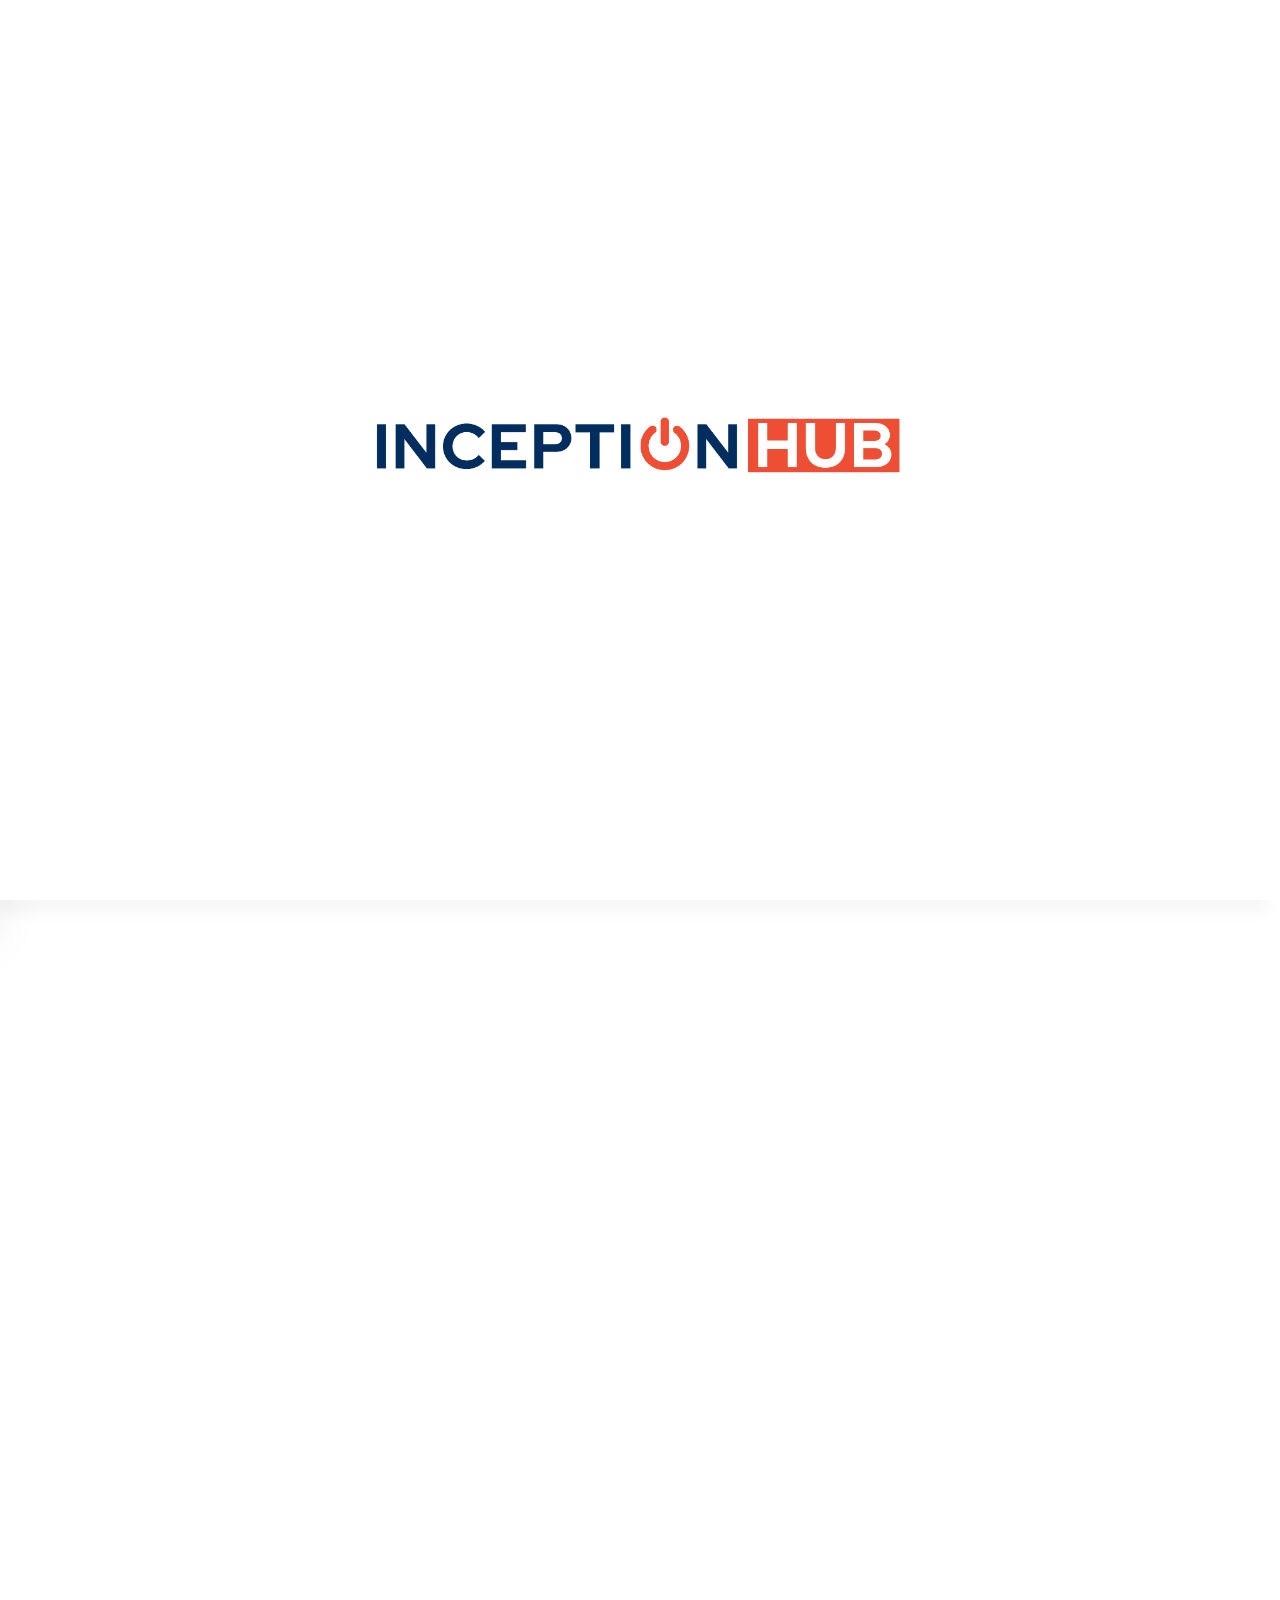
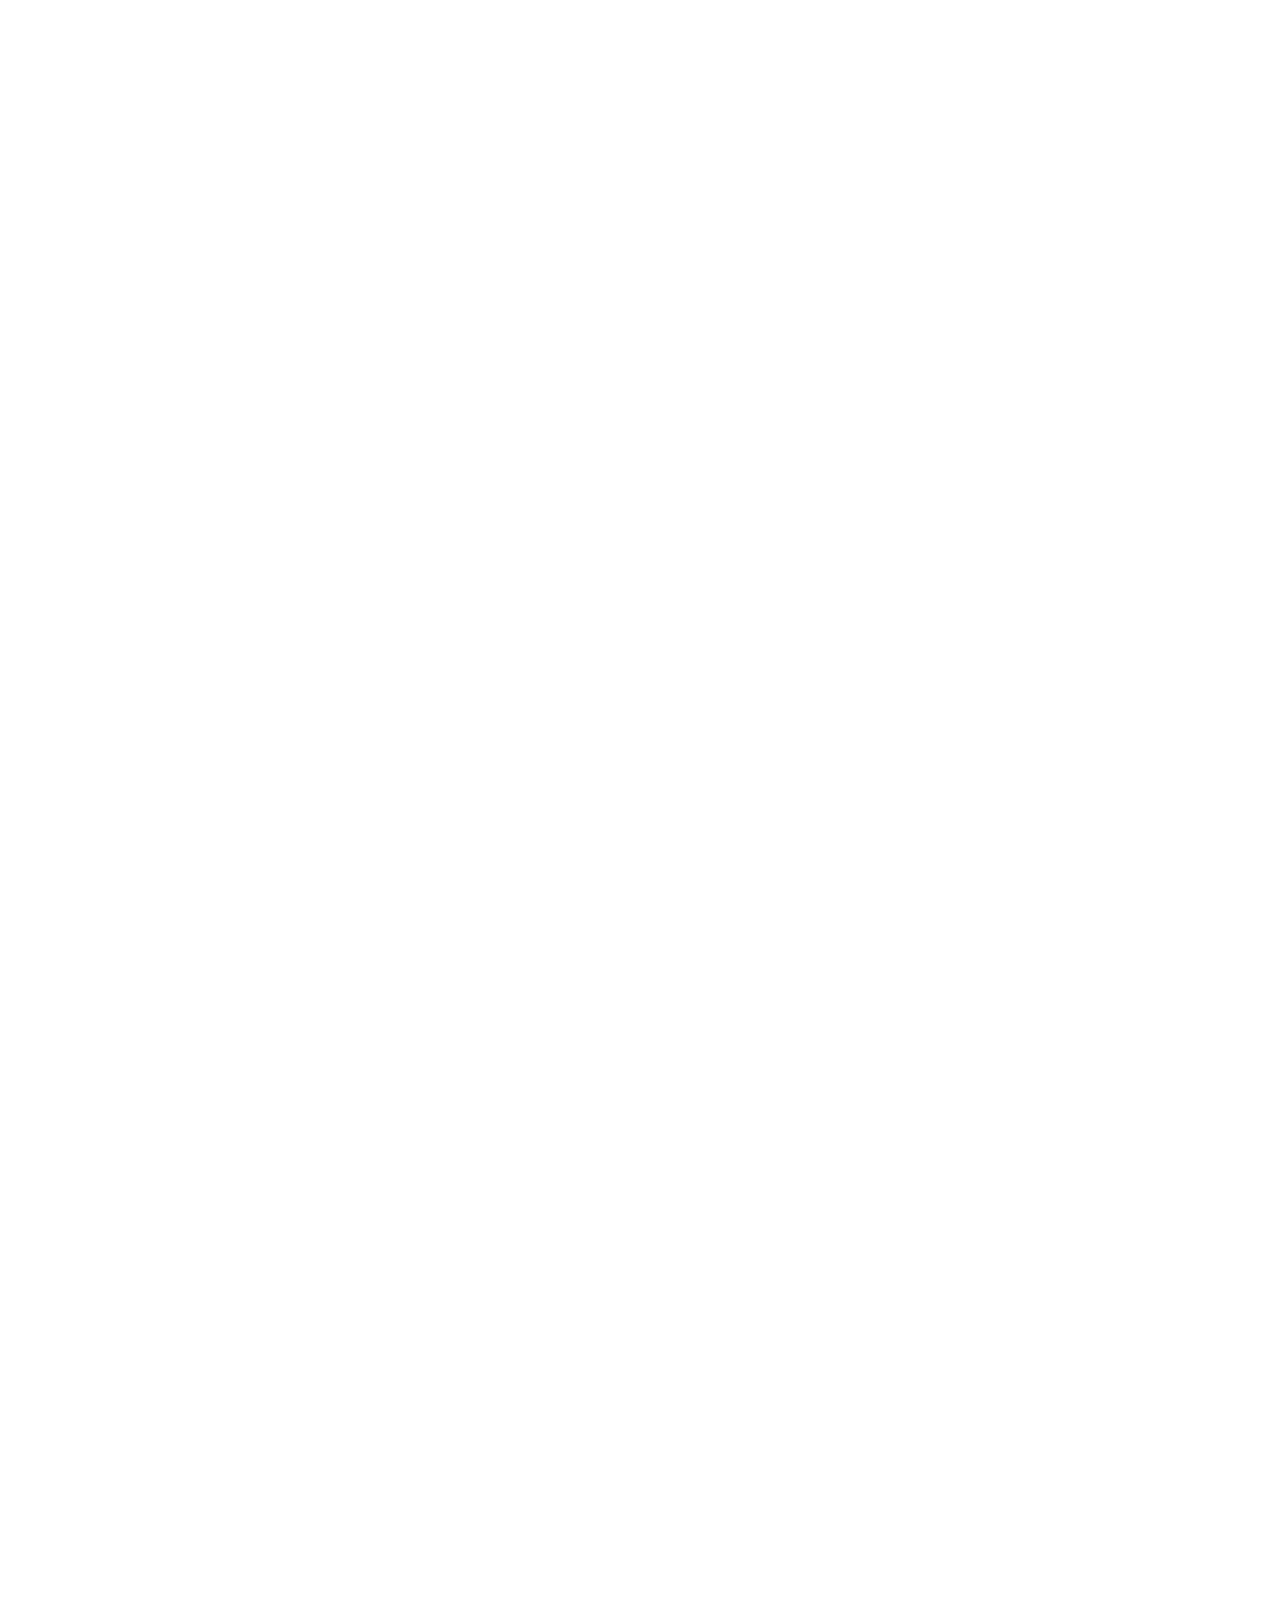
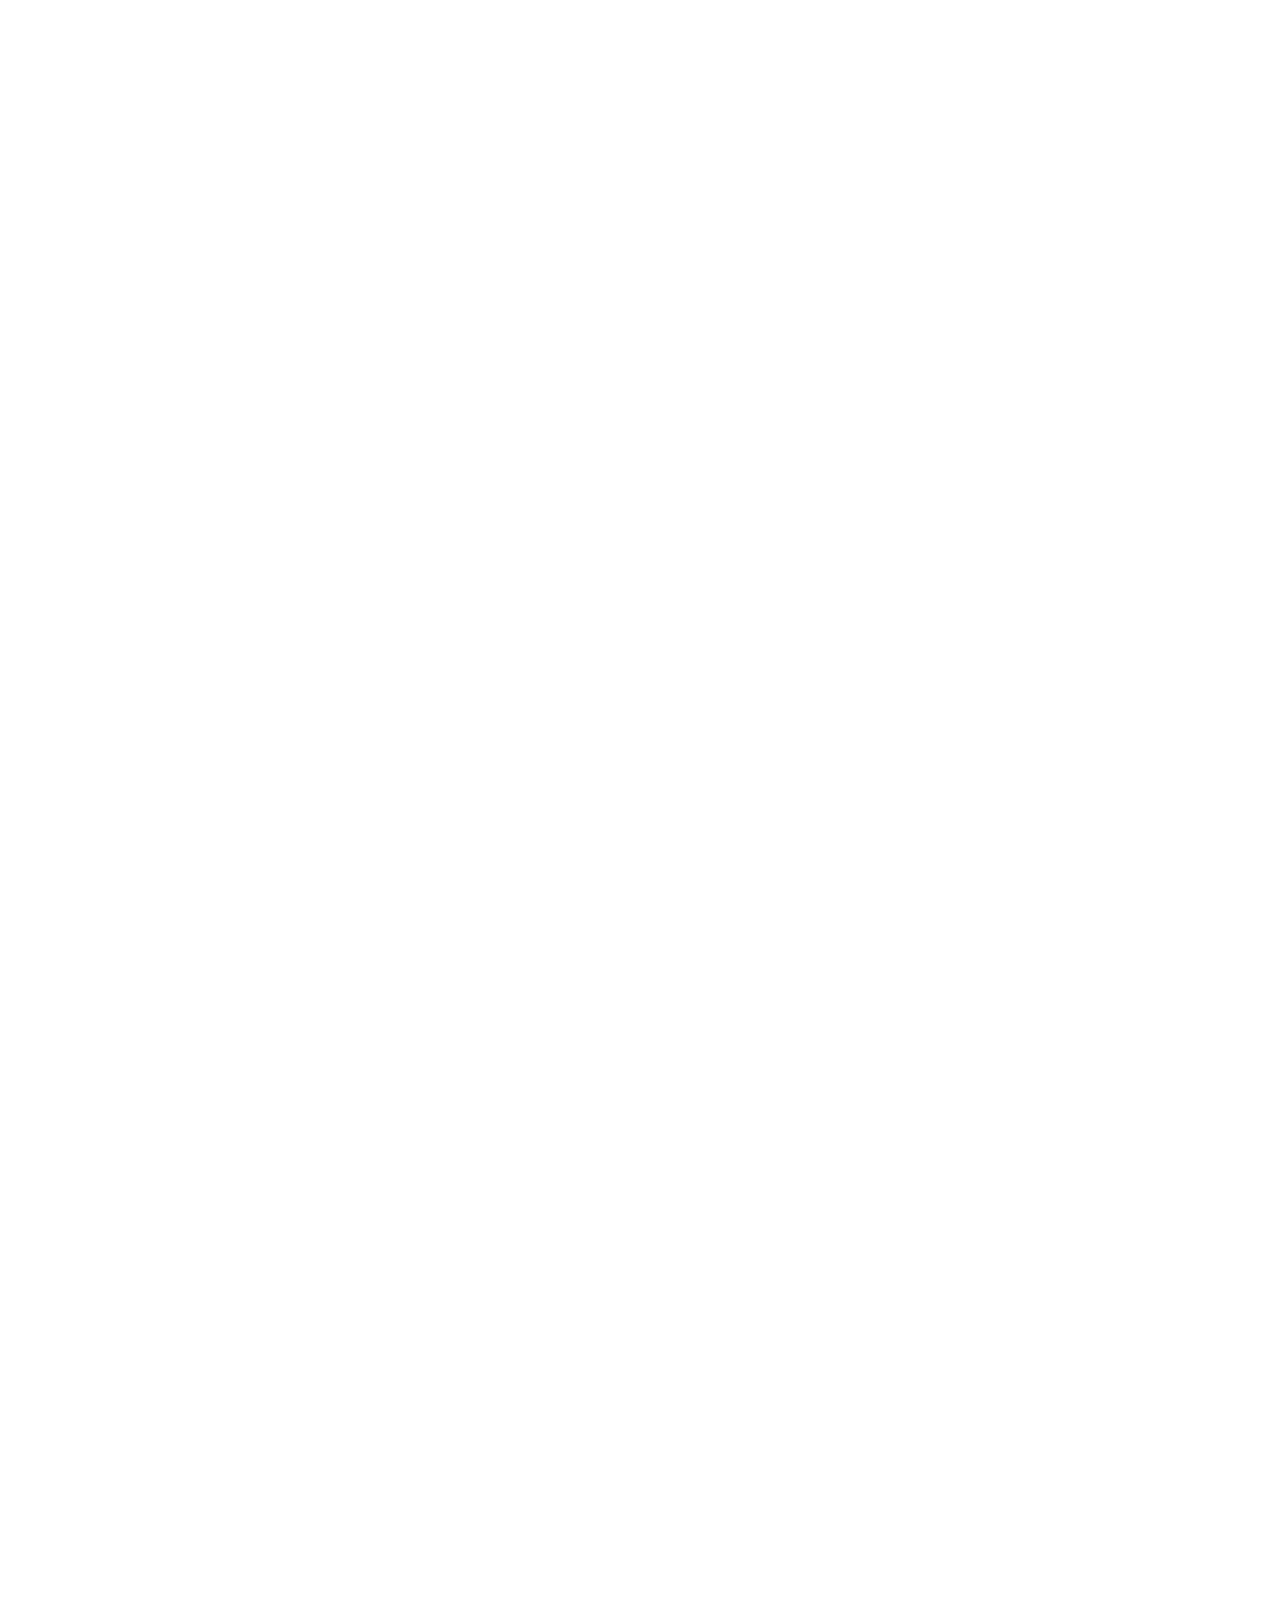
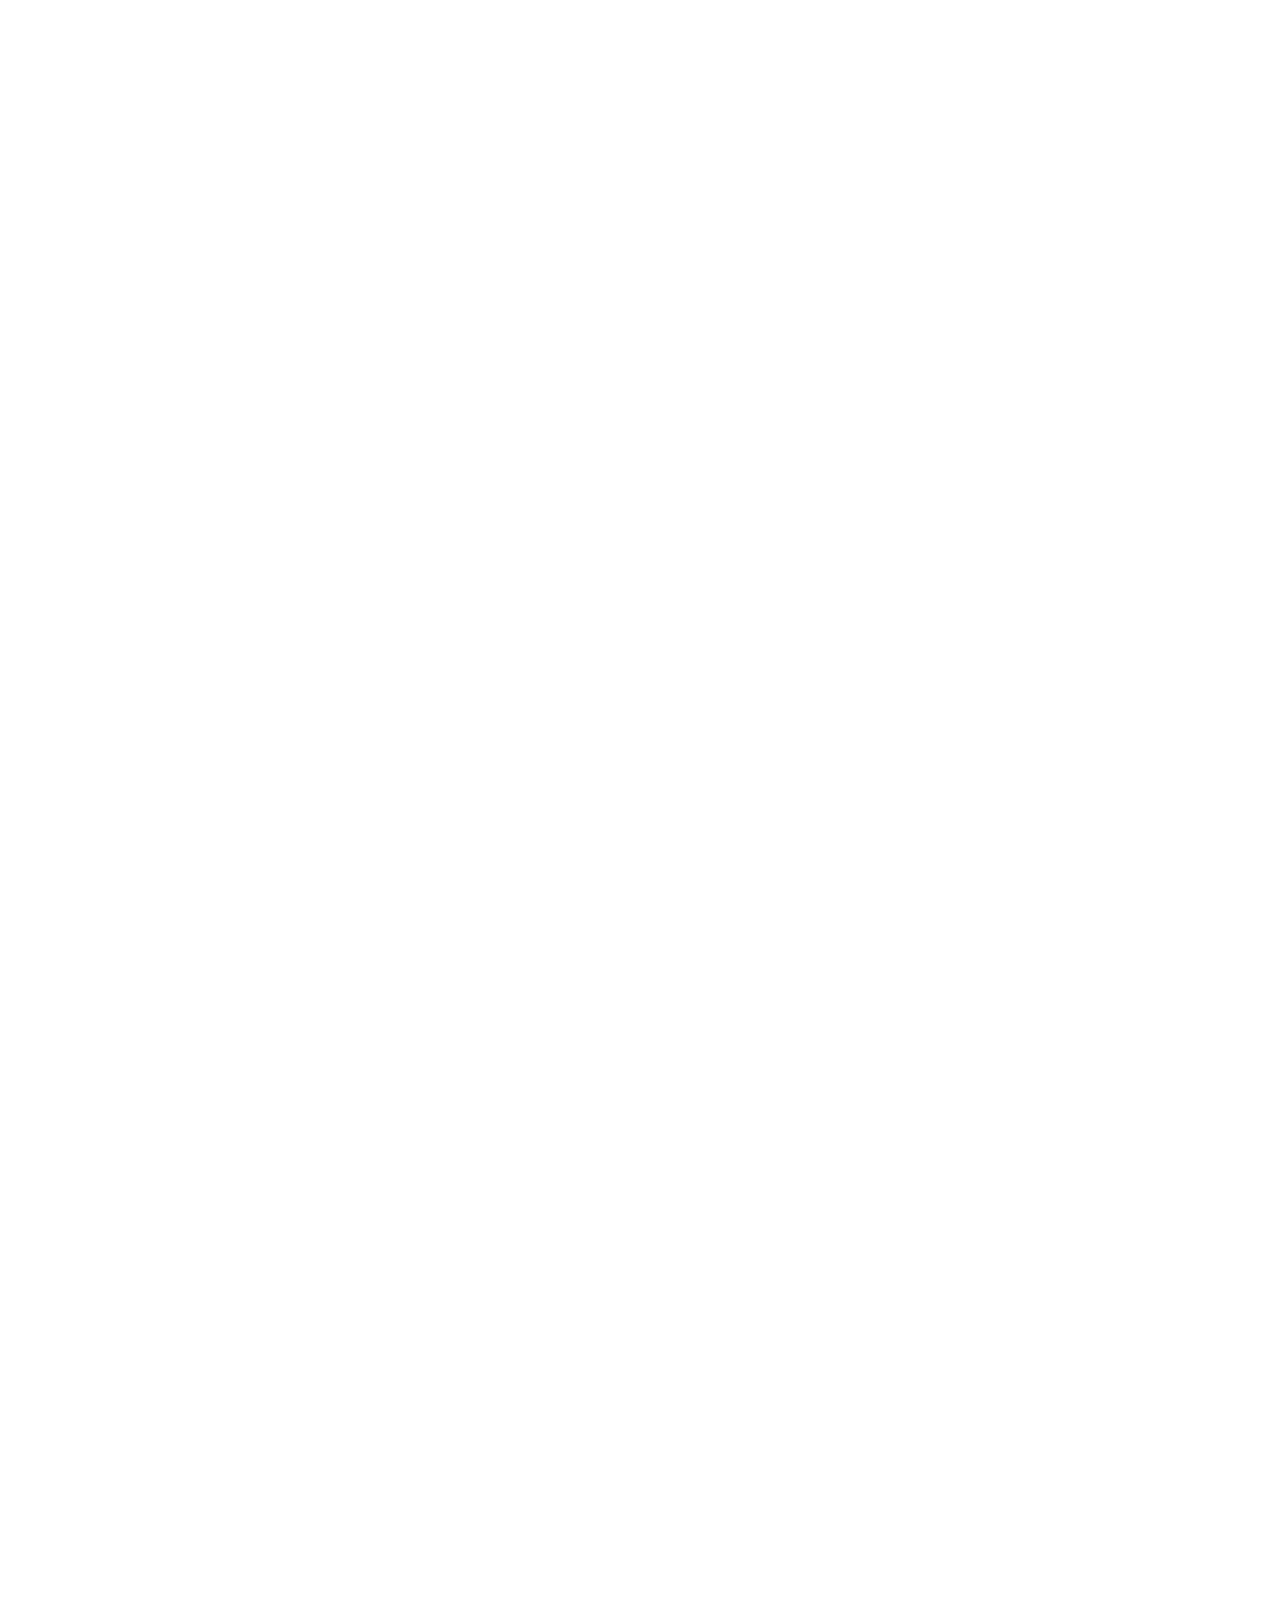
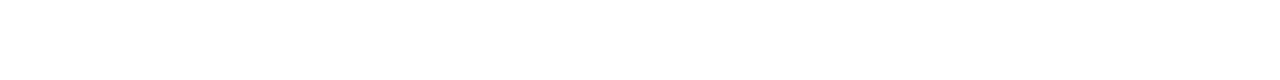
<file: index.html>
<!DOCTYPE html>
<html lang="en">

<head>
  <meta charset="UTF-8" />
  <meta name="viewport" content="width=device-width, initial-scale=1.0" />
  <title>INCEPTIONHUB</title>
  <link rel="stylesheet" href="styles.css">
  <link rel="stylesheet" href="https://cdnjs.cloudflare.com/ajax/libs/font-awesome/6.4.0/css/all.min.css">
  <script src="js/script.js" defer></script>
</head>

<body>
  <!-- SPLASH OVERLAY: keep this at top of <body> -->
  <div id="splash-overlay" aria-hidden="true">
    <img src="images/logo.png" alt="InceptionHub" class="splash-logo">
  </div>

  <!-- TOP LEFT LOGO -->
  <!-- REPLACE the existing .logo block with this -->
  <div class="logo logo-pill ">
    <!-- keep same image — path uses your uploaded file -->
    <img src="images/logo.png" class="logo-img" alt="InceptionHub">

    <!-- thin divider -->
    <span class="logo-divider" aria-hidden="true"></span>

    <!-- visual menu (purely visual; does not change existing JS) -->
    <button class="logo-menu" aria-label="Open menu">
      <span class="logo-hamburger" aria-hidden="true">
        <span></span>
        <span></span>
        <span></span>
      </span>
    </button>
  </div>


  <!-- TOP ICONS -->
  <div class="icons-section">

    <!-- 1 - Registration (Company Formation, Incorporation) -->
    <a href="Pages/Registration.html" class="icon-item" style="text-decoration:none;">
      <div class="icon-box" style="background:linear-gradient(135deg,#0A2E5C 0%,#1a4a7a 100%)">
        <i class="fas fa-handshake" style="font-size:28px;color:#fff;"></i>
      </div>
      <div class="icon-label">Registration</div>
    </a>

    <!-- 2 - Legal Registration (GST, FSSAI, Licenses, Trademark) -->
    <a href="Pages/LegalRegistration.html" class="icon-item" style="text-decoration:none;">
      <div class="icon-box" style="background:linear-gradient(135deg,#F15A3A 0%,#e74c3c 100%)">
        <i class="fas fa-file-lines" style="font-size:28px;color:#fff;"></i>
      </div>
      <div class="icon-label">Legal Registration</div>
    </a>

    <!-- 3 - Online Presence (Website, SEO, Digital Branding) -->
    <a href="Pages/OnlinePresence.html" class="icon-item" style="text-decoration:none;">
      <div class="icon-box" style="background:linear-gradient(135deg,#9b59b6 0%,#8e44ad 100%)">
        <i class="fas fa-laptop-code" style="font-size:28px;color:#fff;"></i>
      </div>
      <div class="icon-label">Online Presence</div>
    </a>

    <!-- 4 - Business Operations (Accounting, Payroll, HR, Consulting) -->
    <a href="Pages/BusinessOperations.html" class="icon-item" style="text-decoration:none;">
      <div class="icon-box" style="background:linear-gradient(135deg,#27ae60 0%,#2ecc71 100%)">
        <i class="fas fa-chart-line" style="font-size:28px;color:#fff;"></i>
      </div>
      <div class="icon-label">Business Operations</div>
    </a>

    <!-- 5 - Compliances (ROC, GST Returns, ITR, TDS) -->
    <a href="Pages/Compliances.html" class="icon-item" style="text-decoration:none;">
      <div class="icon-box" style="background:linear-gradient(135deg,#e67e22 0%,#f39c12 100%)">
        <i class="fas fa-clipboard-check" style="font-size:28px;color:#fff;"></i>
      </div>
      <div class="icon-label">Compliances</div>
    </a>

  </div>

  <!-- HERO CENTER -->
  <main class="hero-wrapper">
    <div class="hero-content">
      <img src="images/logo.png" alt="Hero Logo" class="hero-img">
      <h2 class="hero-tagline">Transforming Your Ideas Into Reality </h2>
      <button class="watch-btn" type="button">Watch Video</button>
    </div>

    <!-- DOWN ARROW -->
    <div class="down-wrap" aria-hidden="true">
      <i class="fas fa-chevron-down"></i>
    </div>
  </main>

  <section class="stage-overlay" aria-live="polite" aria-atomic="true">
    <div class="stage-inner">
      <div class="stage-icon-wrap">
        <i class="fas stage-icon"></i>
      </div>
      <h3 class="stage-title"></h3>
      <p class="stage-text"></p>
      <button class="stage-cta" type="button">Start Registration</button>
    </div>
  </section>




  <div class="scroll-panels" aria-hidden="true">
    <section class="icon-scroll-panel" data-stage-index="0"></section>
    <section class="icon-scroll-panel" data-stage-index="1"></section>
    <section class="icon-scroll-panel" data-stage-index="2"></section>
    <section class="icon-scroll-panel" data-stage-index="3"></section>
    <section class="icon-scroll-panel" data-stage-index="4"></section>
    <section class="icon-scroll-panel" data-stage-index="5"></section>
  </div>

  <!-- Footer -->
  <footer class="main-footer" id="main-footer">
    <div class="container">
      <div class="footer-content">
        <div class="footer-brand">
          <img src="images/logo.png" alt="InceptionHub">
          <p>Transforming your ideas into reality with comprehensive business solutions.</p>
          <div class="social-links">
            <a href="#" class="social-link"><i class="fab fa-facebook-f"></i></a>
            <a href="#" class="social-link"><i class="fab fa-twitter"></i></a>
            <a href="#" class="social-link"><i class="fab fa-linkedin-in"></i></a>
            <a href="#" class="social-link"><i class="fab fa-instagram"></i></a>
          </div>
        </div>
        <div class="footer-column">
          <h4>Services</h4>
          <ul class="footer-links">
            <li><a href="Pages/Registration.html">Company Registration</a></li>
            <li><a href="Pages/LegalRegistration.html">Legal Registration</a></li>
            <li><a href="Pages/OnlinePresence.html">Online Presence</a></li>
            <li><a href="Pages/BusinessOperations.html">Business Operations</a></li>
          </ul>
        </div>
        <div class="footer-column">
          <h4>Company</h4>
          <ul class="footer-links">
            <li><a href="#">About Us</a></li>
            <li><a href="#">Our Team</a></li>
            <li><a href="#">Careers</a></li>
            <li><a href="#">Contact</a></li>
          </ul>
        </div>
        <div class="footer-column">
          <h4>Contact</h4>
          <ul class="footer-links">
            <li><a href="tel:+919999999999"><i class="fas fa-phone"></i> +91 99999 99999</a></li>
            <li><a href="mailto:contact@inceptionhub.com"><i class="fas fa-envelope"></i> contact@inceptionhub.com</a>
            </li>
          </ul>
        </div>
      </div>
      <div class="footer-bottom">
        <p>&copy; 2025 InceptionHub. All rights reserved.</p>
        <div>
          <a href="#" style="color: #475569; text-decoration: none; font-size: 14px;">Privacy Policy</a>
          <span style="color: #94a3b8; margin: 0 10px;">|</span>
          <a href="#" style="color: #475569; text-decoration: none; font-size: 14px;">Terms of Service</a>
        </div>
      </div>
    </div>
  </footer>

  <style>
    /* Footer Styles */
    .main-footer {
      position: fixed;
      bottom: 0;
      left: 0;
      right: 0;
      background: #ffffff;
      color: #1e293b;
      padding: 60px 0 30px;
      border-top: 1px solid #e2e8f0;
      transform: translateY(100%);
      opacity: 0;
      transition: transform 0.6s ease, opacity 0.6s ease;
      z-index: 100;
    }

    .main-footer.footer-visible {
      transform: translateY(0);
      opacity: 1;
    }

    .main-footer .container {
      max-width: 1200px;
      margin: 0 auto;
      padding: 0 24px;
    }

    .main-footer .footer-content {
      display: grid;
      grid-template-columns: 2fr 1fr 1fr 1fr;
      gap: 40px;
      margin-bottom: 40px;
    }

    .main-footer .footer-brand img {
      height: 50px;
      margin-bottom: 16px;
    }

    .main-footer .footer-brand p {
      color: #475569;
      font-size: 15px;
      line-height: 1.7;
      margin-bottom: 20px;
    }

    .main-footer .social-links {
      display: flex;
      gap: 12px;
    }

    .main-footer .social-link {
      width: 40px;
      height: 40px;
      border-radius: 50%;
      background: #0A2E5C;
      display: flex;
      align-items: center;
      justify-content: center;
      color: #fff;
      text-decoration: none;
      transition: all 0.3s ease;
    }

    .main-footer .social-link:hover {
      background: #F15A3A;
      transform: translateY(-3px);
    }

    .main-footer .footer-column h4 {
      font-size: 16px;
      font-weight: 700;
      margin-bottom: 20px;
      color: #0A2E5C;
    }

    .main-footer .footer-links {
      list-style: none;
      padding: 0;
      margin: 0;
    }

    .main-footer .footer-links li {
      margin-bottom: 12px;
    }

    .main-footer .footer-links a {
      color: #475569;
      text-decoration: none;
      font-size: 15px;
      transition: color 0.2s;
    }

    .main-footer .footer-links a:hover {
      color: #F15A3A;
    }

    .main-footer .footer-links a i {
      margin-right: 8px;
    }

    .main-footer .footer-bottom {
      border-top: 1px solid #e2e8f0;
      padding-top: 30px;
      display: flex;
      justify-content: space-between;
      align-items: center;
    }

    .main-footer .footer-bottom p {
      color: #475569;
      font-size: 14px;
    }

    @media (max-width: 768px) {
      .main-footer {
        max-height: 100vh;
        overflow-y: auto;
        overflow-x: hidden;
        -webkit-overflow-scrolling: touch;
        touch-action: pan-y;
        overscroll-behavior: contain;
        padding: 40px 0 20px;
      }

      .main-footer .footer-content {
        grid-template-columns: 1fr;
        gap: 32px;
      }

      .main-footer .footer-bottom {
        flex-direction: column;
        gap: 16px;
        text-align: center;
      }
    }

    /* Splash overlay (white center logo for 2s then fade-right) */
    /* --- Splash overlay: fast right-fade exit --- */
    #splash-overlay {
      position: fixed;
      inset: 0;
      background: #fff;
      z-index: 2147483647;
      display: flex;
      align-items: center;
      justify-content: center;
      pointer-events: auto;
      -webkit-backface-visibility: hidden;
      backface-visibility: hidden;
      will-change: transform, opacity;
      overflow: hidden;
    }

    /* bigger logo */
    .splash-logo {
      width: 550px;
      max-width: 85%;
      height: auto;
      display: block;
      user-select: none;
    }

    /* keyframes: hold visible, then quick fade + translate to right */
    @keyframes splashFadeRight {
      0% {
        opacity: 1;
        transform: translateX(0);
      }

      80% {
        opacity: 1;
        transform: translateX(0);
      }

      /* hold visible */
      100% {
        opacity: 0;
        transform: translateX(60%);
      }

      /* fast exit to right */
    }

    /* 2s hold, then 250ms fast exit with snappy easing */
    #splash-overlay {
      animation: splashFadeRight 2s cubic-bezier(.22, .9, .36, 1) 3s forwards;
    }

    /* Mobile responsive splash overlay */
    @media only screen and (max-width: 600px) {
      .splash-logo {
        width: 280px;
        max-width: 80%;
      }

      @keyframes splashFadeRight {
        0% {
          opacity: 1;
          transform: translateX(0);
        }

        80% {
          opacity: 1;
          transform: translateX(0);
        }

        100% {
          opacity: 0;
          transform: translateX(100%);
        }
      }
    }

    @media only screen and (max-width: 400px) {
      .splash-logo {
        width: 220px;
        max-width: 75%;
      }
    }
  </style>

  <script>
    (function () {
      function playAnimations() {
        document.documentElement.classList.remove('animated');
        void document.documentElement.offsetWidth;
        document.documentElement.classList.add('animated');
      }

      if (document.readyState === 'loading') {
        document.addEventListener('DOMContentLoaded', function () {
          setTimeout(playAnimations, 80);
        });
      } else {
        setTimeout(playAnimations, 80);
      }

      document.addEventListener('visibilitychange', function () {
        if (document.visibilityState === 'visible') {
          setTimeout(playAnimations, 120);
        }
      });
    })();
  </script>



  <script>
    (function () {
      // Duration to hold the top-left & icons visible (ms)
      const HOLD_S = 2000;

      // Helper to safely re-trigger the .animated class so animations start after hold
      function retriggerAnimatedIfPresent(root) {
        if (!root.classList.contains('animated')) return;
        // remove and re-add to restart CSS animations
        root.classList.remove('animated');
        // force reflow to ensure the re-add is noticed
        void root.offsetWidth;
        root.classList.add('animated');
      }



      // Also handle visibilitychange replay: when user returns to tab, replay sequence
      document.addEventListener('visibilitychange', () => {
        if (document.visibilityState !== 'visible') return;
        const root = document.documentElement;

        // If the intro/state might be gone but you want the 2s hold before icons show again,
        // briefly add the hold class and then remove it to replay animation flow.
        root.classList.add('delay-anim');

        setTimeout(() => {
          root.classList.remove('delay-anim');
          retriggerAnimatedIfPresent(root);
        }, HOLD_MS);
      });
    })();
  </script>
  <script>
    (function () {
      const HOLD_MS = 2000;            // hold time (ms)
      const ROOT = document.documentElement;
      const ANIM_CLASS = 'animated';
      let observer = null;

      function retriggerAnimated() {
        // If animated is present, re-trigger it so CSS animations run now
        if (ROOT.classList.contains(ANIM_CLASS)) {
          ROOT.classList.remove(ANIM_CLASS);
          // force reflow
          void ROOT.offsetWidth;
          ROOT.classList.add(ANIM_CLASS);
        }
      }

      function watchForAnimatedOnce() {
        // If animated will be added by other code later, catch it and retrigger then.
        // Use a short-lived MutationObserver that disconnects after first match.
        if (observer) {
          try { observer.disconnect(); } catch (e) { }
          observer = null;
        }

        observer = new MutationObserver((mutations, obs) => {
          for (const m of mutations) {
            if (m.type === 'attributes' && m.attributeName === 'class') {
              if (ROOT.classList.contains(ANIM_CLASS)) {
                retriggerAnimated();
                obs.disconnect();
                observer = null;
                return;
              }
            }
          }
        });

        observer.observe(ROOT, { attributes: true, attributeFilter: ['class'] });
      }

      function releaseHold() {
        // remove hold class so original CSS rules take over
        ROOT.classList.remove('delay-anim');

        // If .animated is already present, re-trigger it immediately
        if (ROOT.classList.contains(ANIM_CLASS)) {
          retriggerAnimated();
        } else {
          // If .animated is not present yet, watch for it and retrigger when added
          watchForAnimatedOnce();
        }
      }

      // Apply hold on load, then release after HOLD_MS
      window.addEventListener('load', () => {
        // Ensure hold is set before other code runs (best-effort)
        ROOT.classList.add('delay-anim');

        // schedule release
        setTimeout(releaseHold, HOLD_MS);
      });

      // Also replay when user returns to the tab (optional - mirrors your other visibility logic)
      document.addEventListener('visibilitychange', () => {
        if (document.visibilityState !== 'visible') return;

        // Add hold again briefly, then release and retrigger animations.
        ROOT.classList.add('delay-anim');
        setTimeout(releaseHold, HOLD_MS);
      });
    })();
  </script>

  <script>
    (function () {
      const splash = document.getElementById('splash-overlay');
      if (!splash) return;

      const HOLD_MS = 2000; // keep visible for 2s
      const EXIT_DURATION_MS = 800; // exit duration

      // Ensure initial state (in case CSS isn't loaded yet)
      splash.style.pointerEvents = 'auto';
      splash.style.opacity = '1';
      splash.style.transform = 'translateX(0)';

      function cleanup() {
        try {
          if (splash.parentNode) splash.parentNode.removeChild(splash);
        } catch (e) {
          // fallback: hide if removal fails
          splash.style.display = 'none';
        }
      }

      function triggerExit() {
        // If splash already removed, stop
        if (!document.body.contains(splash)) return;

        // Apply an explicit transition so JS controls the exit rhythm
        splash.style.transition =
          'transform ' + EXIT_DURATION_MS + 'ms cubic-bezier(.22,.9,.36,1), ' +
          'opacity ' + EXIT_DURATION_MS + 'ms cubic-bezier(.22,.9,.36,1)';

        // Force layout so transition will be applied cleanly
        void splash.offsetWidth;

        // Start exit: translate right and fade out
        splash.style.transform = 'translateX(60%)';
        splash.style.opacity = '0';

        // Remove when transition finishes (listen once)
        const onTransitionEnd = (ev) => {
          if (ev.propertyName === 'opacity' || ev.propertyName === 'transform') {
            // cleanup removes the splash node
            cleanup();

            // After the splash is fully removed, wait 2 seconds then show logo
            // Use a small safety check to ensure the logo element exists
            setTimeout(() => {
              const logo = document.querySelector('.logo.logo-pill');
              if (logo) {
                logo.classList.add('logo-appear');
              }
            }, 2000); // <<-- WAIT 2 seconds after the splash exit finishes
          }
        };

        splash.addEventListener('transitionend', onTransitionEnd, { once: true });

        // Safety fallback: ensure splash removed after a timeout (in case transitionend doesn't fire)
        setTimeout(() => {
          if (document.body.contains(splash)) cleanup();
          // If splash was force-removed by fallback, still schedule logo after 2s
          setTimeout(() => {
            const logo = document.querySelector('.logo.logo-pill');
            if (logo) logo.classList.add('logo-appear');
          }, 2000);
        }, EXIT_DURATION_MS + 300);
      }


      // Schedule exit after hold (if page already loaded or on load)
      if (document.readyState === 'complete' || document.readyState === 'interactive') {
        setTimeout(triggerExit, HOLD_MS);
      } else {
        window.addEventListener('load', () => setTimeout(triggerExit, HOLD_MS), { once: true });
      }

      // If user switches tabs and returns, replay the hold+exit sequence
      document.addEventListener('visibilitychange', () => {
        if (document.visibilityState !== 'visible') return;
        // If overlay is already removed, nothing to replay
        if (!document.body.contains(splash)) return;

        // Reset any transition and styles, force reflow, then re-schedule exit
        splash.style.transition = '';
        splash.style.transform = 'translateX(0)';
        splash.style.opacity = '1';
        void splash.offsetWidth;

        setTimeout(triggerExit, HOLD_MS);
      });
    })();

  </script>
  <script>
    (function () {
      // Config: match your earlier values
      const HOLD_MS = 2000;           // time the splash is shown before exit (ms)
      const EXIT_DURATION_MS = 800;   // how long the splash exit transition runs (ms)
      const LOGO_DELAY_AFTER_SPLASH_MS = 2000; // the 2s you requested (ms)

      const splash = document.getElementById('splash-overlay');
      if (!splash) return; // nothing to do

      let fallbackCleanupTimer = null;
      let logoTimer = null;
      let transitionEnded = false;

      function cleanupSplashNode() {
        try {
          if (splash.parentNode) splash.parentNode.removeChild(splash);
        } catch (e) {
          splash.style.display = 'none';
        }
      }

      function scheduleLogoAppear() {
        // Avoid scheduling multiple times
        if (logoTimer) return;
        logoTimer = setTimeout(() => {
          const logo = document.querySelector('.logo.logo-pill');
          if (logo) logo.classList.add('logo-appear');
          logoTimer = null;
        }, LOGO_DELAY_AFTER_SPLASH_MS);
      }

      function onSplashTransitionEnd(ev) {
        // we only care about transform or opacity finishing
        if (ev.propertyName !== 'opacity' && ev.propertyName !== 'transform') return;
        if (transitionEnded) return; // ensure only once
        transitionEnded = true;

        // clear fallback
        if (fallbackCleanupTimer) {
          clearTimeout(fallbackCleanupTimer);
          fallbackCleanupTimer = null;
        }

        // remove the element cleanly
        cleanupSplashNode();

        // schedule logo after 2s (your requested delay)
        scheduleLogoAppear();
      }

      function triggerExit() {
        if (!document.body.contains(splash)) return;

        // Ensure we reset any previous state
        transitionEnded = false;
        if (logoTimer) { clearTimeout(logoTimer); logoTimer = null; }

        // Apply transition that matches your CSS timing
        splash.style.transition =
          'transform ' + EXIT_DURATION_MS + 'ms cubic-bezier(.22,.9,.36,1), ' +
          'opacity ' + EXIT_DURATION_MS + 'ms cubic-bezier(.22,.9,.36,1)';

        // Force layout to ensure transition applies
        void splash.offsetWidth;

        // Start exit animation
        splash.style.transform = 'translateX(60%)';
        splash.style.opacity = '0';

        // Listen once for transition end (opacity or transform)
        splash.addEventListener('transitionend', onSplashTransitionEnd, { once: true });

        // Safety fallback: if transitionend doesn't fire, remove after duration + margin
        fallbackCleanupTimer = setTimeout(() => {
          if (!transitionEnded) {
            transitionEnded = true;
            // remove it
            cleanupSplashNode();
            // still schedule logo after 2s
            scheduleLogoAppear();
          }
        }, EXIT_DURATION_MS + 350);
      }

      // Start: show splash for HOLD_MS then exit (if page already interactive/loaded)
      if (document.readyState === 'complete' || document.readyState === 'interactive') {
        // small micro-delay to let paint happen, then schedule exit
        setTimeout(triggerExit, HOLD_MS);
      } else {
        window.addEventListener('load', () => {
          setTimeout(triggerExit, HOLD_MS);
        }, { once: true });
      }

      // When user switches tabs, if splash is still present replay hold+exit sequence:
      document.addEventListener('visibilitychange', () => {
        if (document.visibilityState !== 'visible') return;

        // If splash is gone already, nothing to do
        if (!document.body.contains(splash)) return;

        // Reset splash to visible state and cancel previous timers/listeners
        if (fallbackCleanupTimer) { clearTimeout(fallbackCleanupTimer); fallbackCleanupTimer = null; }
        if (logoTimer) { clearTimeout(logoTimer); logoTimer = null; }
        transitionEnded = false;

        // Reset inline styles and force layout so the exit will run again
        splash.style.transition = '';
        splash.style.transform = 'translateX(0)';
        splash.style.opacity = '1';
        void splash.offsetWidth;

        // Schedule exit again after the hold
        setTimeout(triggerExit, HOLD_MS);
      });
    })();
  </script>
  <script>
    (function () {
      const HIDE_DURATION_MS = 300; // hide logo for 0.5 second
      const ICONS_HIDE_DURATION_MS = 300; // hide icons for 0.5 second
      const START_HIDE_AFTER_PAINT_MS = 80; // short gap to let "visible" paint
      const LOGO_REVEAL_TIMEOUT_MS = 1500; // safety fallback for icons trigger
      const logo = document.querySelector('.logo.logo-pill');
      const iconsSection = document.querySelector('.icons-section');
      const splash = document.getElementById('splash-overlay');
      if (!logo) return;

      function ensureIconsVisible() {
        if (!iconsSection) return;
        iconsSection.classList.remove('icons-hidden', 'icons-no-transition', 'icons-reveal');
        void iconsSection.offsetWidth;
      }

      function fadeIconsFromTopAfterDelay() {
        if (!iconsSection) return;
        // reset any previous animation
        iconsSection.classList.remove('icons-reveal');
        iconsSection.classList.remove('icons-hidden');
        iconsSection.classList.remove('icons-no-transition');
        void iconsSection.offsetWidth;

        // hide instantly without transition
        iconsSection.classList.add('icons-no-transition');
        iconsSection.classList.add('icons-hidden');
        void iconsSection.offsetWidth;

        // after the hide duration, re-enable transitions and let it animate down
        setTimeout(() => {
          iconsSection.classList.remove('icons-no-transition');
          // force reflow so transition picks up
          void iconsSection.offsetWidth;
          iconsSection.classList.remove('icons-hidden');
          iconsSection.classList.add('icons-reveal');
        }, ICONS_HIDE_DURATION_MS);
      }

      function waitForLogoTransition(callback) {
        if (!logo) {
          callback();
          return;
        }

        let finished = false;
        const finish = () => {
          if (finished) return;
          finished = true;
          callback();
        };

        const onEnd = (ev) => {
          if (ev.propertyName !== 'transform' && ev.propertyName !== 'opacity') return;
          logo.removeEventListener('transitionend', onEnd);
          finish();
        };

        logo.addEventListener('transitionend', onEnd);
        setTimeout(() => {
          logo.removeEventListener('transitionend', onEnd);
          finish();
        }, LOGO_REVEAL_TIMEOUT_MS);
      }

      // Idempotent guard
      let done = false;
      function runSequence() {
        if (done) return;
        done = true;

        // 1) Ensure logo + icons are visible immediately in normal position
        logo.classList.remove('logo-hidden', 'logo-reveal', 'no-transition');
        ensureIconsVisible();
        // Force a paint so the visible state is seen
        void logo.offsetWidth;

        // 2) After a tiny tick, hide instantly (no animation) for HIDE_DURATION_MS
        setTimeout(() => {
          // apply no-transition so hiding is instant
          logo.classList.add('no-transition');
          logo.classList.add('logo-hidden');

          // force layout flush to ensure immediate hide
          void logo.offsetWidth;

          // 3) After the hide duration, reveal using animation
          setTimeout(() => {
            // remove no-transition so transitions work again
            logo.classList.remove('no-transition');
            // ensure hidden class removed so transform can animate to 0
            logo.classList.remove('logo-hidden');

            // force reflow then add reveal class to trigger transition
            void logo.offsetWidth;
            waitForLogoTransition(fadeIconsFromTopAfterDelay);
            logo.classList.add('logo-reveal');
          }, HIDE_DURATION_MS);

        }, START_HIDE_AFTER_PAINT_MS);
      }

      // Robust detection of splash finish:
      // - listens for transitionend and animationend on splash
      // - watches for splash removal from DOM
      // - fallback timeout
      if (!splash || !document.body.contains(splash)) {
        // splash already gone — immediately run sequence
        runSequence();
        return;
      }

      let handled = false;
      function handleFinish() {
        if (handled) return;
        handled = true;
        // small microtick to let splash's own cleanup run if any
        setTimeout(runSequence, 0);
      }

      function onTransitionEnd(ev) {
        if (ev.propertyName !== 'opacity' && ev.propertyName !== 'transform') return;
        handleFinish();
      }
      function onAnimationEnd() { handleFinish(); }

      splash.addEventListener('transitionend', onTransitionEnd, { passive: true });
      splash.addEventListener('animationend', onAnimationEnd, { passive: true });

      // Observe parent for removal of splash (other code may remove it)
      if (splash.parentNode) {
        const remover = new MutationObserver((mutations, obs) => {
          for (const m of mutations) {
            for (const node of m.removedNodes) {
              if (node === splash) {
                obs.disconnect();
                handleFinish();
                return;
              }
            }
          }
        });
        remover.observe(splash.parentNode, { childList: true });
      }

      // Final fallback: ensure sequence runs after a safe timeout if nothing fires
      setTimeout(() => { handleFinish(); }, 12000); // 12s safe fallback
    })();
  </script>



</body>

</html>
</file>
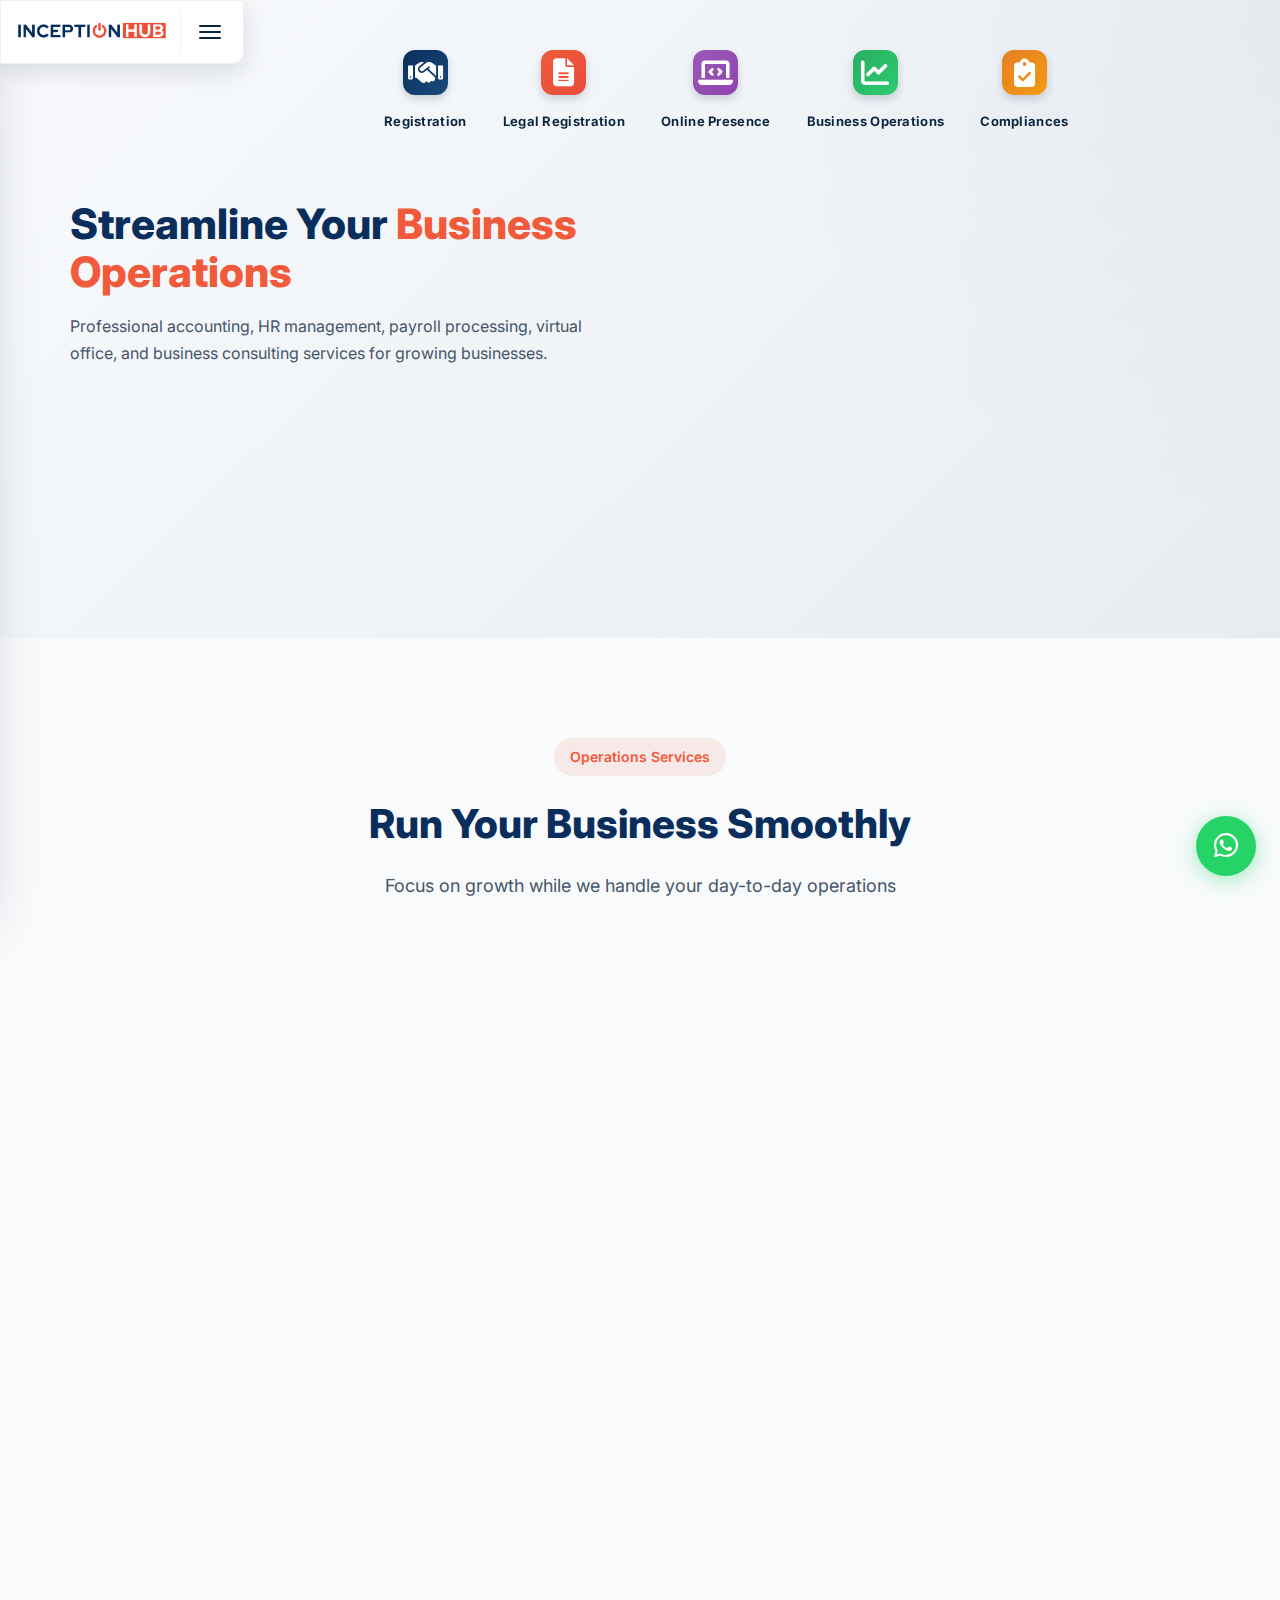
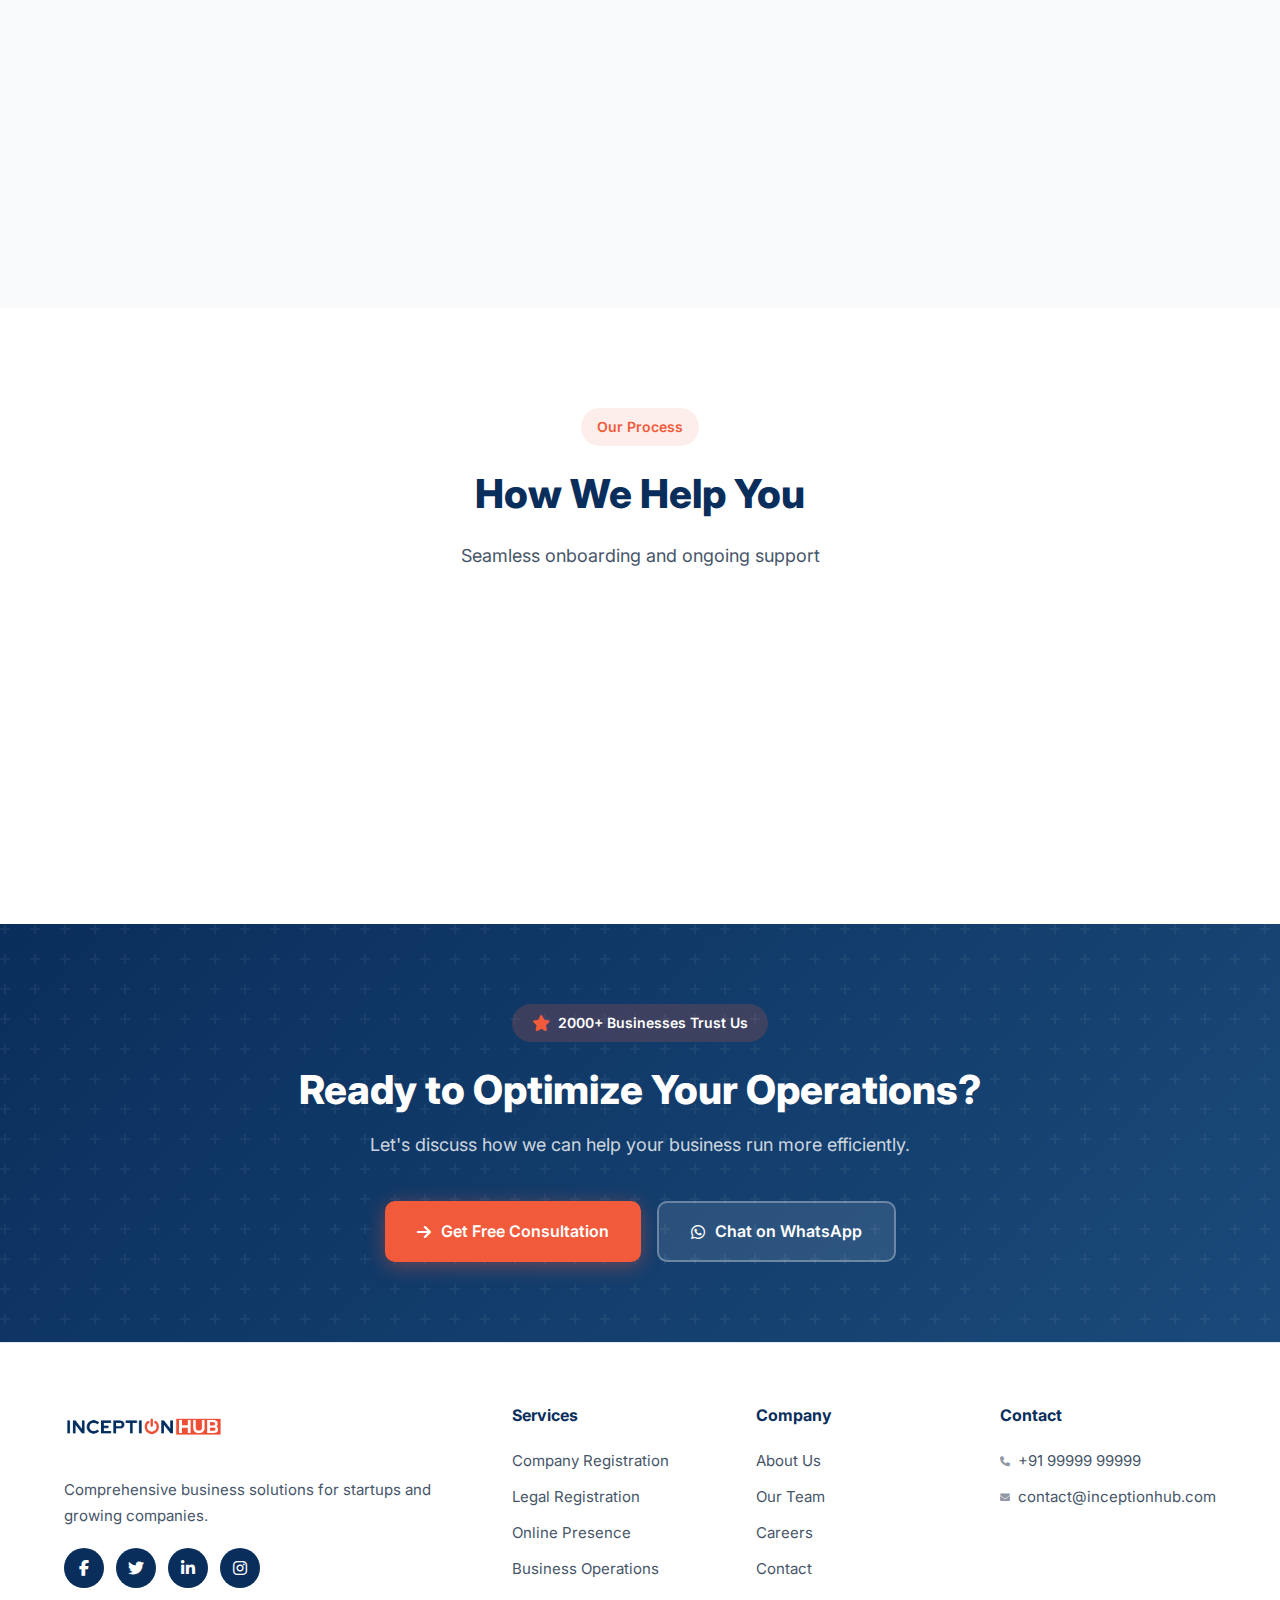
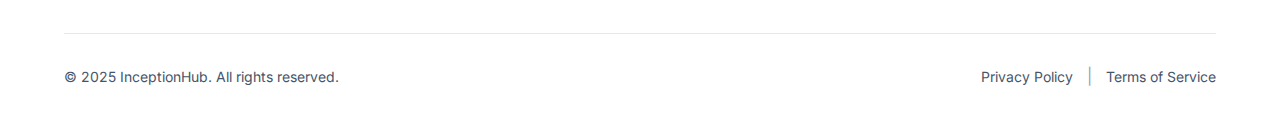
<file: Pages/BusinessOperations.html>
<!DOCTYPE html>
<html lang="en">

<head>
    <meta charset="UTF-8">
    <meta name="viewport" content="width=device-width, initial-scale=1.0">
    <title>Business Operations Services | InceptionHub</title>
    <meta name="description"
        content="Streamline your business operations with accounting, HR, payroll, virtual office, and business consulting services.">
    <link rel="stylesheet" href="https://cdnjs.cloudflare.com/ajax/libs/font-awesome/6.4.0/css/all.min.css">
    <link href="https://fonts.googleapis.com/css2?family=Inter:wght@300;400;500;600;700;800&display=swap"
        rel="stylesheet">
    <link rel="stylesheet" href="../styles.css">
    <style>
        :root {
            --primary: #0A2E5C;
            --primary-light: #1a4a7a;
            --primary-dark: #061d3a;
            --accent: #F15A3A;
            --accent-hover: #d94a2a;
            --accent-light: #ff7a5a;
            --white: #ffffff;
            --light-bg: #f8fafc;
            --gray-100: #f1f5f9;
            --gray-200: #e2e8f0;
            --gray-400: #94a3b8;
            --gray-600: #475569;
            --gray-800: #1e293b;
            --success: #F15A3A;
            --gradient-primary: linear-gradient(135deg, #0A2E5C 0%, #1a4a7a 100%);
            --gradient-accent: linear-gradient(135deg, #F15A3A 0%, #d94a2a 100%);
            --shadow-sm: 0 1px 2px rgba(0, 0, 0, 0.05);
            --shadow-md: 0 4px 6px -1px rgba(0, 0, 0, 0.1);
            --shadow-lg: 0 10px 15px -3px rgba(0, 0, 0, 0.1);
            --shadow-xl: 0 20px 25px -5px rgba(0, 0, 0, 0.1);
            --radius: 12px;
            --radius-lg: 20px;
        }

        * {
            margin: 0;
            padding: 0;
            box-sizing: border-box;
        }

        html {
            scroll-behavior: smooth;
        }

        body {
            font-family: 'Inter', -apple-system, BlinkMacSystemFont, sans-serif;
            background: var(--white);
            color: var(--gray-800);
            line-height: 1.6;
            overflow-x: hidden;
        }

        .container {
            max-width: 1200px;
            margin: 0 auto;
            padding: 0 24px;
        }

        .nav {
            position: fixed;
            top: 0;
            left: 0;
            right: 0;
            z-index: 1000;
            background: rgba(255, 255, 255, 0.95);
            backdrop-filter: blur(20px);
            border-bottom: 1px solid var(--gray-200);
            transition: all 0.3s ease;
        }

        .nav-container {
            display: flex;
            justify-content: space-between;
            align-items: center;
            padding: 16px 24px;
            max-width: 1200px;
            margin: 0 auto;
        }

        .nav-logo {
            display: flex;
            align-items: center;
            gap: 12px;
            text-decoration: none;
        }

        .nav-logo img {
            height: 40px;
            width: auto;
        }

        .nav-links {
            display: flex;
            gap: 32px;
            align-items: center;
        }

        .nav-link {
            color: var(--gray-600);
            text-decoration: none;
            font-weight: 500;
            font-size: 15px;
            transition: color 0.2s;
        }

        .nav-link:hover {
            color: var(--primary);
        }

        .nav-cta {
            background: var(--gradient-accent);
            color: var(--white);
            padding: 10px 24px;
            border-radius: 8px;
            text-decoration: none;
            font-weight: 600;
            font-size: 14px;
            transition: transform 0.2s, box-shadow 0.2s;
        }

        .nav-cta:hover {
            transform: translateY(-2px);
            box-shadow: 0 4px 12px rgba(241, 90, 58, 0.4);
        }

        .mobile-menu-btn {
            display: none;
            background: none;
            border: none;
            font-size: 24px;
            cursor: pointer;
            color: var(--primary);
        }

        /* Hero Animations */
        @keyframes slideInLeft {
            from {
                opacity: 0;
                transform: translateX(-50px);
            }

            to {
                opacity: 1;
                transform: translateX(0);
            }
        }

        @keyframes slideInRight {
            from {
                opacity: 0;
                transform: translateX(50px);
            }

            to {
                opacity: 1;
                transform: translateX(0);
            }
        }

        @keyframes fadeInUp {
            from {
                opacity: 0;
                transform: translateY(30px);
            }

            to {
                opacity: 1;
                transform: translateY(0);
            }
        }

        /* Hero Section */
        .hero {
            padding: 200px 0 80px;
            background: linear-gradient(135deg, #f8fafc 0%, #e8ecf1 100%);
            position: relative;
            overflow: hidden;
        }

        .hero .container {
            max-width: 100%;
            padding: 0 40px 0 0;
            margin-left: -60px;
        }

        .hero::before {
            content: '';
            position: absolute;
            top: 0;
            right: 0;
            width: 50%;
            height: 100%;
            background: radial-gradient(ellipse at top right, rgba(10, 46, 92, 0.03) 0%, transparent 60%);
            pointer-events: none;
        }

        .hero-content {
            display: flex;
            justify-content: space-between;
            align-items: flex-start;
            gap: 60px;
            position: relative;
            z-index: 1;
        }

        .hero-text {
            flex: 1;
            max-width: 600px;
            animation: slideInLeft 0.8s ease-out forwards;
        }

        .hero-text h1 {
            font-size: 42px;
            font-weight: 800;
            color: var(--primary);
            line-height: 1.15;
            margin-bottom: 16px;
            text-align: left;
        }

        .hero-text h1 span {
            color: var(--accent);
        }

        .hero-text p {
            font-size: 16px;
            color: var(--gray-600);
            margin-bottom: 24px;
            line-height: 1.7;
            text-align: left;
        }

        .hero-stats {
            display: flex;
            gap: 32px;
            margin-top: 28px;
            justify-content: flex-start;
            animation: fadeInUp 0.8s ease-out 0.4s forwards;
            opacity: 0;
        }

        .stat-item {
            text-align: left;
        }

        .stat-number {
            font-size: 28px;
            font-weight: 800;
            color: var(--accent);
        }

        .stat-label {
            font-size: 13px;
            color: var(--gray-600);
            margin-top: 4px;
        }

        .hero-form {
            background: var(--gradient-primary);
            border-radius: var(--radius-lg);
            padding: 20px 28px;
            box-shadow: var(--shadow-xl);
            width: 500px;
            flex-shrink: 0;
            margin-right: -120px;
            animation: slideInRight 0.8s ease-out 0.2s forwards;
            opacity: 0;
        }

        .hero-form h3 {
            font-size: 18px;
            font-weight: 700;
            color: var(--white);
            margin-bottom: 4px;
        }

        .hero-form p {
            color: rgba(255, 255, 255, 0.8);
            margin-bottom: 14px;
            font-size: 13px;
        }

        .form-group {
            margin-bottom: 10px;
        }

        .form-input {
            width: 100%;
            padding: 10px 12px;
            border: 2px solid rgba(255, 255, 255, 0.2);
            border-radius: 8px;
            font-size: 13px;
            transition: border-color 0.2s, box-shadow 0.2s;
            font-family: inherit;
            background: rgba(255, 255, 255, 0.95);
        }

        .form-input:focus {
            outline: none;
            border-color: var(--accent);
            box-shadow: 0 0 0 3px rgba(241, 90, 58, 0.2);
        }

        .form-select {
            width: 100%;
            padding: 10px 12px;
            border: 2px solid rgba(255, 255, 255, 0.2);
            border-radius: 8px;
            font-size: 13px;
            background: rgba(255, 255, 255, 0.95);
            cursor: pointer;
            font-family: inherit;
        }

        .btn {
            display: inline-flex;
            align-items: center;
            justify-content: center;
            gap: 8px;
            padding: 14px 28px;
            border-radius: 10px;
            font-weight: 600;
            font-size: 16px;
            text-decoration: none;
            border: none;
            cursor: pointer;
            transition: all 0.3s ease;
            font-family: inherit;
        }

        .btn-primary {
            background: var(--gradient-accent);
            color: var(--white);
            width: 100%;
            box-shadow: 0 4px 14px rgba(241, 90, 58, 0.4);
        }

        .btn-primary:hover {
            transform: translateY(-2px);
            box-shadow: 0 6px 20px rgba(241, 90, 58, 0.5);
        }

        .services {
            padding: 100px 0;
            background: var(--light-bg);
        }

        .section-header {
            text-align: center;
            margin-bottom: 60px;
        }

        .section-badge {
            display: inline-block;
            background: rgba(241, 90, 58, 0.1);
            color: var(--accent);
            padding: 8px 16px;
            border-radius: 50px;
            font-size: 14px;
            font-weight: 600;
            margin-bottom: 16px;
        }

        .section-title {
            font-size: 40px;
            font-weight: 800;
            color: var(--primary);
            margin-bottom: 16px;
        }

        .section-subtitle {
            font-size: 18px;
            color: var(--gray-600);
            max-width: 600px;
            margin: 0 auto;
        }

        .services-grid {
            display: grid;
            grid-template-columns: repeat(3, 1fr);
            gap: 24px;
        }

        .service-card {
            background: var(--white);
            border-radius: var(--radius-lg);
            padding: 32px;
            box-shadow: var(--shadow-md);
            transition: all 0.3s ease;
            border: 1px solid var(--gray-200);
            position: relative;
            overflow: hidden;
        }

        .service-card::before {
            content: '';
            position: absolute;
            top: 0;
            left: 0;
            right: 0;
            height: 4px;
            background: var(--gradient-accent);
            transform: scaleX(0);
            transition: transform 0.3s ease;
        }

        .service-card:hover {
            transform: translateY(-8px);
            box-shadow: var(--shadow-xl);
        }

        .service-card:hover::before {
            transform: scaleX(1);
        }

        .service-icon {
            width: 60px;
            height: 60px;
            border-radius: 14px;
            display: flex;
            align-items: center;
            justify-content: center;
            font-size: 24px;
            margin-bottom: 20px;
            background: var(--gradient-primary);
            color: white;
        }

        .service-icon.accent {
            background: var(--gradient-accent);
        }

        .service-card h3 {
            font-size: 20px;
            font-weight: 700;
            color: var(--primary);
            margin-bottom: 12px;
        }

        .service-card p {
            color: var(--gray-600);
            font-size: 15px;
            margin-bottom: 20px;
            line-height: 1.6;
        }

        .service-features {
            list-style: none;
            margin-bottom: 0;
        }

        .service-features li {
            display: flex;
            align-items: center;
            gap: 10px;
            padding: 8px 0;
            color: var(--gray-600);
            font-size: 14px;
        }

        .service-features li i {
            color: var(--accent);
            font-size: 12px;
        }

        .process {
            padding: 100px 0;
            background: var(--white);
        }

        .process-steps {
            display: grid;
            grid-template-columns: repeat(4, 1fr);
            gap: 20px;
            margin-top: 60px;
            position: relative;
        }

        .process-step {
            text-align: center;
            position: relative;
            padding: 0 10px;
        }

        .process-step::after {
            content: '';
            position: absolute;
            top: 40px;
            right: -10px;
            width: calc(100% - 80px);
            height: 3px;
            background: linear-gradient(90deg, var(--accent) 0%, var(--primary) 100%);
            transform: translateX(50%);
        }

        .process-step:last-child::after {
            display: none;
        }

        .step-icon {
            width: 80px;
            height: 80px;
            border-radius: 50%;
            background: var(--gradient-accent);
            color: var(--white);
            font-size: 32px;
            display: flex;
            align-items: center;
            justify-content: center;
            margin: 0 auto 24px;
            box-shadow: 0 8px 24px rgba(241, 90, 58, 0.3);
            position: relative;
            z-index: 2;
            transition: transform 0.3s ease, box-shadow 0.3s ease;
        }

        .step-icon:hover {
            transform: scale(1.1);
            box-shadow: 0 12px 30px rgba(241, 90, 58, 0.4);
        }

        .process-step:nth-child(even) .step-icon {
            background: var(--gradient-primary);
            box-shadow: 0 8px 24px rgba(10, 46, 92, 0.3);
        }

        .process-step:nth-child(even) .step-icon:hover {
            box-shadow: 0 12px 30px rgba(10, 46, 92, 0.4);
        }

        .process-step h4 {
            font-size: 18px;
            font-weight: 700;
            color: var(--primary);
            margin-bottom: 12px;
        }

        .process-step p {
            color: var(--gray-600);
            font-size: 15px;
            line-height: 1.6;
        }

        .footer {
            background: #ffffff;
            color: var(--gray-800);
            padding: 60px 0 30px;
            border-top: 1px solid var(--gray-200);
        }

        .footer-content {
            display: grid;
            grid-template-columns: 2fr 1fr 1fr 1fr;
            gap: 40px;
            margin-bottom: 40px;
        }

        .footer-brand img {
            height: 50px;
            margin-bottom: 16px;
        }

        .footer-brand p {
            color: var(--gray-600);
            font-size: 15px;
            line-height: 1.7;
            margin-bottom: 20px;
        }

        .social-links {
            display: flex;
            gap: 12px;
        }

        .social-link {
            width: 40px;
            height: 40px;
            border-radius: 50%;
            background: var(--primary);
            display: flex;
            align-items: center;
            justify-content: center;
            color: var(--white);
            text-decoration: none;
            transition: all 0.3s ease;
        }

        .social-link:hover {
            background: var(--accent);
            transform: translateY(-3px);
        }

        .footer-column h4 {
            font-size: 16px;
            font-weight: 700;
            margin-bottom: 20px;
            color: var(--primary);
        }

        .footer-links {
            list-style: none;
        }

        .footer-links li {
            margin-bottom: 12px;
        }

        .footer-links a {
            color: var(--gray-600);
            text-decoration: none;
            font-size: 15px;
            transition: color 0.2s;
        }

        .footer-links a:hover {
            color: var(--accent);
        }

        .footer-bottom {
            border-top: 1px solid var(--gray-200);
            padding-top: 30px;
            display: flex;
            justify-content: space-between;
            align-items: center;
        }

        .footer-bottom p {
            color: var(--gray-600);
            font-size: 14px;
        }

        .whatsapp-float {
            position: fixed;
            bottom: 24px;
            right: 24px;
            width: 60px;
            height: 60px;
            background: #25d366;
            border-radius: 50%;
            display: flex;
            align-items: center;
            justify-content: center;
            color: white;
            font-size: 28px;
            text-decoration: none;
            box-shadow: 0 4px 20px rgba(37, 211, 102, 0.4);
            z-index: 999;
            transition: all 0.3s ease;
        }

        .whatsapp-float:hover {
            transform: scale(1.1);
            box-shadow: 0 6px 24px rgba(37, 211, 102, 0.5);
        }

        @media (max-width: 1024px) {
            .services-grid {
                grid-template-columns: repeat(2, 1fr);
            }

            .process-steps {
                grid-template-columns: repeat(2, 1fr);
            }

            .process-step::after {
                display: none;
            }
        }

        @media (max-width: 768px) {
            .nav-links {
                display: none;
            }

            .mobile-menu-btn {
                display: block;
            }

            .hero {
                padding: 100px 0 60px;
            }

            .hero .container {
                max-width: 100%;
                padding: 0 20px !important;
                margin-left: 0 !important;
            }

            .hero-content {
                flex-direction: column;
                gap: 30px;
                align-items: stretch;
            }

            .hero-text {
                max-width: 100%;
            }

            .hero-text h1 {
                font-size: 32px !important;
                text-align: center !important;
                line-height: 1.2;
            }

            .hero-text p {
                text-align: center !important;
                font-size: 15px;
            }

            .hero-stats {
                gap: 20px;
                justify-content: center !important;
                flex-wrap: wrap;
            }

            .stat-item {
                text-align: center !important;
            }

            .stat-number {
                font-size: 24px;
            }

            .stat-label {
                font-size: 12px;
            }

            .hero-form {
                width: 100% !important;
                max-width: 100%;
                margin-right: 0 !important;
                padding: 20px !important;
            }

            .section-title {
                font-size: 28px;
            }

            .services-grid {
                grid-template-columns: 1fr;
            }

            .process-steps {
                grid-template-columns: 1fr;
                gap: 32px;
            }

            .footer-content {
                grid-template-columns: 1fr;
                gap: 32px;
            }

            .footer-bottom {
                flex-direction: column;
                gap: 16px;
                text-align: center;
            }

            /* Hide WhatsApp float on mobile */
            .whatsapp-float {
                display: none !important;
            }
        }

        @media (max-width: 480px) {
            .hero {
                padding: 90px 0 50px;
            }

            .hero-text h1 {
                font-size: 26px !important;
            }

            .hero-text p {
                font-size: 14px;
            }

            .hero-form {
                padding: 18px !important;
            }

            .hero-form h3 {
                font-size: 16px;
            }

            .form-input,
            .form-select {
                font-size: 14px;
                padding: 10px;
            }

            .btn-primary {
                padding: 12px 20px;
                font-size: 14px;
            }

            .stat-number {
                font-size: 20px;
            }
        }
    </style>
</head>

<body>
    <!-- TOP LEFT LOGO -->
    <div class="logo logo-pill">
        <a href="../index.html" style="display:flex;align-items:center;">
            <img src="../images/logo.png" class="logo-img" alt="InceptionHub">
        </a>
        <span class="logo-divider" aria-hidden="true"></span>
        <button class="logo-menu" aria-label="Open menu">
            <span class="logo-hamburger" aria-hidden="true">
                <span></span>
                <span></span>
                <span></span>
            </span>
        </button>
    </div>

    <!-- TOP ICONS -->
    <div class="icons-section">
        <a href="Registration.html" class="icon-item" style="text-decoration:none;">
            <div class="icon-box" style="background:linear-gradient(135deg,#0A2E5C 0%,#1a4a7a 100%)">
                <i class="fas fa-handshake" style="font-size:28px;color:#fff;"></i>
            </div>
            <div class="icon-label">Registration</div>
        </a>
        <a href="LegalRegistration.html" class="icon-item" style="text-decoration:none;">
            <div class="icon-box" style="background:linear-gradient(135deg,#F15A3A 0%,#e74c3c 100%)">
                <i class="fas fa-file-lines" style="font-size:28px;color:#fff;"></i>
            </div>
            <div class="icon-label">Legal Registration</div>
        </a>
        <a href="OnlinePresence.html" class="icon-item" style="text-decoration:none;">
            <div class="icon-box" style="background:linear-gradient(135deg,#9b59b6 0%,#8e44ad 100%)">
                <i class="fas fa-laptop-code" style="font-size:28px;color:#fff;"></i>
            </div>
            <div class="icon-label">Online Presence</div>
        </a>
        <a href="BusinessOperations.html" class="icon-item" style="text-decoration:none;">
            <div class="icon-box" style="background:linear-gradient(135deg,#27ae60 0%,#2ecc71 100%)">
                <i class="fas fa-chart-line" style="font-size:28px;color:#fff;"></i>
            </div>
            <div class="icon-label">Business Operations</div>
        </a>
        <a href="Compliances.html" class="icon-item" style="text-decoration:none;">
            <div class="icon-box" style="background:linear-gradient(135deg,#e67e22 0%,#f39c12 100%)">
                <i class="fas fa-clipboard-check" style="font-size:28px;color:#fff;"></i>
            </div>
            <div class="icon-label">Compliances</div>
        </a>
    </div>

    <section class="hero" id="contact">
        <div class="container">
            <div class="hero-content">
                <div class="hero-text">
                    <h1>Streamline Your <span>Business Operations</span></h1>
                    <p>Professional accounting, HR management, payroll processing, virtual office, and business
                        consulting services for growing businesses.</p>
                    <div class="hero-stats">
                        <div class="stat-item">
                            <div class="stat-number">2000+</div>
                            <div class="stat-label">Businesses Served</div>
                        </div>
                        <div class="stat-item">
                            <div class="stat-number">50+</div>
                            <div class="stat-label">Expert Consultants</div>
                        </div>
                        <div class="stat-item">
                            <div class="stat-number">24/7</div>
                            <div class="stat-label">Support Available</div>
                        </div>
                    </div>
                </div>
                <div class="hero-form">
                    <h3>Get Free Consultation</h3>
                    <p>Let's optimize your operations</p>
                    <form action="#" method="POST">
                        <div class="form-group">
                            <input type="text" class="form-input" placeholder="Your Full Name" required>
                        </div>
                        <div class="form-group">
                            <input type="email" class="form-input" placeholder="Email Address" required>
                        </div>
                        <div class="form-group">
                            <input type="tel" class="form-input" placeholder="Phone Number" required>
                        </div>
                        <div class="form-group">
                            <select class="form-select" required>
                                <option value="">Select Service</option>
                                <option value="accounting">Accounting & Bookkeeping</option>
                                <option value="payroll">Payroll Management</option>
                                <option value="hr">HR Services</option>
                                <option value="virtual">Virtual Office</option>
                                <option value="consulting">Business Consulting</option>
                                <option value="funding">Funding Assistance</option>
                            </select>
                        </div>
                        <button type="submit" class="btn btn-primary">
                            <i class="fas fa-paper-plane"></i>
                            Request Callback
                        </button>
                    </form>
                </div>
            </div>
        </div>
    </section>

    <section class="services">
        <div class="container">
            <div class="section-header">
                <span class="section-badge">Operations Services</span>
                <h2 class="section-title">Run Your Business Smoothly</h2>
                <p class="section-subtitle">Focus on growth while we handle your day-to-day operations</p>
            </div>
            <div class="services-grid">
                <div class="service-card">
                    <div class="service-icon"><i class="fas fa-calculator"></i></div>
                    <h3>Accounting & Bookkeeping</h3>
                    <p>Professional accounting services to keep your finances organized and compliant.</p>
                    <ul class="service-features">
                        <li><i class="fas fa-check-circle"></i> Monthly bookkeeping</li>
                        <li><i class="fas fa-check-circle"></i> Financial statements</li>
                        <li><i class="fas fa-check-circle"></i> Tax preparation</li>
                        <li><i class="fas fa-check-circle"></i> Audit support</li>
                    </ul>
                </div>

                <div class="service-card">
                    <div class="service-icon accent"><i class="fas fa-money-check-alt"></i></div>
                    <h3>Payroll Management</h3>
                    <p>Hassle-free payroll processing with statutory compliance.</p>
                    <ul class="service-features">
                        <li><i class="fas fa-check-circle"></i> Salary processing</li>
                        <li><i class="fas fa-check-circle"></i> PF/ESI compliance</li>
                        <li><i class="fas fa-check-circle"></i> TDS deductions</li>
                        <li><i class="fas fa-check-circle"></i> Payslip generation</li>
                    </ul>
                </div>

                <div class="service-card">
                    <div class="service-icon"><i class="fas fa-users-cog"></i></div>
                    <h3>HR Services</h3>
                    <p>Complete HR solutions from hiring to employee management.</p>
                    <ul class="service-features">
                        <li><i class="fas fa-check-circle"></i> Recruitment</li>
                        <li><i class="fas fa-check-circle"></i> HR policies</li>
                        <li><i class="fas fa-check-circle"></i> Employee onboarding</li>
                        <li><i class="fas fa-check-circle"></i> Performance management</li>
                    </ul>
                </div>

                <div class="service-card">
                    <div class="service-icon accent"><i class="fas fa-building"></i></div>
                    <h3>Virtual Office</h3>
                    <p>Professional business address and office services without the overhead.</p>
                    <ul class="service-features">
                        <li><i class="fas fa-check-circle"></i> Business address</li>
                        <li><i class="fas fa-check-circle"></i> Mail handling</li>
                        <li><i class="fas fa-check-circle"></i> Meeting rooms</li>
                        <li><i class="fas fa-check-circle"></i> GST registration ready</li>
                    </ul>
                </div>

                <div class="service-card">
                    <div class="service-icon"><i class="fas fa-chart-line"></i></div>
                    <h3>Business Consulting</h3>
                    <p>Strategic advice to grow and scale your business effectively.</p>
                    <ul class="service-features">
                        <li><i class="fas fa-check-circle"></i> Growth strategy</li>
                        <li><i class="fas fa-check-circle"></i> Market research</li>
                        <li><i class="fas fa-check-circle"></i> Business planning</li>
                        <li><i class="fas fa-check-circle"></i> Process optimization</li>
                    </ul>
                </div>

                <div class="service-card">
                    <div class="service-icon accent"><i class="fas fa-hand-holding-usd"></i></div>
                    <h3>Funding Assistance</h3>
                    <p>Help with loans, grants, and investor connections for your business.</p>
                    <ul class="service-features">
                        <li><i class="fas fa-check-circle"></i> Bank loans</li>
                        <li><i class="fas fa-check-circle"></i> Government schemes</li>
                        <li><i class="fas fa-check-circle"></i> Investor pitch</li>
                        <li><i class="fas fa-check-circle"></i> Documentation</li>
                    </ul>
                </div>
            </div>
        </div>
    </section>

    <section class="process">
        <div class="container">
            <div class="section-header">
                <span class="section-badge">Our Process</span>
                <h2 class="section-title">How We Help You</h2>
                <p class="section-subtitle">Seamless onboarding and ongoing support</p>
            </div>
            <div class="process-steps">
                <div class="process-step">
                    <div class="step-icon"><i class="fas fa-comments"></i></div>
                    <h4>Consultation</h4>
                    <p>Understand your business needs and challenges</p>
                </div>
                <div class="process-step">
                    <div class="step-icon"><i class="fas fa-clipboard-list"></i></div>
                    <h4>Custom Plan</h4>
                    <p>Design solutions tailored for your business</p>
                </div>
                <div class="process-step">
                    <div class="step-icon"><i class="fas fa-play-circle"></i></div>
                    <h4>Implementation</h4>
                    <p>Set up systems and processes smoothly</p>
                </div>
                <div class="process-step">
                    <div class="step-icon"><i class="fas fa-headset"></i></div>
                    <h4>Ongoing Support</h4>
                    <p>Continuous assistance and optimization</p>
                </div>
            </div>
        </div>
    </section>

    <section
        style="padding: 80px 0; background: linear-gradient(135deg, #0A2E5C 0%, #1a4a7a 100%); position: relative; overflow: hidden;">
        <div
            style="position: absolute; top: 0; left: 0; right: 0; bottom: 0; background: url('data:image/svg+xml,%3Csvg width=&quot;60&quot; height=&quot;60&quot; viewBox=&quot;0 0 60 60&quot; xmlns=&quot;http://www.w3.org/2000/svg&quot;%3E%3Cg fill=&quot;none&quot; fill-rule=&quot;evenodd&quot;%3E%3Cg fill=&quot;%23ffffff&quot; fill-opacity=&quot;0.05&quot;%3E%3Cpath d=&quot;M36 34v-4h-2v4h-4v2h4v4h2v-4h4v-2h-4zm0-30V0h-2v4h-4v2h4v4h2V6h4V4h-4zM6 34v-4H4v4H0v2h4v4h2v-4h4v-2H6zM6 4V0H4v4H0v2h4v4h2V6h4V4H6z&quot;/%3E%3C/g%3E%3C/g%3E%3C/svg%3E');">
        </div>
        <div class="container" style="position: relative; z-index: 1;">
            <div style="text-align: center; max-width: 700px; margin: 0 auto;">
                <div
                    style="display: inline-flex; align-items: center; gap: 8px; background: rgba(241, 90, 58, 0.2); padding: 8px 20px; border-radius: 50px; margin-bottom: 24px;">
                    <i class="fas fa-star" style="color: #F15A3A;"></i>
                    <span style="color: #fff; font-size: 14px; font-weight: 600;">2000+ Businesses Trust Us</span>
                </div>
                <h2 style="font-size: 40px; font-weight: 800; color: #fff; margin-bottom: 16px; line-height: 1.2;">Ready
                    to Optimize Your Operations?</h2>
                <p style="font-size: 18px; color: rgba(255,255,255,0.8); margin-bottom: 40px; line-height: 1.7;">Let's
                    discuss how we can help your business run more efficiently.</p>
                <div style="display: flex; gap: 16px; justify-content: center; flex-wrap: wrap;">
                    <a href="#contact"
                        style="display: inline-flex; align-items: center; gap: 10px; background: #F15A3A; color: #fff; padding: 16px 32px; border-radius: 10px; text-decoration: none; font-weight: 600; font-size: 16px; box-shadow: 0 4px 20px rgba(241, 90, 58, 0.4);">
                        <i class="fas fa-arrow-right"></i> Get Free Consultation
                    </a>
                    <a href="https://wa.me/919999999999" target="_blank"
                        style="display: inline-flex; align-items: center; gap: 10px; background: rgba(255,255,255,0.1); border: 2px solid rgba(255,255,255,0.3); color: #fff; padding: 16px 32px; border-radius: 10px; text-decoration: none; font-weight: 600; font-size: 16px;">
                        <i class="fab fa-whatsapp"></i> Chat on WhatsApp
                    </a>
                </div>
            </div>
        </div>
    </section>

    <footer class="footer">
        <div class="container">
            <div class="footer-content">
                <div class="footer-brand">
                    <img src="../images/logo.png" alt="InceptionHub">
                    <p>Comprehensive business solutions for startups and growing companies.</p>
                    <div class="social-links">
                        <a href="#" class="social-link"><i class="fab fa-facebook-f"></i></a>
                        <a href="#" class="social-link"><i class="fab fa-twitter"></i></a>
                        <a href="#" class="social-link"><i class="fab fa-linkedin-in"></i></a>
                        <a href="#" class="social-link"><i class="fab fa-instagram"></i></a>
                    </div>
                </div>
                <div class="footer-column">
                    <h4>Services</h4>
                    <ul class="footer-links">
                        <li><a href="Registration.html">Company Registration</a></li>
                        <li><a href="LegalRegistration.html">Legal Registration</a></li>
                        <li><a href="OnlinePresence.html">Online Presence</a></li>
                        <li><a href="BusinessOperations.html">Business Operations</a></li>
                    </ul>
                </div>
                <div class="footer-column">
                    <h4>Company</h4>
                    <ul class="footer-links">
                        <li><a href="#">About Us</a></li>
                        <li><a href="#">Our Team</a></li>
                        <li><a href="#">Careers</a></li>
                        <li><a href="#">Contact</a></li>
                    </ul>
                </div>
                <div class="footer-column">
                    <h4>Contact</h4>
                    <ul class="footer-links">
                        <li><a href="tel:+919999999999"><i class="fas fa-phone"></i> +91 99999 99999</a></li>
                        <li><a href="mailto:contact@inceptionhub.com"><i class="fas fa-envelope"></i>
                                contact@inceptionhub.com</a></li>
                    </ul>
                </div>
            </div>
            <div class="footer-bottom">
                <p>&copy; 2025 InceptionHub. All rights reserved.</p>
                <div>
                    <a href="#" style="color: #475569; text-decoration: none; font-size: 14px;">Privacy Policy</a>
                    <span style="color: #94a3b8; margin: 0 10px;">|</span>
                    <a href="#" style="color: #475569; text-decoration: none; font-size: 14px;">Terms of Service</a>
                </div>
            </div>
        </div>
    </footer>

    <!-- Callback Success Popup Modal - Minimal -->
    <div class="callback-modal-overlay" id="callbackModal">
        <div class="callback-modal">
            <button class="modal-close-btn" id="modalCloseBtn">
                <i class="fas fa-times"></i>
            </button>
            <div class="modal-check">
                <i class="fas fa-check"></i>
            </div>
            <h3 class="modal-title">Request Received!</h3>
            <p class="modal-message">Thanks <span id="modalUserName">there</span>! We'll call you within 24 hours.</p>
            <button class="modal-done-btn" id="modalDoneBtn">Got It</button>
        </div>
    </div>

    <style>
        /* Minimal Callback Modal */
        .callback-modal-overlay {
            position: fixed;
            inset: 0;
            background: rgba(0, 0, 0, 0.5);
            display: flex;
            align-items: center;
            justify-content: center;
            z-index: 10000;
            opacity: 0;
            visibility: hidden;
            transition: all 0.25s ease;
        }

        .callback-modal-overlay.active {
            opacity: 1;
            visibility: visible;
        }

        .callback-modal {
            background: #fff;
            border-radius: 16px;
            padding: 28px 32px;
            max-width: 320px;
            width: 90%;
            text-align: center;
            position: relative;
            box-shadow: 0 20px 40px rgba(0, 0, 0, 0.15);
            transform: scale(0.9);
            transition: transform 0.25s ease;
        }

        .callback-modal-overlay.active .callback-modal {
            transform: scale(1);
        }

        .modal-close-btn {
            position: absolute;
            top: 12px;
            right: 12px;
            width: 28px;
            height: 28px;
            border: none;
            background: #f1f5f9;
            border-radius: 50%;
            cursor: pointer;
            display: flex;
            align-items: center;
            justify-content: center;
            color: #94a3b8;
            font-size: 12px;
            transition: all 0.2s;
        }

        .modal-close-btn:hover {
            background: #e2e8f0;
            color: #64748b;
        }

        .modal-check {
            width: 56px;
            height: 56px;
            background: linear-gradient(135deg, #10b981 0%, #059669 100%);
            border-radius: 50%;
            display: flex;
            align-items: center;
            justify-content: center;
            margin: 0 auto 16px;
        }

        .modal-check i {
            font-size: 24px;
            color: #fff;
        }

        .modal-title {
            font-size: 20px;
            font-weight: 700;
            color: #0A2E5C;
            margin-bottom: 8px;
        }

        .modal-message {
            font-size: 14px;
            color: #64748b;
            line-height: 1.5;
            margin-bottom: 20px;
        }

        .modal-message span {
            font-weight: 600;
            color: #F15A3A;
        }

        .modal-done-btn {
            background: linear-gradient(135deg, #F15A3A 0%, #e04527 100%);
            color: #fff;
            border: none;
            padding: 12px 36px;
            border-radius: 8px;
            font-size: 14px;
            font-weight: 600;
            cursor: pointer;
            transition: all 0.2s;
        }

        .modal-done-btn:hover {
            transform: translateY(-2px);
            box-shadow: 0 6px 20px rgba(241, 90, 58, 0.35);
        }
    </style>

    <a href="https://wa.me/919999999999" class="whatsapp-float" target="_blank">
        <i class="fab fa-whatsapp"></i>
    </a>

    <script>
        const observer = new IntersectionObserver((entries) => {
            entries.forEach((entry, index) => {
                if (entry.isIntersecting) {
                    setTimeout(() => {
                        entry.target.style.opacity = '1';
                        entry.target.style.transform = 'translateY(0)';
                    }, index * 100);
                }
            });
        }, { threshold: 0.1 });

        document.querySelectorAll('.service-card, .process-step').forEach((el) => {
            el.style.opacity = '0';
            el.style.transform = 'translateY(30px)';
            el.style.transition = 'all 0.6s ease';
            observer.observe(el);
        });

        document.querySelectorAll('a[href^="#"]').forEach(anchor => {
            anchor.addEventListener('click', function (e) {
                e.preventDefault();
                const target = document.querySelector(this.getAttribute('href'));
                if (target) { target.scrollIntoView({ behavior: 'smooth', block: 'start' }); }
            });
        });

        window.addEventListener('scroll', () => {
            const nav = document.querySelector('.nav');
            nav.style.background = window.scrollY > 100 ? 'rgba(255, 255, 255, 0.98)' : 'rgba(255, 255, 255, 0.95)';
            nav.style.boxShadow = window.scrollY > 100 ? '0 4px 20px rgba(0,0,0,0.1)' : 'none';
        });

        // === Callback Form Modal Handler ===
        (function () {
            const modal = document.getElementById('callbackModal');
            const modalCloseBtn = document.getElementById('modalCloseBtn');
            const modalDoneBtn = document.getElementById('modalDoneBtn');
            const modalUserName = document.getElementById('modalUserName');
            const heroForm = document.querySelector('.hero-form form');

            if (!modal || !heroForm) return;

            function showModal(userName) {
                if (modalUserName && userName) modalUserName.textContent = userName;
                modal.classList.add('active');
                document.body.style.overflow = 'hidden';
            }

            function hideModal() {
                modal.classList.remove('active');
                document.body.style.overflow = '';
            }

            heroForm.addEventListener('submit', function (e) {
                e.preventDefault();
                const nameInput = heroForm.querySelector('input[type="text"]');
                const userName = nameInput ? nameInput.value.trim() : 'Valued Customer';
                showModal(userName);
                heroForm.reset();
            });

            if (modalCloseBtn) modalCloseBtn.addEventListener('click', hideModal);
            if (modalDoneBtn) modalDoneBtn.addEventListener('click', hideModal);
            modal.addEventListener('click', function (e) { if (e.target === modal) hideModal(); });
            document.addEventListener('keydown', function (e) {
                if (e.key === 'Escape' && modal.classList.contains('active')) hideModal();
            });
        })();
    </script>


    <!-- Logo and Icons Animation Script -->
    <script>
        (function () {
            const logo = document.querySelector('.logo.logo-pill');
            const iconsSection = document.querySelector('.icons-section');

            if (logo) {
                logo.classList.add('no-transition');
                logo.classList.add('logo-hidden');
                void logo.offsetWidth;

                setTimeout(() => {
                    logo.classList.remove('no-transition');
                    void logo.offsetWidth;
                    logo.classList.remove('logo-hidden');
                    logo.classList.add('logo-reveal');
                }, 100);
            }

            if (iconsSection) {
                iconsSection.classList.add('icons-no-transition');
                iconsSection.classList.add('icons-hidden');
                void iconsSection.offsetWidth;

                setTimeout(() => {
                    iconsSection.classList.remove('icons-no-transition');
                    void iconsSection.offsetWidth;
                    iconsSection.classList.remove('icons-hidden');
                    iconsSection.classList.add('icons-reveal');
                }, 400);
            }
        })();
    </script>

    <!-- Sidebar Menu Script -->
    <script>
        (function () {
            "use strict";
            const menuButton = document.querySelector(".logo.logo-pill .logo-menu");
            if (!menuButton) return;
            if (menuButton.__inceptionhub_menu_installed) return;
            menuButton.__inceptionhub_menu_installed = true;

            let overlay = document.querySelector(".inceptionhub-overlay");
            if (!overlay) {
                overlay = document.createElement("div");
                overlay.className = "inceptionhub-overlay";
                overlay.setAttribute("aria-hidden", "true");
                overlay.tabIndex = -1;
                document.body.appendChild(overlay);
            }

            let sidebar = document.querySelector(".inceptionhub-sidebar");
            if (!sidebar) {
                sidebar = document.createElement("aside");
                sidebar.className = "inceptionhub-sidebar";
                sidebar.setAttribute("role", "dialog");
                sidebar.setAttribute("aria-modal", "true");
                sidebar.setAttribute("aria-label", "Main menu");

                const logoImg = document.querySelector(".logo.logo-pill .logo-img");
                const logoSrc = logoImg ? logoImg.src : "../images/logo.png";
                const homePath = "../index.html";
                const navItems = [
                    { label: "Home", path: homePath },
                    { label: "Registration", path: "Registration.html" },
                    { label: "Legal Registration", path: "LegalRegistration.html" },
                    { label: "Online Presence", path: "OnlinePresence.html" },
                    { label: "Business Operations", path: "BusinessOperations.html" },
                    { label: "Compliances", path: "Compliances.html" },
                ];
                const navLinks = navItems.map(item => `<a href="${item.path}" class="menu-link">${item.label}</a>`).join("");

                sidebar.innerHTML = `
                    <div class="menu-header-wrapper">
                        <img src="${logoSrc}" alt="InceptionHub" class="logo-img">
                        <span class="logo-divider" aria-hidden="true"></span>
                        <button class="menu-close-btn" aria-label="Close menu"></button>
                    </div>
                    <nav role="navigation" aria-label="Primary">${navLinks}</nav>
                    <div class="menu-footer">Need help? <a href="${homePath}#contact">Contact us</a></div>
                `;
                document.body.appendChild(sidebar);
            }

            const closeBtn = sidebar.querySelector(".menu-close-btn");

            function openMenu() {
                overlay.classList.add("open");
                sidebar.classList.add("open");
                menuButton.classList.add("open");
                document.documentElement.style.overflow = "hidden";
            }

            function closeMenu() {
                overlay.classList.remove("open");
                sidebar.classList.remove("open");
                menuButton.classList.remove("open");
                document.documentElement.style.overflow = "";
            }

            menuButton.addEventListener("click", (e) => { e.preventDefault(); sidebar.classList.contains("open") ? closeMenu() : openMenu(); });
            overlay.addEventListener("click", closeMenu);
            if (closeBtn) closeBtn.addEventListener("click", (e) => { e.preventDefault(); closeMenu(); });
        })();
    </script>

    <!-- Scroll Animation for Icons -->
    <style>
        /* Override existing icons-section for scroll animation */
        .icons-section.scroll-hidden {
            opacity: 0 !important;
            transform: translateY(-40px) !important;
            pointer-events: none !important;
            transition: opacity 0.5s ease, transform 0.5s ease !important;
        }
    </style>

    <script>
        (function () {
            const iconsSection = document.querySelector('.icons-section');

            if (!iconsSection) return;

            let ticking = false;

            function updateIconsVisibility() {
                const currentScrollY = window.scrollY;
                const scrollThreshold = 300; // Trigger after scrolling 300px down

                // Hide icons when scrolling DOWN past threshold
                // Show icons when scrolling UP back to top
                if (currentScrollY > scrollThreshold) {
                    iconsSection.classList.add('scroll-hidden');
                } else {
                    iconsSection.classList.remove('scroll-hidden');
                }

                ticking = false;
            }

            function requestTick() {
                if (!ticking) {
                    window.requestAnimationFrame(updateIconsVisibility);
                    ticking = true;
                }
            }

            window.addEventListener('scroll', requestTick, { passive: true });

            // Initial check
            updateIconsVisibility();
        })();
    </script>
</body>

</html>
</file>
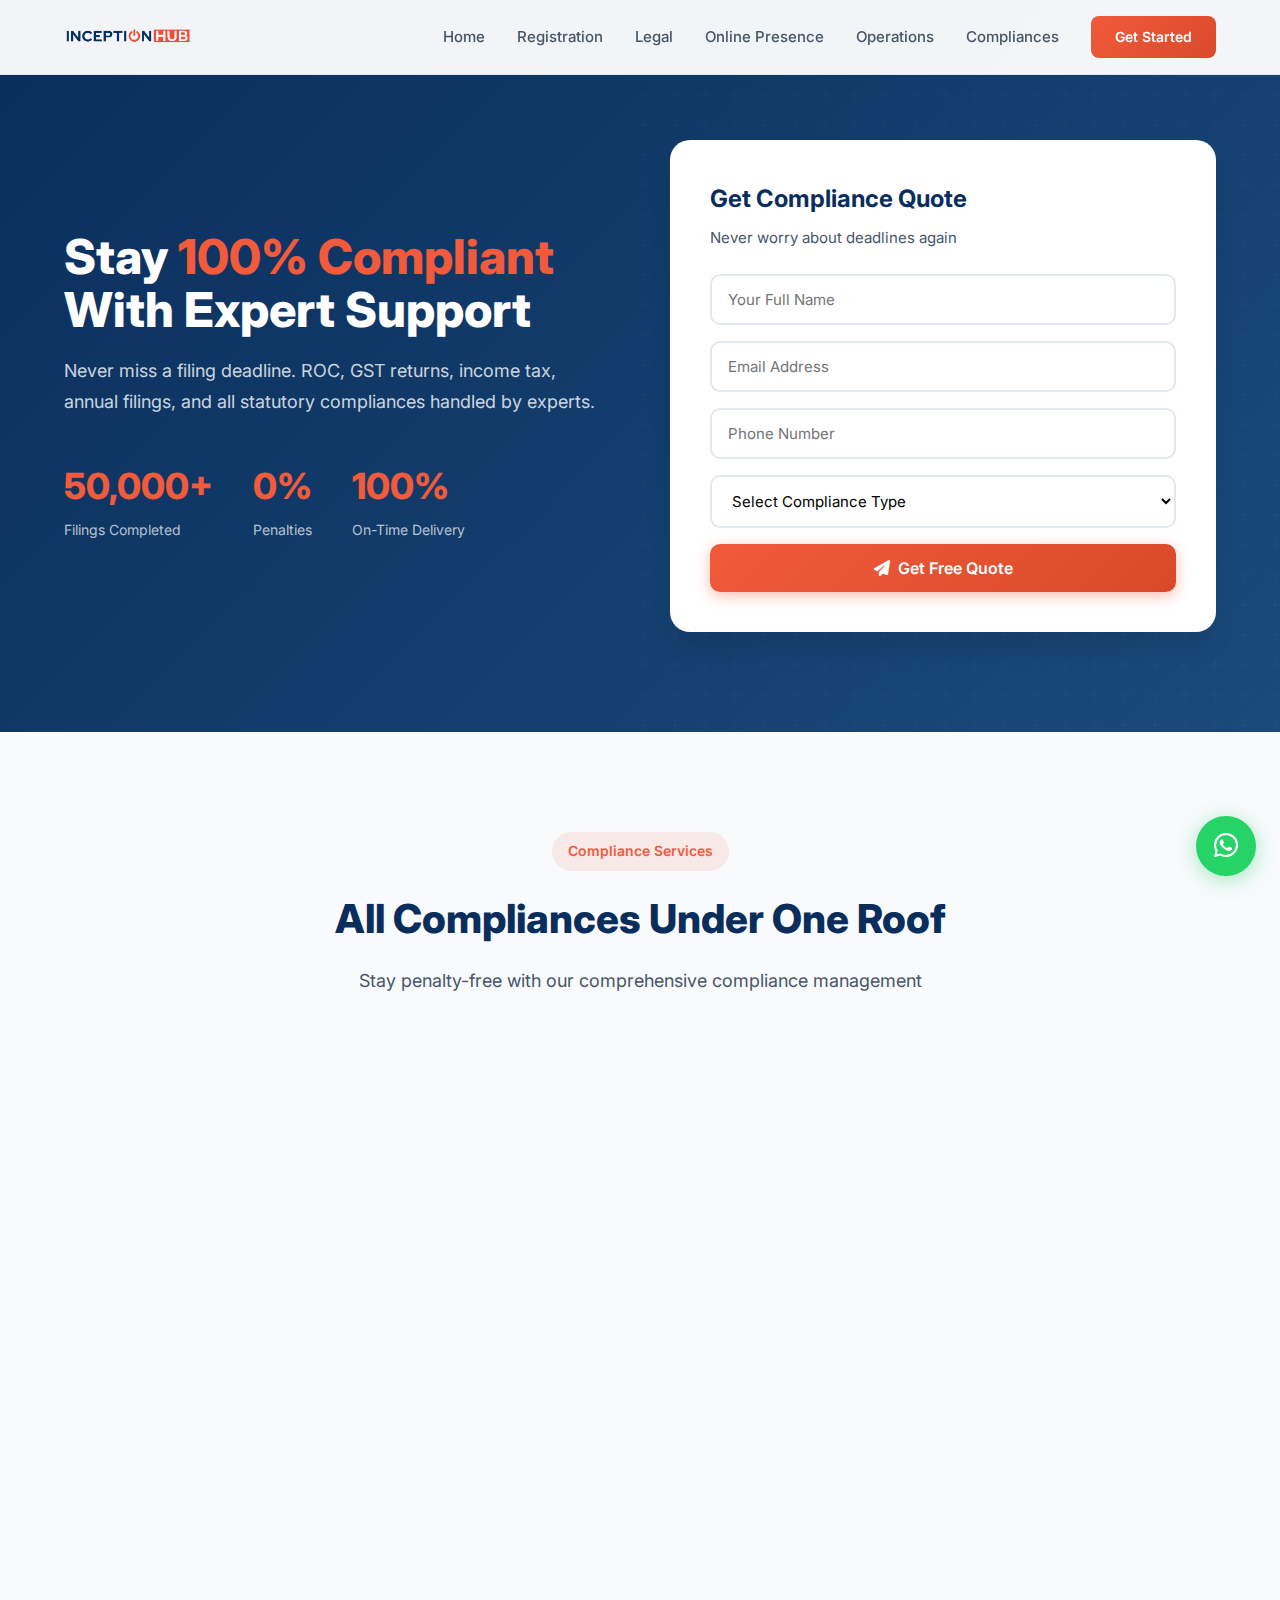
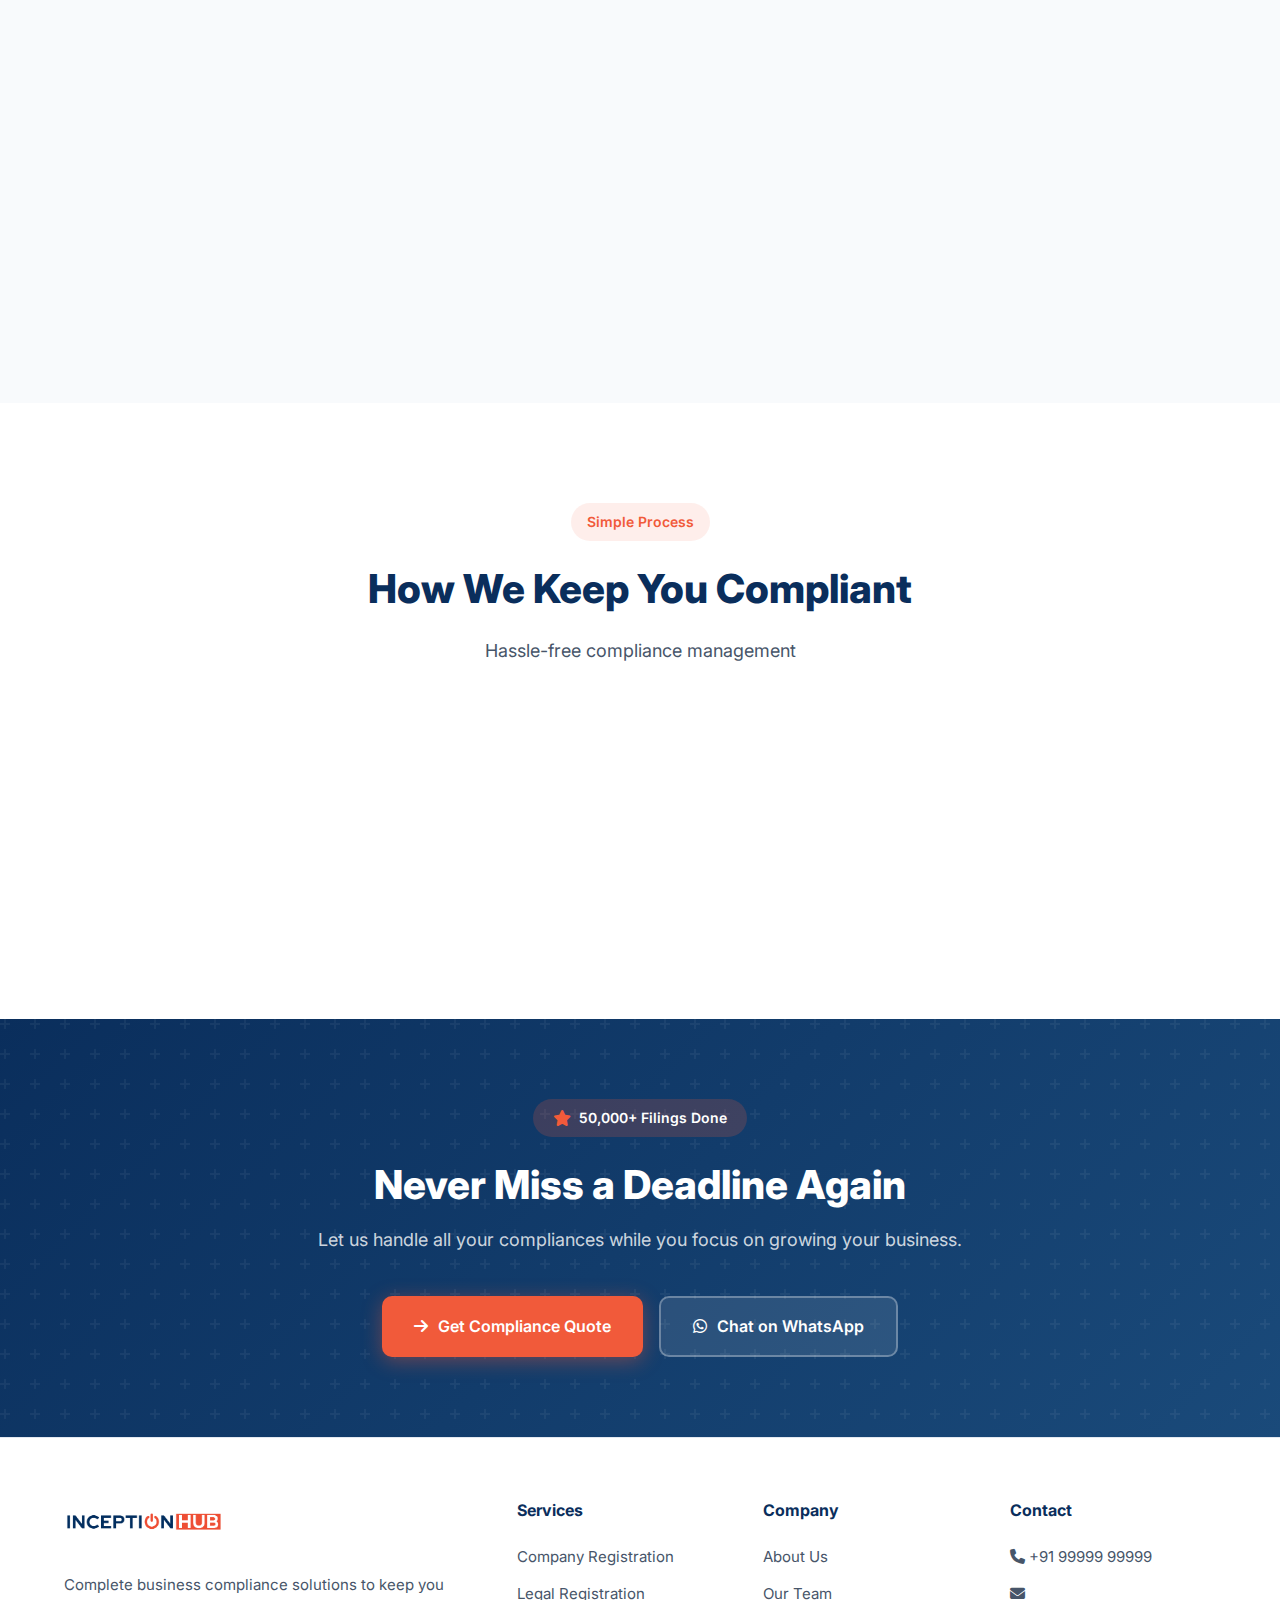
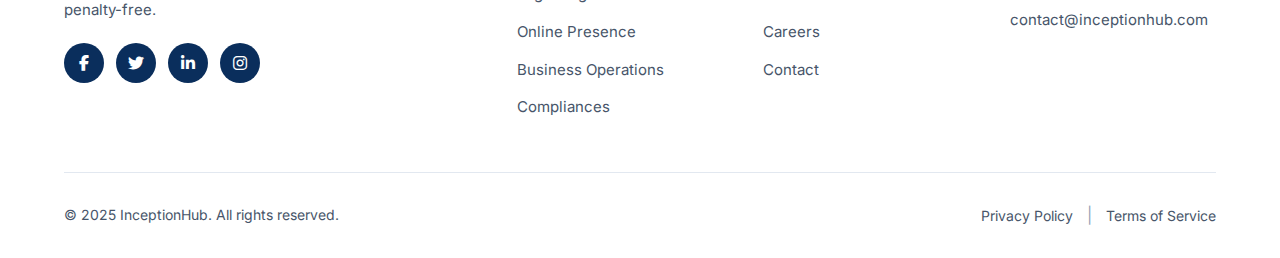
<file: Pages/Compliances.html>
<!DOCTYPE html>
<html lang="en">

<head>
    <meta charset="UTF-8">
    <meta name="viewport" content="width=device-width, initial-scale=1.0">
    <title>Compliance Services | InceptionHub</title>
    <meta name="description"
        content="Stay compliant with ROC filings, GST returns, income tax, annual filings, and statutory compliances. Expert assistance for all your compliance needs.">
    <link rel="stylesheet" href="https://cdnjs.cloudflare.com/ajax/libs/font-awesome/6.4.0/css/all.min.css">
    <link href="https://fonts.googleapis.com/css2?family=Inter:wght@300;400;500;600;700;800&display=swap"
        rel="stylesheet">
    <style>
        :root {
            --primary: #0A2E5C;
            --primary-light: #1a4a7a;
            --primary-dark: #061d3a;
            --accent: #F15A3A;
            --accent-hover: #d94a2a;
            --accent-light: #ff7a5a;
            --white: #ffffff;
            --light-bg: #f8fafc;
            --gray-100: #f1f5f9;
            --gray-200: #e2e8f0;
            --gray-400: #94a3b8;
            --gray-600: #475569;
            --gray-800: #1e293b;
            --success: #F15A3A;
            --gradient-primary: linear-gradient(135deg, #0A2E5C 0%, #1a4a7a 100%);
            --gradient-accent: linear-gradient(135deg, #F15A3A 0%, #d94a2a 100%);
            --shadow-sm: 0 1px 2px rgba(0, 0, 0, 0.05);
            --shadow-md: 0 4px 6px -1px rgba(0, 0, 0, 0.1);
            --shadow-lg: 0 10px 15px -3px rgba(0, 0, 0, 0.1);
            --shadow-xl: 0 20px 25px -5px rgba(0, 0, 0, 0.1);
            --radius: 12px;
            --radius-lg: 20px;
        }

        * {
            margin: 0;
            padding: 0;
            box-sizing: border-box;
        }

        html {
            scroll-behavior: smooth;
        }

        body {
            font-family: 'Inter', -apple-system, BlinkMacSystemFont, sans-serif;
            background: var(--white);
            color: var(--gray-800);
            line-height: 1.6;
            overflow-x: hidden;
        }

        .container {
            max-width: 1200px;
            margin: 0 auto;
            padding: 0 24px;
        }

        .nav {
            position: fixed;
            top: 0;
            left: 0;
            right: 0;
            z-index: 1000;
            background: rgba(255, 255, 255, 0.95);
            backdrop-filter: blur(20px);
            border-bottom: 1px solid var(--gray-200);
            transition: all 0.3s ease;
        }

        .nav-container {
            display: flex;
            justify-content: space-between;
            align-items: center;
            padding: 16px 24px;
            max-width: 1200px;
            margin: 0 auto;
        }

        .nav-logo {
            display: flex;
            align-items: center;
            gap: 12px;
            text-decoration: none;
        }

        .nav-logo img {
            height: 40px;
            width: auto;
        }

        .nav-links {
            display: flex;
            gap: 32px;
            align-items: center;
        }

        .nav-link {
            color: var(--gray-600);
            text-decoration: none;
            font-weight: 500;
            font-size: 15px;
            transition: color 0.2s;
        }

        .nav-link:hover {
            color: var(--primary);
        }

        .nav-cta {
            background: var(--gradient-accent);
            color: var(--white);
            padding: 10px 24px;
            border-radius: 8px;
            text-decoration: none;
            font-weight: 600;
            font-size: 14px;
            transition: transform 0.2s, box-shadow 0.2s;
        }

        .nav-cta:hover {
            transform: translateY(-2px);
            box-shadow: 0 4px 12px rgba(241, 90, 58, 0.4);
        }

        .mobile-menu-btn {
            display: none;
            background: none;
            border: none;
            font-size: 24px;
            cursor: pointer;
            color: var(--primary);
        }

        .hero {
            padding: 140px 0 100px;
            background: var(--gradient-primary);
            position: relative;
            overflow: hidden;
        }

        .hero::before {
            content: '';
            position: absolute;
            top: 0;
            right: 0;
            width: 50%;
            height: 100%;
            background: url("data:image/svg+xml,%3Csvg width='60' height='60' viewBox='0 0 60 60' xmlns='http://www.w3.org/2000/svg'%3E%3Cg fill='none' fill-rule='evenodd'%3E%3Cg fill='%23ffffff' fill-opacity='0.03'%3E%3Cpath d='M36 34v-4h-2v4h-4v2h4v4h2v-4h4v-2h-4zm0-30V0h-2v4h-4v2h4v4h2V6h4V4h-4zM6 34v-4H4v4H0v2h4v4h2v-4h4v-2H6zM6 4V0H4v4H0v2h4v4h2V6h4V4H6z'/%3E%3C/g%3E%3C/g%3E%3C/svg%3E");
            opacity: 0.5;
        }

        .hero-content {
            display: grid;
            grid-template-columns: 1fr 1fr;
            gap: 60px;
            align-items: center;
            position: relative;
            z-index: 1;
        }

        .hero-text h1 {
            font-size: 48px;
            font-weight: 800;
            color: var(--white);
            line-height: 1.1;
            margin-bottom: 20px;
        }

        .hero-text h1 span {
            color: var(--accent);
        }

        .hero-text p {
            font-size: 18px;
            color: rgba(255, 255, 255, 0.8);
            margin-bottom: 32px;
            line-height: 1.7;
        }

        .hero-stats {
            display: flex;
            gap: 40px;
            margin-top: 40px;
        }

        .stat-item {
            text-align: left;
        }

        .stat-number {
            font-size: 36px;
            font-weight: 800;
            color: var(--accent);
        }

        .stat-label {
            font-size: 14px;
            color: rgba(255, 255, 255, 0.7);
            margin-top: 4px;
        }

        .hero-form {
            background: var(--white);
            border-radius: var(--radius-lg);
            padding: 40px;
            box-shadow: var(--shadow-xl);
        }

        .hero-form h3 {
            font-size: 24px;
            font-weight: 700;
            color: var(--primary);
            margin-bottom: 8px;
        }

        .hero-form p {
            color: var(--gray-600);
            margin-bottom: 24px;
            font-size: 15px;
        }

        .form-group {
            margin-bottom: 16px;
        }

        .form-input {
            width: 100%;
            padding: 14px 16px;
            border: 2px solid var(--gray-200);
            border-radius: 10px;
            font-size: 15px;
            transition: border-color 0.2s, box-shadow 0.2s;
            font-family: inherit;
        }

        .form-input:focus {
            outline: none;
            border-color: var(--accent);
            box-shadow: 0 0 0 4px rgba(241, 90, 58, 0.1);
        }

        .form-select {
            width: 100%;
            padding: 14px 16px;
            border: 2px solid var(--gray-200);
            border-radius: 10px;
            font-size: 15px;
            background: var(--white);
            cursor: pointer;
            font-family: inherit;
        }

        .btn {
            display: inline-flex;
            align-items: center;
            justify-content: center;
            gap: 8px;
            padding: 14px 28px;
            border-radius: 10px;
            font-weight: 600;
            font-size: 16px;
            text-decoration: none;
            border: none;
            cursor: pointer;
            transition: all 0.3s ease;
            font-family: inherit;
        }

        .btn-primary {
            background: var(--gradient-accent);
            color: var(--white);
            width: 100%;
            box-shadow: 0 4px 14px rgba(241, 90, 58, 0.4);
        }

        .btn-primary:hover {
            transform: translateY(-2px);
            box-shadow: 0 6px 20px rgba(241, 90, 58, 0.5);
        }

        .services {
            padding: 100px 0;
            background: var(--light-bg);
        }

        .section-header {
            text-align: center;
            margin-bottom: 60px;
        }

        .section-badge {
            display: inline-block;
            background: rgba(241, 90, 58, 0.1);
            color: var(--accent);
            padding: 8px 16px;
            border-radius: 50px;
            font-size: 14px;
            font-weight: 600;
            margin-bottom: 16px;
        }

        .section-title {
            font-size: 40px;
            font-weight: 800;
            color: var(--primary);
            margin-bottom: 16px;
        }

        .section-subtitle {
            font-size: 18px;
            color: var(--gray-600);
            max-width: 600px;
            margin: 0 auto;
        }

        .services-grid {
            display: grid;
            grid-template-columns: repeat(3, 1fr);
            gap: 24px;
        }

        .service-card {
            background: var(--white);
            border-radius: var(--radius-lg);
            padding: 32px;
            box-shadow: var(--shadow-md);
            transition: all 0.3s ease;
            border: 1px solid var(--gray-200);
            position: relative;
            overflow: hidden;
        }

        .service-card::before {
            content: '';
            position: absolute;
            top: 0;
            left: 0;
            right: 0;
            height: 4px;
            background: var(--gradient-accent);
            transform: scaleX(0);
            transition: transform 0.3s ease;
        }

        .service-card:hover {
            transform: translateY(-8px);
            box-shadow: var(--shadow-xl);
        }

        .service-card:hover::before {
            transform: scaleX(1);
        }

        .service-icon {
            width: 60px;
            height: 60px;
            border-radius: 14px;
            display: flex;
            align-items: center;
            justify-content: center;
            font-size: 24px;
            margin-bottom: 20px;
            background: var(--gradient-primary);
            color: white;
        }

        .service-icon.accent {
            background: var(--gradient-accent);
        }

        .service-card h3 {
            font-size: 20px;
            font-weight: 700;
            color: var(--primary);
            margin-bottom: 12px;
        }

        .service-card p {
            color: var(--gray-600);
            font-size: 15px;
            margin-bottom: 20px;
            line-height: 1.6;
        }

        .service-features {
            list-style: none;
            margin-bottom: 0;
        }

        .service-features li {
            display: flex;
            align-items: center;
            gap: 10px;
            padding: 8px 0;
            color: var(--gray-600);
            font-size: 14px;
        }

        .service-features li i {
            color: var(--accent);
            font-size: 12px;
        }

        .process {
            padding: 100px 0;
            background: var(--white);
        }

        .process-steps {
            display: grid;
            grid-template-columns: repeat(4, 1fr);
            gap: 20px;
            margin-top: 60px;
            position: relative;
        }

        .process-step {
            text-align: center;
            position: relative;
            padding: 0 10px;
        }

        .process-step::after {
            content: '';
            position: absolute;
            top: 40px;
            right: -10px;
            width: calc(100% - 80px);
            height: 3px;
            background: linear-gradient(90deg, var(--accent) 0%, var(--primary) 100%);
            transform: translateX(50%);
        }

        .process-step:last-child::after {
            display: none;
        }

        .step-icon {
            width: 80px;
            height: 80px;
            border-radius: 50%;
            background: var(--gradient-accent);
            color: var(--white);
            font-size: 32px;
            display: flex;
            align-items: center;
            justify-content: center;
            margin: 0 auto 24px;
            box-shadow: 0 8px 24px rgba(241, 90, 58, 0.3);
            position: relative;
            z-index: 2;
            transition: transform 0.3s ease, box-shadow 0.3s ease;
        }

        .step-icon:hover {
            transform: scale(1.1);
            box-shadow: 0 12px 30px rgba(241, 90, 58, 0.4);
        }

        .process-step:nth-child(even) .step-icon {
            background: var(--gradient-primary);
            box-shadow: 0 8px 24px rgba(10, 46, 92, 0.3);
        }

        .process-step:nth-child(even) .step-icon:hover {
            box-shadow: 0 12px 30px rgba(10, 46, 92, 0.4);
        }

        .process-step h4 {
            font-size: 18px;
            font-weight: 700;
            color: var(--primary);
            margin-bottom: 12px;
        }

        .process-step p {
            color: var(--gray-600);
            font-size: 15px;
            line-height: 1.6;
        }

        .footer {
            background: #ffffff;
            color: var(--gray-800);
            padding: 60px 0 30px;
            border-top: 1px solid var(--gray-200);
        }

        .footer-content {
            display: grid;
            grid-template-columns: 2fr 1fr 1fr 1fr;
            gap: 40px;
            margin-bottom: 40px;
        }

        .footer-brand img {
            height: 50px;
            margin-bottom: 16px;
        }

        .footer-brand p {
            color: var(--gray-600);
            font-size: 15px;
            line-height: 1.7;
            margin-bottom: 20px;
        }

        .social-links {
            display: flex;
            gap: 12px;
        }

        .social-link {
            width: 40px;
            height: 40px;
            border-radius: 50%;
            background: var(--primary);
            display: flex;
            align-items: center;
            justify-content: center;
            color: var(--white);
            text-decoration: none;
            transition: all 0.3s ease;
        }

        .social-link:hover {
            background: var(--accent);
            transform: translateY(-3px);
        }

        .footer-column h4 {
            font-size: 16px;
            font-weight: 700;
            margin-bottom: 20px;
            color: var(--primary);
        }

        .footer-links {
            list-style: none;
        }

        .footer-links li {
            margin-bottom: 12px;
        }

        .footer-links a {
            color: var(--gray-600);
            text-decoration: none;
            font-size: 15px;
            transition: color 0.2s;
        }

        .footer-links a:hover {
            color: var(--accent);
        }

        .footer-bottom {
            border-top: 1px solid var(--gray-200);
            padding-top: 30px;
            display: flex;
            justify-content: space-between;
            align-items: center;
        }

        .footer-bottom p {
            color: var(--gray-600);
            font-size: 14px;
        }

        .whatsapp-float {
            position: fixed;
            bottom: 24px;
            right: 24px;
            width: 60px;
            height: 60px;
            background: #25d366;
            border-radius: 50%;
            display: flex;
            align-items: center;
            justify-content: center;
            color: white;
            font-size: 28px;
            text-decoration: none;
            box-shadow: 0 4px 20px rgba(37, 211, 102, 0.4);
            z-index: 999;
            transition: all 0.3s ease;
        }

        .whatsapp-float:hover {
            transform: scale(1.1);
            box-shadow: 0 6px 24px rgba(37, 211, 102, 0.5);
        }

        @media (max-width: 1024px) {
            .services-grid {
                grid-template-columns: repeat(2, 1fr);
            }

            .process-steps {
                grid-template-columns: repeat(2, 1fr);
            }

            .process-step::after {
                display: none;
            }
        }

        @media (max-width: 768px) {
            .nav-links {
                display: none;
            }

            .mobile-menu-btn {
                display: block;
            }

            .hero {
                padding: 120px 0 80px;
            }

            .hero-content {
                grid-template-columns: 1fr;
                gap: 40px;
            }

            .hero-text h1 {
                font-size: 36px;
            }

            .section-title {
                font-size: 32px;
            }

            .services-grid {
                grid-template-columns: 1fr;
            }

            .process-steps {
                grid-template-columns: 1fr;
                gap: 32px;
            }

            .footer-content {
                grid-template-columns: 1fr;
                gap: 32px;
            }

            .footer-bottom {
                flex-direction: column;
                gap: 16px;
                text-align: center;
            }
        }
    </style>
</head>

<body>
    <nav class="nav">
        <div class="nav-container">
            <a href="../index.html" class="nav-logo">
                <img src="../images/logo.png" alt="InceptionHub">
            </a>
            <div class="nav-links">
                <a href="../index.html" class="nav-link">Home</a>
                <a href="Registration.html" class="nav-link">Registration</a>
                <a href="LegalRegistration.html" class="nav-link">Legal</a>
                <a href="OnlinePresence.html" class="nav-link">Online Presence</a>
                <a href="BusinessOperations.html" class="nav-link">Operations</a>
                <a href="Compliances.html" class="nav-link">Compliances</a>
                <a href="#contact" class="nav-cta">Get Started</a>
            </div>
            <button class="mobile-menu-btn"><i class="fas fa-bars"></i></button>
        </div>
    </nav>

    <section class="hero" id="contact">
        <div class="container">
            <div class="hero-content">
                <div class="hero-text">
                    <h1>Stay <span>100% Compliant</span> With Expert Support</h1>
                    <p>Never miss a filing deadline. ROC, GST returns, income tax, annual filings, and all statutory
                        compliances handled by experts.</p>
                    <div class="hero-stats">
                        <div class="stat-item">
                            <div class="stat-number">50,000+</div>
                            <div class="stat-label">Filings Completed</div>
                        </div>
                        <div class="stat-item">
                            <div class="stat-number">0%</div>
                            <div class="stat-label">Penalties</div>
                        </div>
                        <div class="stat-item">
                            <div class="stat-number">100%</div>
                            <div class="stat-label">On-Time Delivery</div>
                        </div>
                    </div>
                </div>
                <div class="hero-form">
                    <h3>Get Compliance Quote</h3>
                    <p>Never worry about deadlines again</p>
                    <form action="#" method="POST">
                        <div class="form-group">
                            <input type="text" class="form-input" placeholder="Your Full Name" required>
                        </div>
                        <div class="form-group">
                            <input type="email" class="form-input" placeholder="Email Address" required>
                        </div>
                        <div class="form-group">
                            <input type="tel" class="form-input" placeholder="Phone Number" required>
                        </div>
                        <div class="form-group">
                            <select class="form-select" required>
                                <option value="">Select Compliance Type</option>
                                <option value="roc">ROC Annual Filings</option>
                                <option value="gst">GST Returns</option>
                                <option value="itr">Income Tax Returns</option>
                                <option value="tds">TDS Returns</option>
                                <option value="pf">PF/ESI Compliance</option>
                                <option value="annual">Annual Compliance Package</option>
                            </select>
                        </div>
                        <button type="submit" class="btn btn-primary">
                            <i class="fas fa-paper-plane"></i>
                            Get Free Quote
                        </button>
                    </form>
                </div>
            </div>
        </div>
    </section>

    <section class="services">
        <div class="container">
            <div class="section-header">
                <span class="section-badge">Compliance Services</span>
                <h2 class="section-title">All Compliances Under One Roof</h2>
                <p class="section-subtitle">Stay penalty-free with our comprehensive compliance management</p>
            </div>
            <div class="services-grid">
                <div class="service-card">
                    <div class="service-icon"><i class="fas fa-file-alt"></i></div>
                    <h3>ROC Annual Filings</h3>
                    <p>Mandatory annual filings for companies and LLPs with MCA.</p>
                    <ul class="service-features">
                        <li><i class="fas fa-check-circle"></i> AOC-4 filing</li>
                        <li><i class="fas fa-check-circle"></i> MGT-7 filing</li>
                        <li><i class="fas fa-check-circle"></i> Form 11 for LLPs</li>
                        <li><i class="fas fa-check-circle"></i> Form 8 for LLPs</li>
                    </ul>
                </div>

                <div class="service-card">
                    <div class="service-icon accent"><i class="fas fa-receipt"></i></div>
                    <h3>GST Returns</h3>
                    <p>Monthly, quarterly, and annual GST return filings.</p>
                    <ul class="service-features">
                        <li><i class="fas fa-check-circle"></i> GSTR-1 filing</li>
                        <li><i class="fas fa-check-circle"></i> GSTR-3B filing</li>
                        <li><i class="fas fa-check-circle"></i> GSTR-9 annual return</li>
                        <li><i class="fas fa-check-circle"></i> Input tax credit</li>
                    </ul>
                </div>

                <div class="service-card">
                    <div class="service-icon"><i class="fas fa-file-invoice-dollar"></i></div>
                    <h3>Income Tax Returns</h3>
                    <p>ITR filing for individuals, businesses, and companies.</p>
                    <ul class="service-features">
                        <li><i class="fas fa-check-circle"></i> ITR-1 to ITR-7</li>
                        <li><i class="fas fa-check-circle"></i> Tax planning</li>
                        <li><i class="fas fa-check-circle"></i> Tax saving strategies</li>
                        <li><i class="fas fa-check-circle"></i> Refund claims</li>
                    </ul>
                </div>

                <div class="service-card">
                    <div class="service-icon accent"><i class="fas fa-percentage"></i></div>
                    <h3>TDS Returns</h3>
                    <p>Quarterly TDS return filing and challan payments.</p>
                    <ul class="service-features">
                        <li><i class="fas fa-check-circle"></i> Form 24Q</li>
                        <li><i class="fas fa-check-circle"></i> Form 26Q</li>
                        <li><i class="fas fa-check-circle"></i> Form 27Q</li>
                        <li><i class="fas fa-check-circle"></i> TDS certificates</li>
                    </ul>
                </div>

                <div class="service-card">
                    <div class="service-icon"><i class="fas fa-users"></i></div>
                    <h3>PF & ESI Compliance</h3>
                    <p>Monthly PF and ESI contributions and returns.</p>
                    <ul class="service-features">
                        <li><i class="fas fa-check-circle"></i> PF contributions</li>
                        <li><i class="fas fa-check-circle"></i> ESI contributions</li>
                        <li><i class="fas fa-check-circle"></i> Monthly returns</li>
                        <li><i class="fas fa-check-circle"></i> Annual returns</li>
                    </ul>
                </div>

                <div class="service-card">
                    <div class="service-icon accent"><i class="fas fa-calendar-check"></i></div>
                    <h3>Annual Compliance Package</h3>
                    <p>Complete annual compliance management for your business.</p>
                    <ul class="service-features">
                        <li><i class="fas fa-check-circle"></i> All ROC filings</li>
                        <li><i class="fas fa-check-circle"></i> All GST returns</li>
                        <li><i class="fas fa-check-circle"></i> Income tax filing</li>
                        <li><i class="fas fa-check-circle"></i> Dedicated manager</li>
                    </ul>
                </div>
            </div>
        </div>
    </section>

    <section class="process">
        <div class="container">
            <div class="section-header">
                <span class="section-badge">Simple Process</span>
                <h2 class="section-title">How We Keep You Compliant</h2>
                <p class="section-subtitle">Hassle-free compliance management</p>
            </div>
            <div class="process-steps">
                <div class="process-step">
                    <div class="step-icon"><i class="fas fa-folder-open"></i></div>
                    <h4>Share Details</h4>
                    <p>Provide your business and financial information</p>
                </div>
                <div class="process-step">
                    <div class="step-icon"><i class="fas fa-file-signature"></i></div>
                    <h4>We Prepare</h4>
                    <p>Our experts prepare all necessary documents</p>
                </div>
                <div class="process-step">
                    <div class="step-icon"><i class="fas fa-thumbs-up"></i></div>
                    <h4>You Approve</h4>
                    <p>Review and approve before filing</p>
                </div>
                <div class="process-step">
                    <div class="step-icon"><i class="fas fa-paper-plane"></i></div>
                    <h4>We File</h4>
                    <p>Timely submission to authorities</p>
                </div>
            </div>
        </div>
    </section>

    <section
        style="padding: 80px 0; background: linear-gradient(135deg, #0A2E5C 0%, #1a4a7a 100%); position: relative; overflow: hidden;">
        <div
            style="position: absolute; top: 0; left: 0; right: 0; bottom: 0; background: url('data:image/svg+xml,%3Csvg width=&quot;60&quot; height=&quot;60&quot; viewBox=&quot;0 0 60 60&quot; xmlns=&quot;http://www.w3.org/2000/svg&quot;%3E%3Cg fill=&quot;none&quot; fill-rule=&quot;evenodd&quot;%3E%3Cg fill=&quot;%23ffffff&quot; fill-opacity=&quot;0.05&quot;%3E%3Cpath d=&quot;M36 34v-4h-2v4h-4v2h4v4h2v-4h4v-2h-4zm0-30V0h-2v4h-4v2h4v4h2V6h4V4h-4zM6 34v-4H4v4H0v2h4v4h2v-4h4v-2H6zM6 4V0H4v4H0v2h4v4h2V6h4V4H6z&quot;/%3E%3C/g%3E%3C/g%3E%3C/svg%3E');">
        </div>
        <div class="container" style="position: relative; z-index: 1;">
            <div style="text-align: center; max-width: 700px; margin: 0 auto;">
                <div
                    style="display: inline-flex; align-items: center; gap: 8px; background: rgba(241, 90, 58, 0.2); padding: 8px 20px; border-radius: 50px; margin-bottom: 24px;">
                    <i class="fas fa-star" style="color: #F15A3A;"></i>
                    <span style="color: #fff; font-size: 14px; font-weight: 600;">50,000+ Filings Done</span>
                </div>
                <h2 style="font-size: 40px; font-weight: 800; color: #fff; margin-bottom: 16px; line-height: 1.2;">Never
                    Miss a Deadline Again</h2>
                <p style="font-size: 18px; color: rgba(255,255,255,0.8); margin-bottom: 40px; line-height: 1.7;">Let us
                    handle all your compliances while you focus on growing your business.</p>
                <div style="display: flex; gap: 16px; justify-content: center; flex-wrap: wrap;">
                    <a href="#contact"
                        style="display: inline-flex; align-items: center; gap: 10px; background: #F15A3A; color: #fff; padding: 16px 32px; border-radius: 10px; text-decoration: none; font-weight: 600; font-size: 16px; box-shadow: 0 4px 20px rgba(241, 90, 58, 0.4);">
                        <i class="fas fa-arrow-right"></i> Get Compliance Quote
                    </a>
                    <a href="https://wa.me/919999999999" target="_blank"
                        style="display: inline-flex; align-items: center; gap: 10px; background: rgba(255,255,255,0.1); border: 2px solid rgba(255,255,255,0.3); color: #fff; padding: 16px 32px; border-radius: 10px; text-decoration: none; font-weight: 600; font-size: 16px;">
                        <i class="fab fa-whatsapp"></i> Chat on WhatsApp
                    </a>
                </div>
            </div>
        </div>
    </section>

    <footer class="footer">
        <div class="container">
            <div class="footer-content">
                <div class="footer-brand">
                    <img src="../images/logo.png" alt="InceptionHub">
                    <p>Complete business compliance solutions to keep you penalty-free.</p>
                    <div class="social-links">
                        <a href="#" class="social-link"><i class="fab fa-facebook-f"></i></a>
                        <a href="#" class="social-link"><i class="fab fa-twitter"></i></a>
                        <a href="#" class="social-link"><i class="fab fa-linkedin-in"></i></a>
                        <a href="#" class="social-link"><i class="fab fa-instagram"></i></a>
                    </div>
                </div>
                <div class="footer-column">
                    <h4>Services</h4>
                    <ul class="footer-links">
                        <li><a href="Registration.html">Company Registration</a></li>
                        <li><a href="LegalRegistration.html">Legal Registration</a></li>
                        <li><a href="OnlinePresence.html">Online Presence</a></li>
                        <li><a href="BusinessOperations.html">Business Operations</a></li>
                        <li><a href="Compliances.html">Compliances</a></li>
                    </ul>
                </div>
                <div class="footer-column">
                    <h4>Company</h4>
                    <ul class="footer-links">
                        <li><a href="#">About Us</a></li>
                        <li><a href="#">Our Team</a></li>
                        <li><a href="#">Careers</a></li>
                        <li><a href="#">Contact</a></li>
                    </ul>
                </div>
                <div class="footer-column">
                    <h4>Contact</h4>
                    <ul class="footer-links">
                        <li><a href="tel:+919999999999"><i class="fas fa-phone"></i> +91 99999 99999</a></li>
                        <li><a href="mailto:contact@inceptionhub.com"><i class="fas fa-envelope"></i>
                                contact@inceptionhub.com</a></li>
                    </ul>
                </div>
            </div>
            <div class="footer-bottom">
                <p>&copy; 2025 InceptionHub. All rights reserved.</p>
                <div>
                    <a href="#" style="color: #475569; text-decoration: none; font-size: 14px;">Privacy Policy</a>
                    <span style="color: #94a3b8; margin: 0 10px;">|</span>
                    <a href="#" style="color: #475569; text-decoration: none; font-size: 14px;">Terms of Service</a>
                </div>
            </div>
        </div>
    </footer>

    <a href="https://wa.me/919999999999" class="whatsapp-float" target="_blank">
        <i class="fab fa-whatsapp"></i>
    </a>

    <script>
        const observer = new IntersectionObserver((entries) => {
            entries.forEach((entry, index) => {
                if (entry.isIntersecting) {
                    setTimeout(() => {
                        entry.target.style.opacity = '1';
                        entry.target.style.transform = 'translateY(0)';
                    }, index * 100);
                }
            });
        }, { threshold: 0.1 });

        document.querySelectorAll('.service-card, .process-step').forEach((el) => {
            el.style.opacity = '0';
            el.style.transform = 'translateY(30px)';
            el.style.transition = 'all 0.6s ease';
            observer.observe(el);
        });

        document.querySelectorAll('a[href^="#"]').forEach(anchor => {
            anchor.addEventListener('click', function (e) {
                e.preventDefault();
                const target = document.querySelector(this.getAttribute('href'));
                if (target) { target.scrollIntoView({ behavior: 'smooth', block: 'start' }); }
            });
        });

        window.addEventListener('scroll', () => {
            const nav = document.querySelector('.nav');
            nav.style.background = window.scrollY > 100 ? 'rgba(255, 255, 255, 0.98)' : 'rgba(255, 255, 255, 0.95)';
            nav.style.boxShadow = window.scrollY > 100 ? '0 4px 20px rgba(0,0,0,0.1)' : 'none';
        });
    </script>
</body>

</html>
</file>
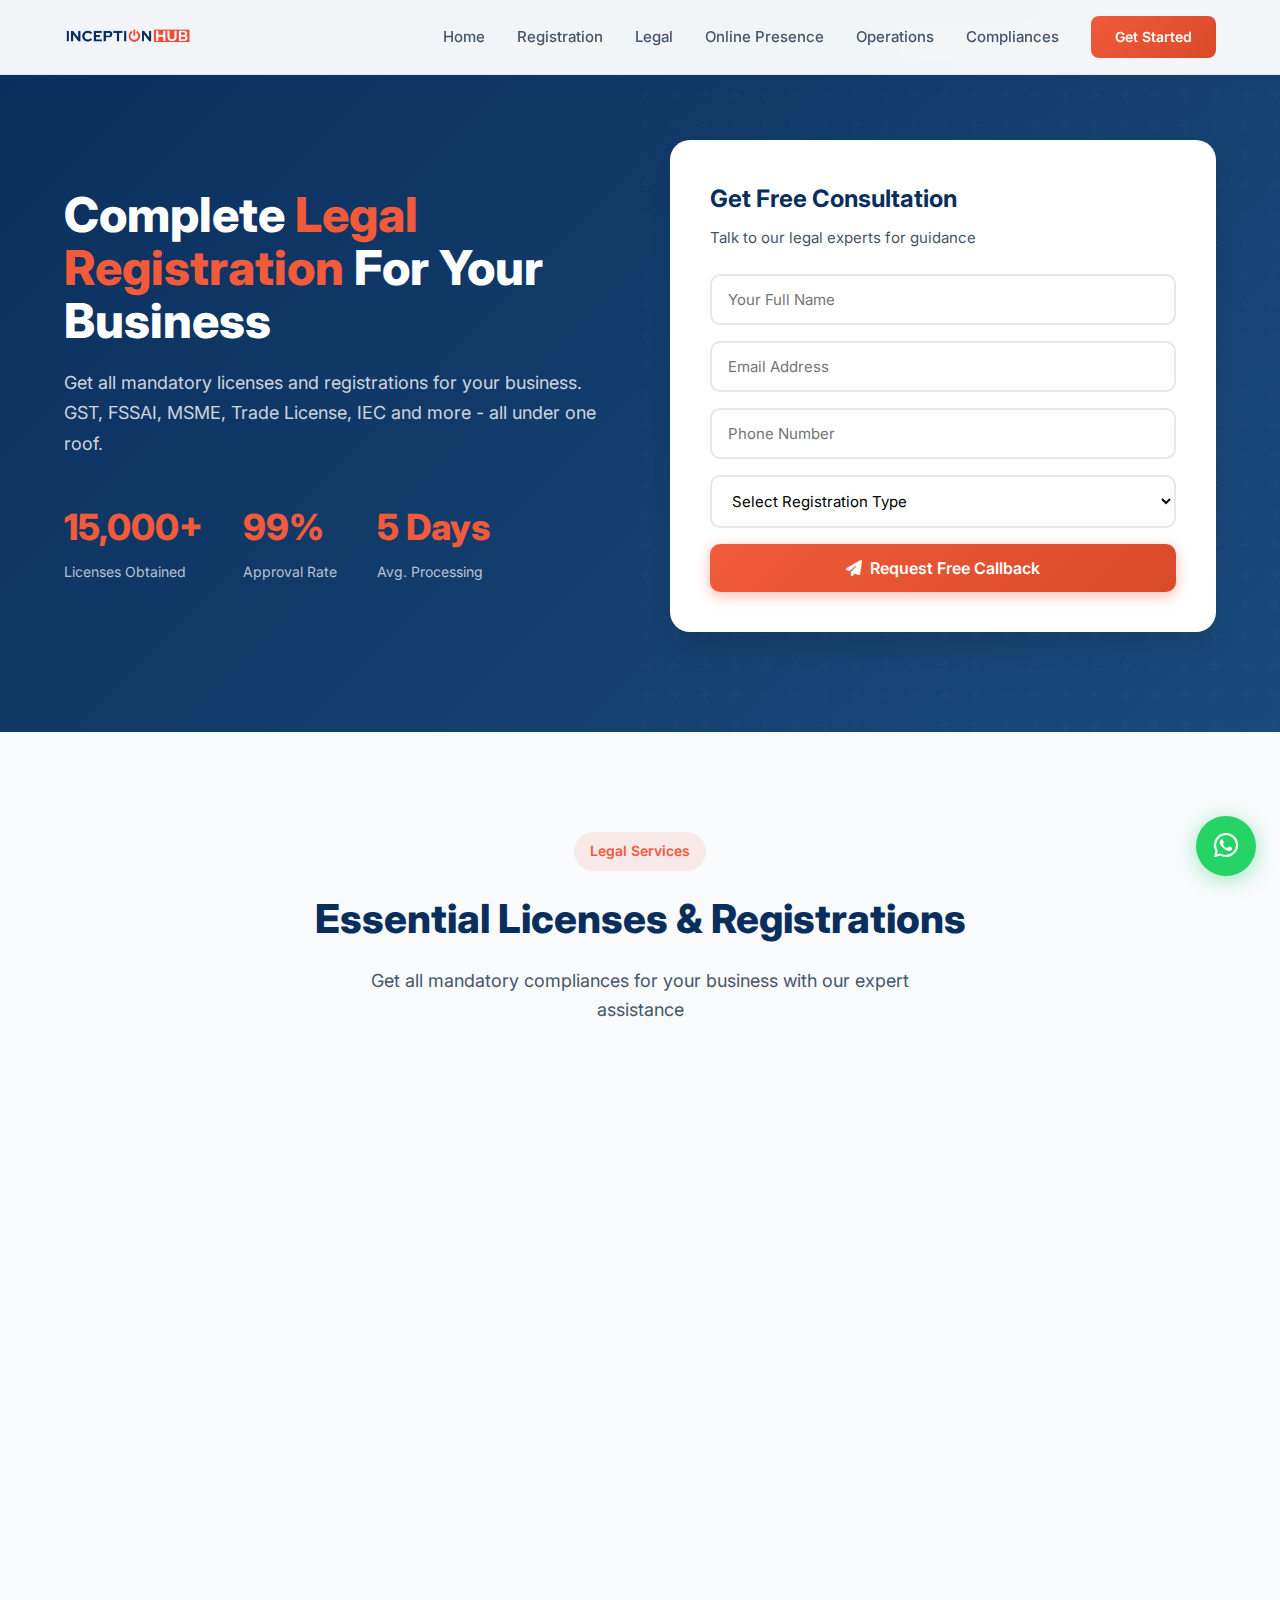
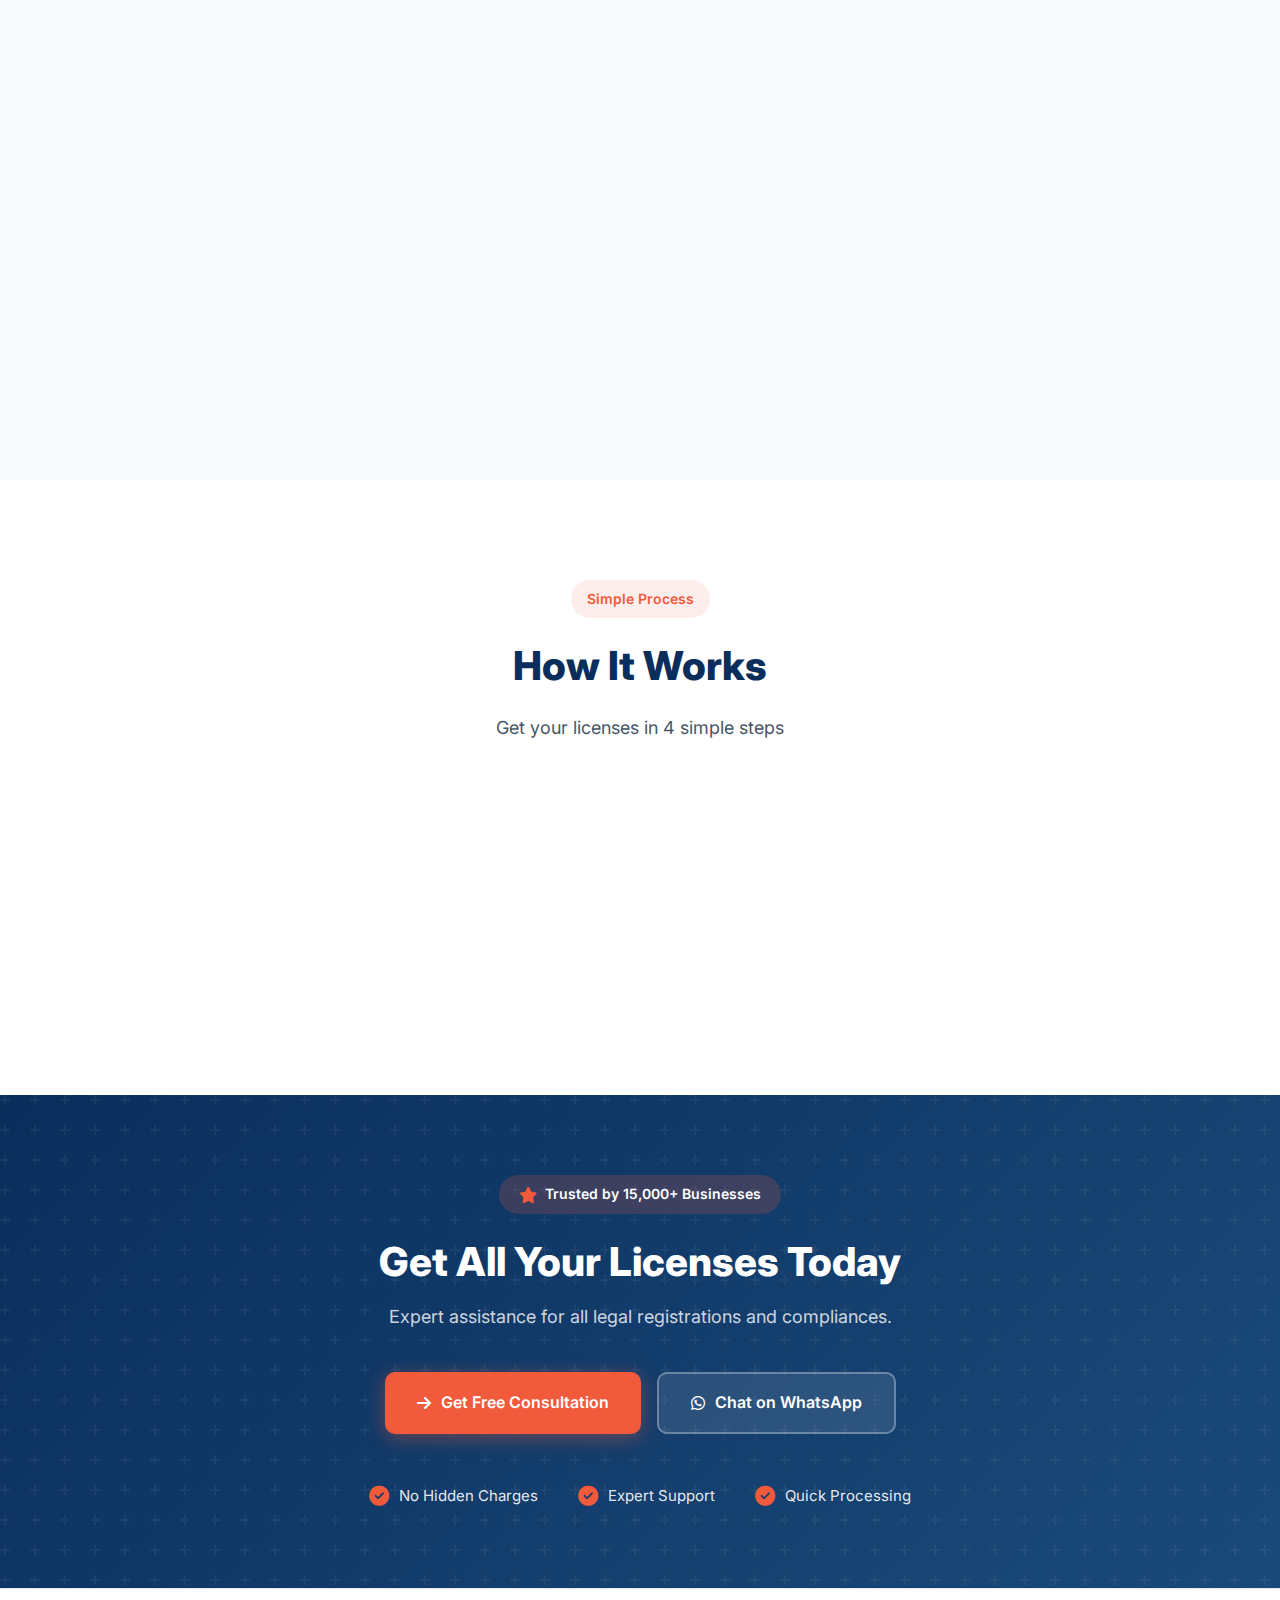
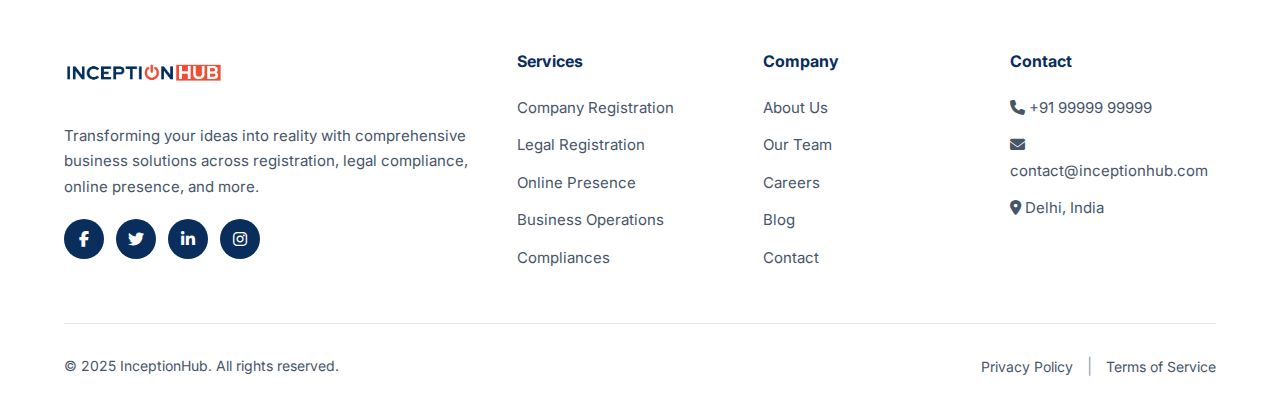
<file: Pages/LegalRegistration.html>
<!DOCTYPE html>
<html lang="en">

<head>
    <meta charset="UTF-8">
    <meta name="viewport" content="width=device-width, initial-scale=1.0">
    <title>Legal Registration Services | InceptionHub</title>
    <meta name="description"
        content="Professional legal registration services including GST, FSSAI, MSME, Trade License, IEC and more. Expert compliance solutions for your business.">
    <link rel="stylesheet" href="https://cdnjs.cloudflare.com/ajax/libs/font-awesome/6.4.0/css/all.min.css">
    <link href="https://fonts.googleapis.com/css2?family=Inter:wght@300;400;500;600;700;800&display=swap"
        rel="stylesheet">
    <style>
        :root {
            /* InceptionHub Brand Colors */
            --primary: #0A2E5C;
            --primary-light: #1a4a7a;
            --primary-dark: #061d3a;
            --accent: #F15A3A;
            --accent-hover: #d94a2a;
            --accent-light: #ff7a5a;
            --white: #ffffff;
            --light-bg: #f8fafc;
            --gray-100: #f1f5f9;
            --gray-200: #e2e8f0;
            --gray-400: #94a3b8;
            --gray-600: #475569;
            --gray-800: #1e293b;
            --success: #F15A3A;
            --gradient-primary: linear-gradient(135deg, #0A2E5C 0%, #1a4a7a 100%);
            --gradient-accent: linear-gradient(135deg, #F15A3A 0%, #d94a2a 100%);
            --shadow-sm: 0 1px 2px rgba(0, 0, 0, 0.05);
            --shadow-md: 0 4px 6px -1px rgba(0, 0, 0, 0.1);
            --shadow-lg: 0 10px 15px -3px rgba(0, 0, 0, 0.1);
            --shadow-xl: 0 20px 25px -5px rgba(0, 0, 0, 0.1);
            --radius: 12px;
            --radius-lg: 20px;
        }

        * {
            margin: 0;
            padding: 0;
            box-sizing: border-box;
        }

        html {
            scroll-behavior: smooth;
        }

        body {
            font-family: 'Inter', -apple-system, BlinkMacSystemFont, sans-serif;
            background: var(--white);
            color: var(--gray-800);
            line-height: 1.6;
            overflow-x: hidden;
        }

        .container {
            max-width: 1200px;
            margin: 0 auto;
            padding: 0 24px;
        }

        /* Navigation */
        .nav {
            position: fixed;
            top: 0;
            left: 0;
            right: 0;
            z-index: 1000;
            background: rgba(255, 255, 255, 0.95);
            backdrop-filter: blur(20px);
            border-bottom: 1px solid var(--gray-200);
            transition: all 0.3s ease;
        }

        .nav-container {
            display: flex;
            justify-content: space-between;
            align-items: center;
            padding: 16px 24px;
            max-width: 1200px;
            margin: 0 auto;
        }

        .nav-logo {
            display: flex;
            align-items: center;
            gap: 12px;
            text-decoration: none;
        }

        .nav-logo img {
            height: 40px;
            width: auto;
        }

        .nav-links {
            display: flex;
            gap: 32px;
            align-items: center;
        }

        .nav-link {
            color: var(--gray-600);
            text-decoration: none;
            font-weight: 500;
            font-size: 15px;
            transition: color 0.2s;
        }

        .nav-link:hover {
            color: var(--primary);
        }

        .nav-cta {
            background: var(--gradient-accent);
            color: var(--white);
            padding: 10px 24px;
            border-radius: 8px;
            text-decoration: none;
            font-weight: 600;
            font-size: 14px;
            transition: transform 0.2s, box-shadow 0.2s;
        }

        .nav-cta:hover {
            transform: translateY(-2px);
            box-shadow: 0 4px 12px rgba(241, 90, 58, 0.4);
        }

        .mobile-menu-btn {
            display: none;
            background: none;
            border: none;
            font-size: 24px;
            cursor: pointer;
            color: var(--primary);
        }

        /* Hero Section */
        .hero {
            padding: 140px 0 100px;
            background: var(--gradient-primary);
            position: relative;
            overflow: hidden;
        }

        .hero::before {
            content: '';
            position: absolute;
            top: 0;
            right: 0;
            width: 50%;
            height: 100%;
            background: url("data:image/svg+xml,%3Csvg width='60' height='60' viewBox='0 0 60 60' xmlns='http://www.w3.org/2000/svg'%3E%3Cg fill='none' fill-rule='evenodd'%3E%3Cg fill='%23ffffff' fill-opacity='0.03'%3E%3Cpath d='M36 34v-4h-2v4h-4v2h4v4h2v-4h4v-2h-4zm0-30V0h-2v4h-4v2h4v4h2V6h4V4h-4zM6 34v-4H4v4H0v2h4v4h2v-4h4v-2H6zM6 4V0H4v4H0v2h4v4h2V6h4V4H6z'/%3E%3C/g%3E%3C/g%3E%3C/svg%3E");
            opacity: 0.5;
        }

        .hero-content {
            display: grid;
            grid-template-columns: 1fr 1fr;
            gap: 60px;
            align-items: center;
            position: relative;
            z-index: 1;
        }

        .hero-text h1 {
            font-size: 48px;
            font-weight: 800;
            color: var(--white);
            line-height: 1.1;
            margin-bottom: 20px;
        }

        .hero-text h1 span {
            color: var(--accent);
        }

        .hero-text p {
            font-size: 18px;
            color: rgba(255, 255, 255, 0.8);
            margin-bottom: 32px;
            line-height: 1.7;
        }

        .hero-stats {
            display: flex;
            gap: 40px;
            margin-top: 40px;
        }

        .stat-item {
            text-align: left;
        }

        .stat-number {
            font-size: 36px;
            font-weight: 800;
            color: var(--accent);
        }

        .stat-label {
            font-size: 14px;
            color: rgba(255, 255, 255, 0.7);
            margin-top: 4px;
        }

        .hero-form {
            background: var(--white);
            border-radius: var(--radius-lg);
            padding: 40px;
            box-shadow: var(--shadow-xl);
        }

        .hero-form h3 {
            font-size: 24px;
            font-weight: 700;
            color: var(--primary);
            margin-bottom: 8px;
        }

        .hero-form p {
            color: var(--gray-600);
            margin-bottom: 24px;
            font-size: 15px;
        }

        .form-group {
            margin-bottom: 16px;
        }

        .form-input {
            width: 100%;
            padding: 14px 16px;
            border: 2px solid var(--gray-200);
            border-radius: 10px;
            font-size: 15px;
            transition: border-color 0.2s, box-shadow 0.2s;
            font-family: inherit;
        }

        .form-input:focus {
            outline: none;
            border-color: var(--accent);
            box-shadow: 0 0 0 4px rgba(241, 90, 58, 0.1);
        }

        .form-select {
            width: 100%;
            padding: 14px 16px;
            border: 2px solid var(--gray-200);
            border-radius: 10px;
            font-size: 15px;
            background: var(--white);
            cursor: pointer;
            font-family: inherit;
        }

        .btn {
            display: inline-flex;
            align-items: center;
            justify-content: center;
            gap: 8px;
            padding: 14px 28px;
            border-radius: 10px;
            font-weight: 600;
            font-size: 16px;
            text-decoration: none;
            border: none;
            cursor: pointer;
            transition: all 0.3s ease;
            font-family: inherit;
        }

        .btn-primary {
            background: var(--gradient-accent);
            color: var(--white);
            width: 100%;
            box-shadow: 0 4px 14px rgba(241, 90, 58, 0.4);
        }

        .btn-primary:hover {
            transform: translateY(-2px);
            box-shadow: 0 6px 20px rgba(241, 90, 58, 0.5);
        }

        /* Services Section */
        .services {
            padding: 100px 0;
            background: var(--light-bg);
        }

        .section-header {
            text-align: center;
            margin-bottom: 60px;
        }

        .section-badge {
            display: inline-block;
            background: rgba(241, 90, 58, 0.1);
            color: var(--accent);
            padding: 8px 16px;
            border-radius: 50px;
            font-size: 14px;
            font-weight: 600;
            margin-bottom: 16px;
        }

        .section-title {
            font-size: 40px;
            font-weight: 800;
            color: var(--primary);
            margin-bottom: 16px;
        }

        .section-subtitle {
            font-size: 18px;
            color: var(--gray-600);
            max-width: 600px;
            margin: 0 auto;
        }

        .services-grid {
            display: grid;
            grid-template-columns: repeat(3, 1fr);
            gap: 24px;
        }

        .service-card {
            background: var(--white);
            border-radius: var(--radius-lg);
            padding: 32px;
            box-shadow: var(--shadow-md);
            transition: all 0.3s ease;
            border: 1px solid var(--gray-200);
            position: relative;
            overflow: hidden;
        }

        .service-card::before {
            content: '';
            position: absolute;
            top: 0;
            left: 0;
            right: 0;
            height: 4px;
            background: var(--gradient-accent);
            transform: scaleX(0);
            transition: transform 0.3s ease;
        }

        .service-card:hover {
            transform: translateY(-8px);
            box-shadow: var(--shadow-xl);
        }

        .service-card:hover::before {
            transform: scaleX(1);
        }

        .service-icon {
            width: 60px;
            height: 60px;
            border-radius: 14px;
            display: flex;
            align-items: center;
            justify-content: center;
            font-size: 24px;
            margin-bottom: 20px;
            background: var(--gradient-primary);
            color: white;
        }

        .service-icon.accent {
            background: var(--gradient-accent);
        }

        .service-card h3 {
            font-size: 20px;
            font-weight: 700;
            color: var(--primary);
            margin-bottom: 12px;
        }

        .service-card p {
            color: var(--gray-600);
            font-size: 15px;
            margin-bottom: 20px;
            line-height: 1.6;
        }

        .service-features {
            list-style: none;
            margin-bottom: 0;
        }

        .service-features li {
            display: flex;
            align-items: center;
            gap: 10px;
            padding: 8px 0;
            color: var(--gray-600);
            font-size: 14px;
        }

        .service-features li i {
            color: var(--accent);
            font-size: 12px;
        }

        /* Process Section */
        .process {
            padding: 100px 0;
            background: var(--white);
        }

        .process-steps {
            display: grid;
            grid-template-columns: repeat(4, 1fr);
            gap: 20px;
            margin-top: 60px;
            position: relative;
        }

        .process-step {
            text-align: center;
            position: relative;
            padding: 0 10px;
        }

        .process-step::after {
            content: '';
            position: absolute;
            top: 40px;
            right: -10px;
            width: calc(100% - 80px);
            height: 3px;
            background: linear-gradient(90deg, var(--accent) 0%, var(--primary) 100%);
            transform: translateX(50%);
        }

        .process-step:last-child::after {
            display: none;
        }

        .step-icon {
            width: 80px;
            height: 80px;
            border-radius: 50%;
            background: var(--gradient-accent);
            color: var(--white);
            font-size: 32px;
            display: flex;
            align-items: center;
            justify-content: center;
            margin: 0 auto 24px;
            box-shadow: 0 8px 24px rgba(241, 90, 58, 0.3);
            position: relative;
            z-index: 2;
            transition: transform 0.3s ease, box-shadow 0.3s ease;
        }

        .step-icon:hover {
            transform: scale(1.1);
            box-shadow: 0 12px 30px rgba(241, 90, 58, 0.4);
        }

        .process-step:nth-child(even) .step-icon {
            background: var(--gradient-primary);
            box-shadow: 0 8px 24px rgba(10, 46, 92, 0.3);
        }

        .process-step:nth-child(even) .step-icon:hover {
            box-shadow: 0 12px 30px rgba(10, 46, 92, 0.4);
        }

        .process-step h4 {
            font-size: 18px;
            font-weight: 700;
            color: var(--primary);
            margin-bottom: 12px;
        }

        .process-step p {
            color: var(--gray-600);
            font-size: 15px;
            line-height: 1.6;
        }

        /* CTA Section */
        .cta-new {
            padding: 80px 0;
            background: var(--gradient-primary);
            position: relative;
            overflow: hidden;
        }

        /* Footer */
        .footer {
            background: #ffffff;
            color: var(--gray-800);
            padding: 60px 0 30px;
            border-top: 1px solid var(--gray-200);
        }

        .footer-content {
            display: grid;
            grid-template-columns: 2fr 1fr 1fr 1fr;
            gap: 40px;
            margin-bottom: 40px;
        }

        .footer-brand img {
            height: 50px;
            margin-bottom: 16px;
        }

        .footer-brand p {
            color: var(--gray-600);
            font-size: 15px;
            line-height: 1.7;
            margin-bottom: 20px;
        }

        .social-links {
            display: flex;
            gap: 12px;
        }

        .social-link {
            width: 40px;
            height: 40px;
            border-radius: 50%;
            background: var(--primary);
            display: flex;
            align-items: center;
            justify-content: center;
            color: var(--white);
            text-decoration: none;
            transition: all 0.3s ease;
        }

        .social-link:hover {
            background: var(--accent);
            transform: translateY(-3px);
        }

        .footer-column h4 {
            font-size: 16px;
            font-weight: 700;
            margin-bottom: 20px;
            color: var(--primary);
        }

        .footer-links {
            list-style: none;
        }

        .footer-links li {
            margin-bottom: 12px;
        }

        .footer-links a {
            color: var(--gray-600);
            text-decoration: none;
            font-size: 15px;
            transition: color 0.2s;
        }

        .footer-links a:hover {
            color: var(--accent);
        }

        .footer-bottom {
            border-top: 1px solid var(--gray-200);
            padding-top: 30px;
            display: flex;
            justify-content: space-between;
            align-items: center;
        }

        .footer-bottom p {
            color: var(--gray-600);
            font-size: 14px;
        }

        /* WhatsApp Float */
        .whatsapp-float {
            position: fixed;
            bottom: 24px;
            right: 24px;
            width: 60px;
            height: 60px;
            background: #25d366;
            border-radius: 50%;
            display: flex;
            align-items: center;
            justify-content: center;
            color: white;
            font-size: 28px;
            text-decoration: none;
            box-shadow: 0 4px 20px rgba(37, 211, 102, 0.4);
            z-index: 999;
            transition: all 0.3s ease;
        }

        .whatsapp-float:hover {
            transform: scale(1.1);
            box-shadow: 0 6px 24px rgba(37, 211, 102, 0.5);
        }

        /* Responsive */
        @media (max-width: 1024px) {
            .services-grid {
                grid-template-columns: repeat(2, 1fr);
            }

            .process-steps {
                grid-template-columns: repeat(2, 1fr);
            }

            .process-step::after {
                display: none;
            }
        }

        @media (max-width: 768px) {
            .nav-links {
                display: none;
            }

            .mobile-menu-btn {
                display: block;
            }

            .hero {
                padding: 120px 0 80px;
            }

            .hero-content {
                grid-template-columns: 1fr;
                gap: 40px;
            }

            .hero-text h1 {
                font-size: 36px;
            }

            .section-title {
                font-size: 32px;
            }

            .services-grid {
                grid-template-columns: 1fr;
            }

            .process-steps {
                grid-template-columns: 1fr;
                gap: 32px;
            }

            .footer-content {
                grid-template-columns: 1fr;
                gap: 32px;
            }

            .footer-bottom {
                flex-direction: column;
                gap: 16px;
                text-align: center;
            }
        }
    </style>
</head>

<body>
    <!-- Navigation -->
    <nav class="nav">
        <div class="nav-container">
            <a href="../index.html" class="nav-logo">
                <img src="../images/logo.png" alt="InceptionHub">
            </a>
            <div class="nav-links">
                <a href="../index.html" class="nav-link">Home</a>
                <a href="Registration.html" class="nav-link">Registration</a>
                <a href="LegalRegistration.html" class="nav-link">Legal</a>
                <a href="OnlinePresence.html" class="nav-link">Online Presence</a>
                <a href="BusinessOperations.html" class="nav-link">Operations</a>
                <a href="Compliances.html" class="nav-link">Compliances</a>
                <a href="#contact" class="nav-cta">Get Started</a>
            </div>
            <button class="mobile-menu-btn"><i class="fas fa-bars"></i></button>
        </div>
    </nav>

    <!-- Hero Section -->
    <section class="hero" id="contact">
        <div class="container">
            <div class="hero-content">
                <div class="hero-text">
                    <h1>Complete <span>Legal Registration</span> For Your Business</h1>
                    <p>Get all mandatory licenses and registrations for your business. GST, FSSAI, MSME, Trade License,
                        IEC and more - all under one roof.</p>
                    <div class="hero-stats">
                        <div class="stat-item">
                            <div class="stat-number">15,000+</div>
                            <div class="stat-label">Licenses Obtained</div>
                        </div>
                        <div class="stat-item">
                            <div class="stat-number">99%</div>
                            <div class="stat-label">Approval Rate</div>
                        </div>
                        <div class="stat-item">
                            <div class="stat-number">5 Days</div>
                            <div class="stat-label">Avg. Processing</div>
                        </div>
                    </div>
                </div>
                <div class="hero-form">
                    <h3>Get Free Consultation</h3>
                    <p>Talk to our legal experts for guidance</p>
                    <form action="#" method="POST">
                        <div class="form-group">
                            <input type="text" class="form-input" placeholder="Your Full Name" required>
                        </div>
                        <div class="form-group">
                            <input type="email" class="form-input" placeholder="Email Address" required>
                        </div>
                        <div class="form-group">
                            <input type="tel" class="form-input" placeholder="Phone Number" required>
                        </div>
                        <div class="form-group">
                            <select class="form-select" required>
                                <option value="">Select Registration Type</option>
                                <option value="gst">GST Registration</option>
                                <option value="fssai">FSSAI License</option>
                                <option value="msme">MSME/Udyam Registration</option>
                                <option value="trade">Trade License</option>
                                <option value="iec">Import Export Code (IEC)</option>
                                <option value="trademark">Trademark Registration</option>
                            </select>
                        </div>
                        <button type="submit" class="btn btn-primary">
                            <i class="fas fa-paper-plane"></i>
                            Request Free Callback
                        </button>
                    </form>
                </div>
            </div>
        </div>
    </section>

    <!-- Services Section -->
    <section class="services">
        <div class="container">
            <div class="section-header">
                <span class="section-badge">Legal Services</span>
                <h2 class="section-title">Essential Licenses & Registrations</h2>
                <p class="section-subtitle">Get all mandatory compliances for your business with our expert assistance
                </p>
            </div>
            <div class="services-grid">
                <!-- GST Registration -->
                <div class="service-card">
                    <div class="service-icon"><i class="fas fa-file-invoice-dollar"></i></div>
                    <h3>GST Registration</h3>
                    <p>Mandatory for businesses with turnover above ₹40 lakhs. Get your GSTIN in 3-5 working days.</p>
                    <ul class="service-features">
                        <li><i class="fas fa-check-circle"></i> 15-digit unique GSTIN</li>
                        <li><i class="fas fa-check-circle"></i> Input tax credit benefits</li>
                        <li><i class="fas fa-check-circle"></i> Pan-India selling</li>
                        <li><i class="fas fa-check-circle"></i> E-commerce eligibility</li>
                    </ul>
                </div>

                <!-- FSSAI License -->
                <div class="service-card">
                    <div class="service-icon accent"><i class="fas fa-utensils"></i></div>
                    <h3>FSSAI License</h3>
                    <p>Required for all food businesses. Get basic, state, or central license based on your turnover.
                    </p>
                    <ul class="service-features">
                        <li><i class="fas fa-check-circle"></i> 14-digit license number</li>
                        <li><i class="fas fa-check-circle"></i> Valid for 1-5 years</li>
                        <li><i class="fas fa-check-circle"></i> Legal food business</li>
                        <li><i class="fas fa-check-circle"></i> Consumer trust</li>
                    </ul>
                </div>

                <!-- MSME Registration -->
                <div class="service-card">
                    <div class="service-icon"><i class="fas fa-industry"></i></div>
                    <h3>MSME/Udyam Registration</h3>
                    <p>Free government registration for small businesses. Unlock subsidies and benefits worth lakhs.</p>
                    <ul class="service-features">
                        <li><i class="fas fa-check-circle"></i> Lifetime validity</li>
                        <li><i class="fas fa-check-circle"></i> Lower interest rates</li>
                        <li><i class="fas fa-check-circle"></i> Government tenders</li>
                        <li><i class="fas fa-check-circle"></i> Subsidy schemes</li>
                    </ul>
                </div>

                <!-- Trade License -->
                <div class="service-card">
                    <div class="service-icon accent"><i class="fas fa-store-alt"></i></div>
                    <h3>Trade License</h3>
                    <p>Municipal permission to run business from a specific location. Mandatory for all establishments.
                    </p>
                    <ul class="service-features">
                        <li><i class="fas fa-check-circle"></i> Local authority approval</li>
                        <li><i class="fas fa-check-circle"></i> Legal business operation</li>
                        <li><i class="fas fa-check-circle"></i> Annual renewal</li>
                        <li><i class="fas fa-check-circle"></i> Multiple categories</li>
                    </ul>
                </div>

                <!-- IEC Code -->
                <div class="service-card">
                    <div class="service-icon"><i class="fas fa-globe"></i></div>
                    <h3>Import Export Code (IEC)</h3>
                    <p>One-time registration to import or export goods. Mandatory for international trade.</p>
                    <ul class="service-features">
                        <li><i class="fas fa-check-circle"></i> Lifetime validity</li>
                        <li><i class="fas fa-check-circle"></i> No renewal required</li>
                        <li><i class="fas fa-check-circle"></i> International trade</li>
                        <li><i class="fas fa-check-circle"></i> DGFT benefits</li>
                    </ul>
                </div>

                <!-- Trademark -->
                <div class="service-card">
                    <div class="service-icon accent"><i class="fas fa-trademark"></i></div>
                    <h3>Trademark Registration</h3>
                    <p>Protect your brand name, logo, and tagline. 10 years protection with renewal options.</p>
                    <ul class="service-features">
                        <li><i class="fas fa-check-circle"></i> Brand protection</li>
                        <li><i class="fas fa-check-circle"></i> Legal ownership</li>
                        <li><i class="fas fa-check-circle"></i> ™ to ® symbol</li>
                        <li><i class="fas fa-check-circle"></i> Licensing rights</li>
                    </ul>
                </div>
            </div>
        </div>
    </section>

    <!-- Process Section -->
    <section class="process">
        <div class="container">
            <div class="section-header">
                <span class="section-badge">Simple Process</span>
                <h2 class="section-title">How It Works</h2>
                <p class="section-subtitle">Get your licenses in 4 simple steps</p>
            </div>
            <div class="process-steps">
                <div class="process-step">
                    <div class="step-icon"><i class="fas fa-hand-pointer"></i></div>
                    <h4>Choose Service</h4>
                    <p>Select the license or registration you need</p>
                </div>
                <div class="process-step">
                    <div class="step-icon"><i class="fas fa-folder-plus"></i></div>
                    <h4>Submit Documents</h4>
                    <p>Upload required documents securely online</p>
                </div>
                <div class="process-step">
                    <div class="step-icon"><i class="fas fa-user-tie"></i></div>
                    <h4>Expert Processing</h4>
                    <p>Our team handles all government filings</p>
                </div>
                <div class="process-step">
                    <div class="step-icon"><i class="fas fa-award"></i></div>
                    <h4>Get License</h4>
                    <p>Receive your license/registration certificate</p>
                </div>
            </div>
        </div>
    </section>

    <!-- CTA Section -->
    <section class="cta-new"
        style="padding: 80px 0; background: linear-gradient(135deg, #0A2E5C 0%, #1a4a7a 100%); position: relative; overflow: hidden;">
        <div
            style="position: absolute; top: 0; left: 0; right: 0; bottom: 0; background: url('data:image/svg+xml,%3Csvg width=&quot;60&quot; height=&quot;60&quot; viewBox=&quot;0 0 60 60&quot; xmlns=&quot;http://www.w3.org/2000/svg&quot;%3E%3Cg fill=&quot;none&quot; fill-rule=&quot;evenodd&quot;%3E%3Cg fill=&quot;%23ffffff&quot; fill-opacity=&quot;0.05&quot;%3E%3Cpath d=&quot;M36 34v-4h-2v4h-4v2h4v4h2v-4h4v-2h-4zm0-30V0h-2v4h-4v2h4v4h2V6h4V4h-4zM6 34v-4H4v4H0v2h4v4h2v-4h4v-2H6zM6 4V0H4v4H0v2h4v4h2V6h4V4H6z&quot;/%3E%3C/g%3E%3C/g%3E%3C/svg%3E');">
        </div>
        <div class="container" style="position: relative; z-index: 1;">
            <div style="text-align: center; max-width: 700px; margin: 0 auto;">
                <div
                    style="display: inline-flex; align-items: center; gap: 8px; background: rgba(241, 90, 58, 0.2); padding: 8px 20px; border-radius: 50px; margin-bottom: 24px;">
                    <i class="fas fa-star" style="color: #F15A3A;"></i>
                    <span style="color: #fff; font-size: 14px; font-weight: 600;">Trusted by 15,000+ Businesses</span>
                </div>
                <h2 style="font-size: 40px; font-weight: 800; color: #fff; margin-bottom: 16px; line-height: 1.2;">Get
                    All Your Licenses Today</h2>
                <p style="font-size: 18px; color: rgba(255,255,255,0.8); margin-bottom: 40px; line-height: 1.7;">Expert
                    assistance for all legal registrations and compliances.</p>
                <div style="display: flex; gap: 16px; justify-content: center; flex-wrap: wrap;">
                    <a href="#contact"
                        style="display: inline-flex; align-items: center; gap: 10px; background: #F15A3A; color: #fff; padding: 16px 32px; border-radius: 10px; text-decoration: none; font-weight: 600; font-size: 16px; transition: all 0.3s ease; box-shadow: 0 4px 20px rgba(241, 90, 58, 0.4);">
                        <i class="fas fa-arrow-right"></i> Get Free Consultation
                    </a>
                    <a href="https://wa.me/919999999999" target="_blank"
                        style="display: inline-flex; align-items: center; gap: 10px; background: rgba(255,255,255,0.1); border: 2px solid rgba(255,255,255,0.3); color: #fff; padding: 16px 32px; border-radius: 10px; text-decoration: none; font-weight: 600; font-size: 16px; transition: all 0.3s ease;">
                        <i class="fab fa-whatsapp"></i> Chat on WhatsApp
                    </a>
                </div>
                <div style="display: flex; justify-content: center; gap: 40px; margin-top: 50px; flex-wrap: wrap;">
                    <div style="display: flex; align-items: center; gap: 10px;">
                        <i class="fas fa-check-circle" style="color: #F15A3A; font-size: 20px;"></i>
                        <span style="color: rgba(255,255,255,0.9); font-size: 15px;">No Hidden Charges</span>
                    </div>
                    <div style="display: flex; align-items: center; gap: 10px;">
                        <i class="fas fa-check-circle" style="color: #F15A3A; font-size: 20px;"></i>
                        <span style="color: rgba(255,255,255,0.9); font-size: 15px;">Expert Support</span>
                    </div>
                    <div style="display: flex; align-items: center; gap: 10px;">
                        <i class="fas fa-check-circle" style="color: #F15A3A; font-size: 20px;"></i>
                        <span style="color: rgba(255,255,255,0.9); font-size: 15px;">Quick Processing</span>
                    </div>
                </div>
            </div>
        </div>
    </section>

    <!-- Footer -->
    <footer class="footer">
        <div class="container">
            <div class="footer-content">
                <div class="footer-brand">
                    <img src="../images/logo.png" alt="InceptionHub">
                    <p>Transforming your ideas into reality with comprehensive business solutions across registration,
                        legal compliance, online presence, and more.</p>
                    <div class="social-links">
                        <a href="#" class="social-link"><i class="fab fa-facebook-f"></i></a>
                        <a href="#" class="social-link"><i class="fab fa-twitter"></i></a>
                        <a href="#" class="social-link"><i class="fab fa-linkedin-in"></i></a>
                        <a href="#" class="social-link"><i class="fab fa-instagram"></i></a>
                    </div>
                </div>
                <div class="footer-column">
                    <h4>Services</h4>
                    <ul class="footer-links">
                        <li><a href="Registration.html">Company Registration</a></li>
                        <li><a href="LegalRegistration.html">Legal Registration</a></li>
                        <li><a href="OnlinePresence.html">Online Presence</a></li>
                        <li><a href="BusinessOperations.html">Business Operations</a></li>
                        <li><a href="Compliances.html">Compliances</a></li>
                    </ul>
                </div>
                <div class="footer-column">
                    <h4>Company</h4>
                    <ul class="footer-links">
                        <li><a href="#">About Us</a></li>
                        <li><a href="#">Our Team</a></li>
                        <li><a href="#">Careers</a></li>
                        <li><a href="#">Blog</a></li>
                        <li><a href="#">Contact</a></li>
                    </ul>
                </div>
                <div class="footer-column">
                    <h4>Contact</h4>
                    <ul class="footer-links">
                        <li><a href="tel:+919999999999"><i class="fas fa-phone"></i> +91 99999 99999</a></li>
                        <li><a href="mailto:contact@inceptionhub.com"><i class="fas fa-envelope"></i>
                                contact@inceptionhub.com</a></li>
                        <li><a href="#"><i class="fas fa-map-marker-alt"></i> Delhi, India</a></li>
                    </ul>
                </div>
            </div>
            <div class="footer-bottom">
                <p>&copy; 2025 InceptionHub. All rights reserved.</p>
                <div>
                    <a href="#" style="color: #475569; text-decoration: none; font-size: 14px;">Privacy Policy</a>
                    <span style="color: #94a3b8; margin: 0 10px;">|</span>
                    <a href="#" style="color: #475569; text-decoration: none; font-size: 14px;">Terms of Service</a>
                </div>
            </div>
        </div>
    </footer>

    <!-- WhatsApp Float -->
    <a href="https://wa.me/919999999999" class="whatsapp-float" target="_blank">
        <i class="fab fa-whatsapp"></i>
    </a>

    <script>
        // Animations
        const observer = new IntersectionObserver((entries) => {
            entries.forEach((entry, index) => {
                if (entry.isIntersecting) {
                    setTimeout(() => {
                        entry.target.style.opacity = '1';
                        entry.target.style.transform = 'translateY(0)';
                    }, index * 100);
                }
            });
        }, { threshold: 0.1, rootMargin: '0px 0px -50px 0px' });

        document.querySelectorAll('.service-card, .process-step').forEach((el) => {
            el.style.opacity = '0';
            el.style.transform = 'translateY(30px)';
            el.style.transition = 'all 0.6s ease';
            observer.observe(el);
        });

        // Smooth scroll
        document.querySelectorAll('a[href^="#"]').forEach(anchor => {
            anchor.addEventListener('click', function (e) {
                e.preventDefault();
                const target = document.querySelector(this.getAttribute('href'));
                if (target) { target.scrollIntoView({ behavior: 'smooth', block: 'start' }); }
            });
        });

        // Navbar effect
        window.addEventListener('scroll', () => {
            const nav = document.querySelector('.nav');
            if (window.scrollY > 100) {
                nav.style.background = 'rgba(255, 255, 255, 0.98)';
                nav.style.boxShadow = '0 4px 20px rgba(0,0,0,0.1)';
            } else {
                nav.style.background = 'rgba(255, 255, 255, 0.95)';
                nav.style.boxShadow = 'none';
            }
        });
    </script>
</body>

</html>
</file>
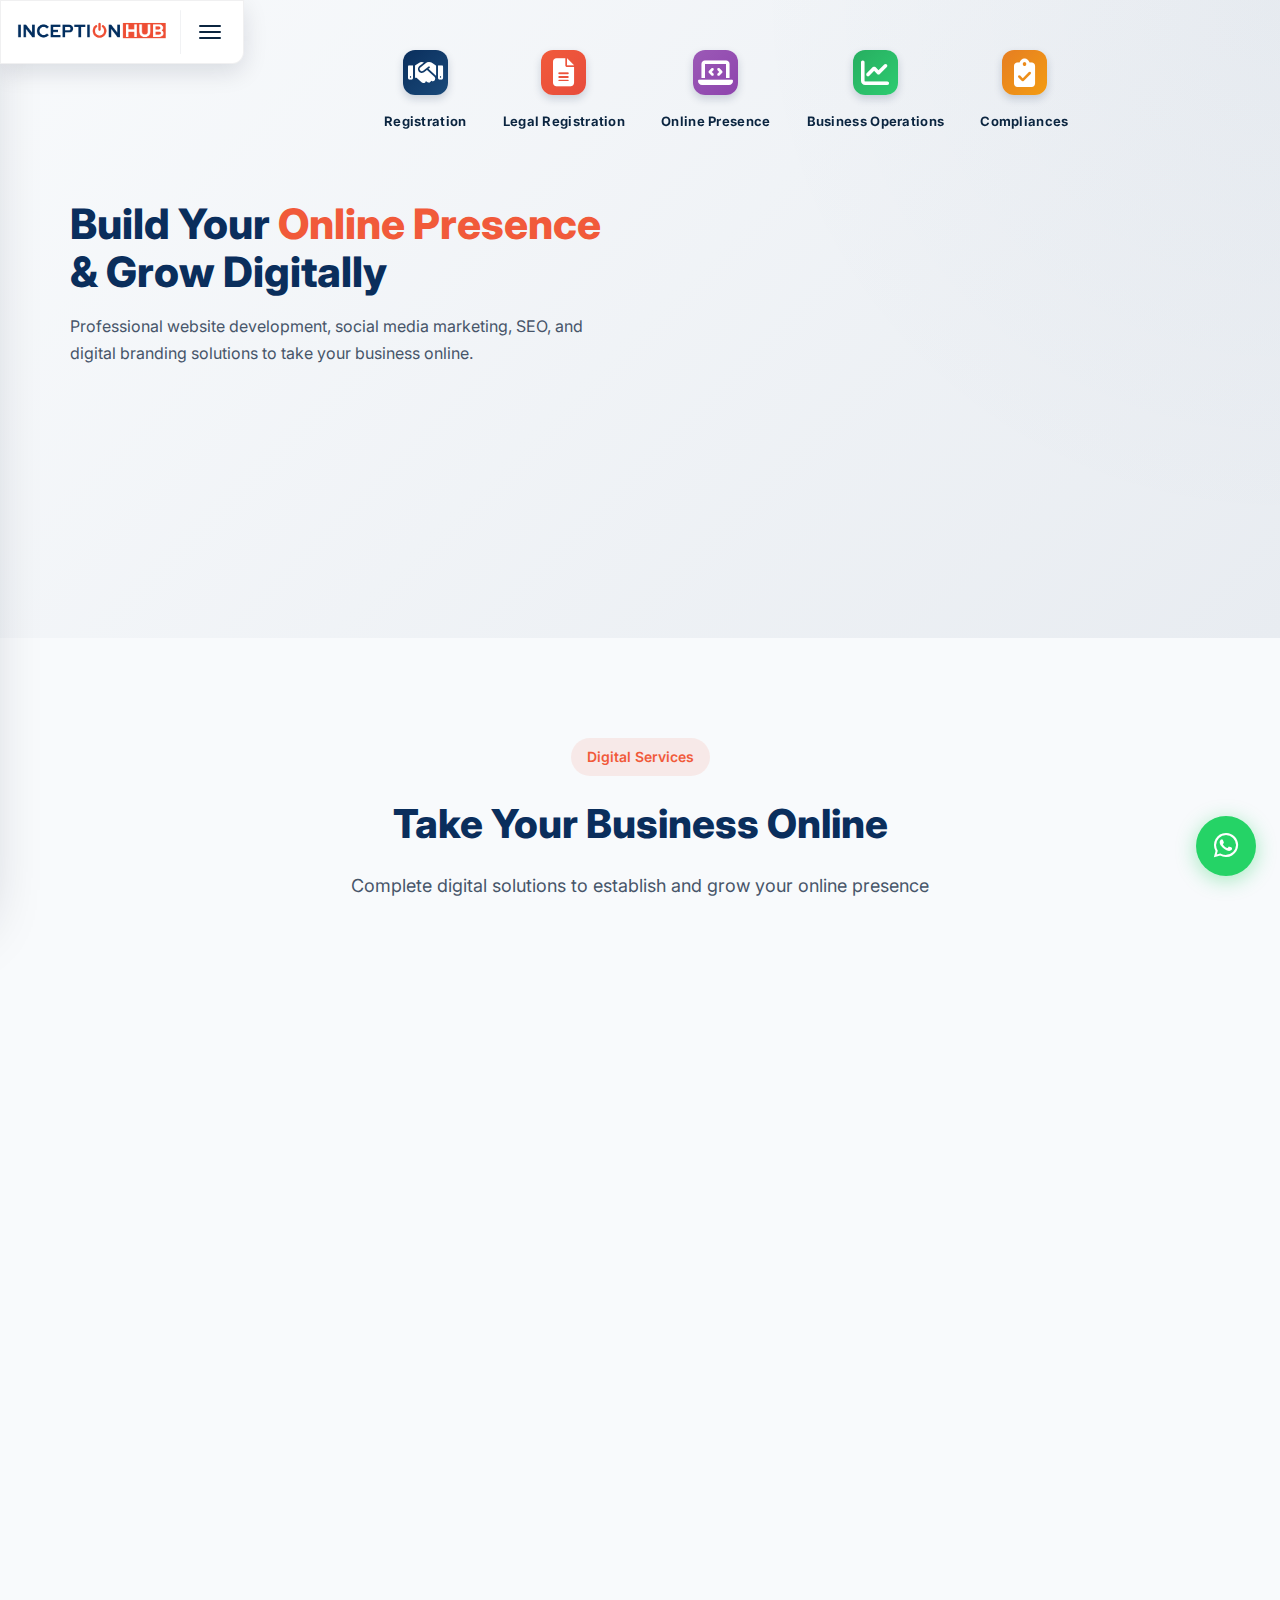
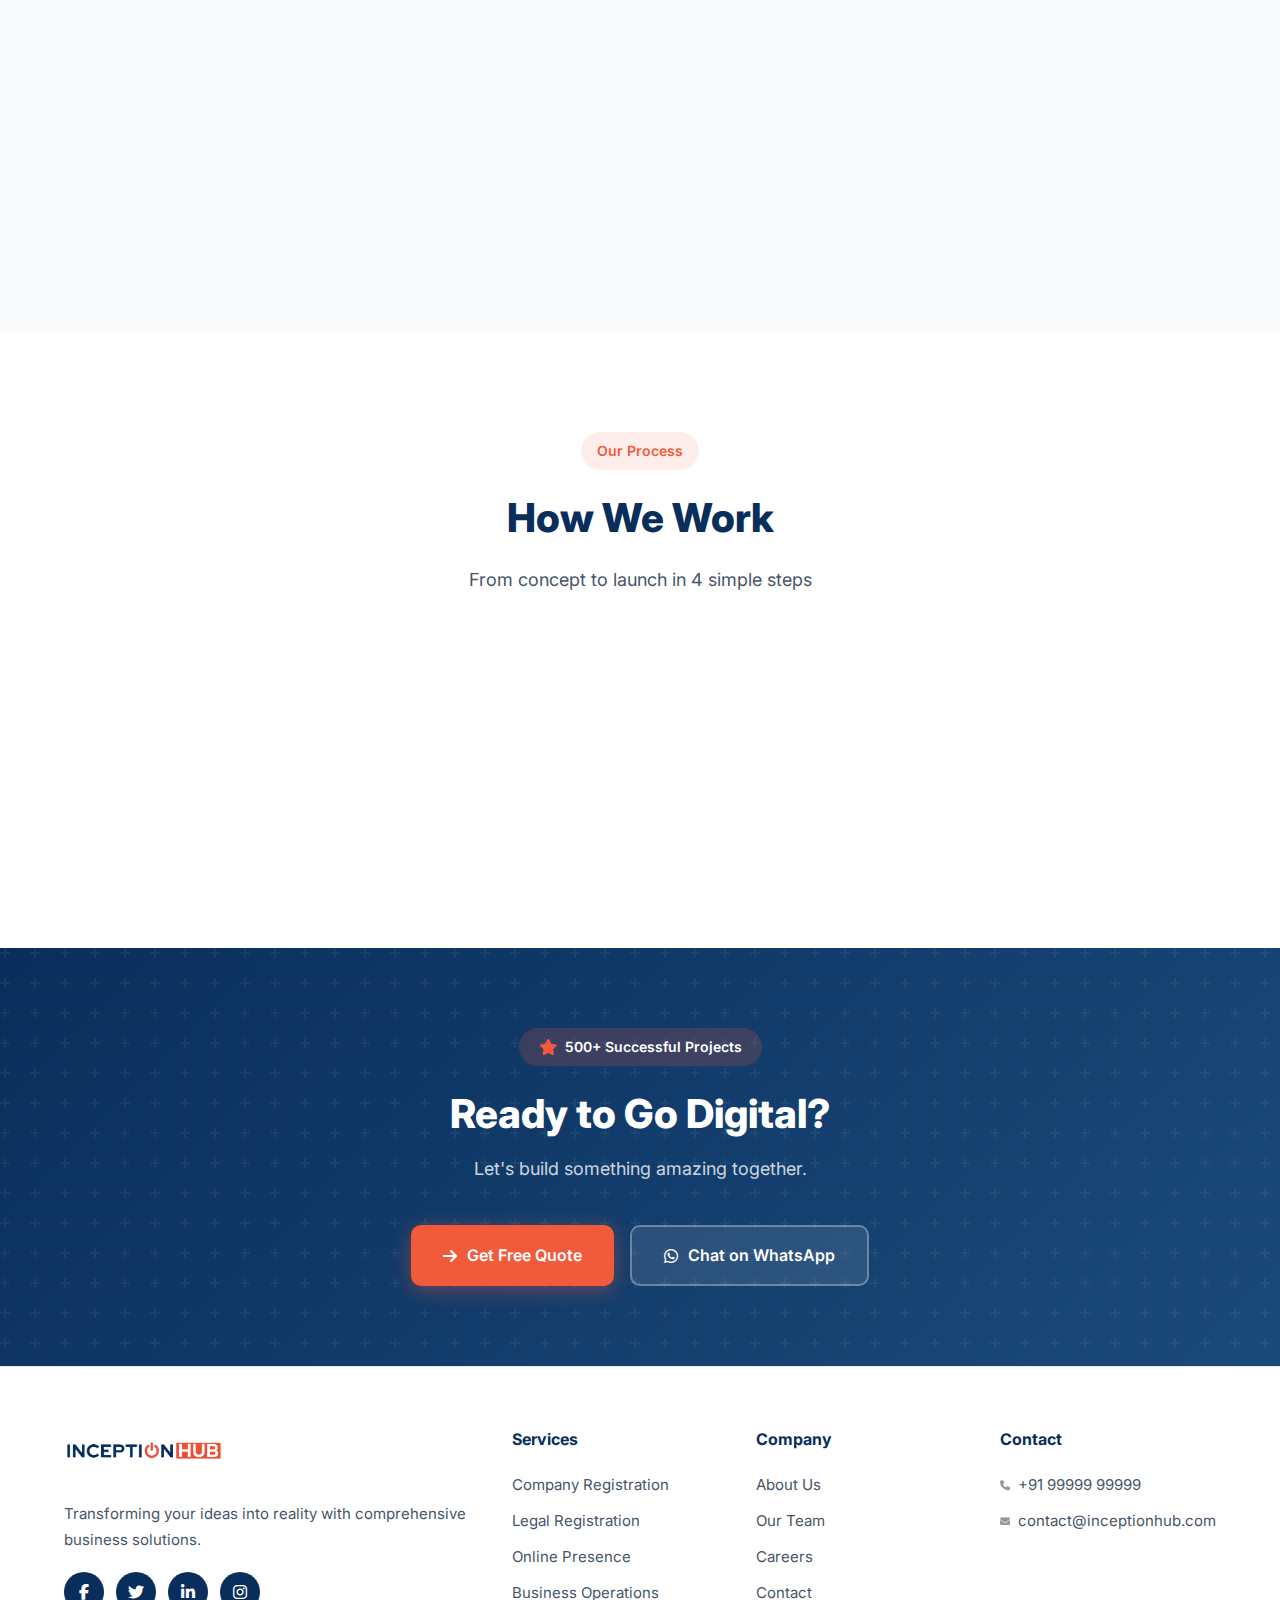
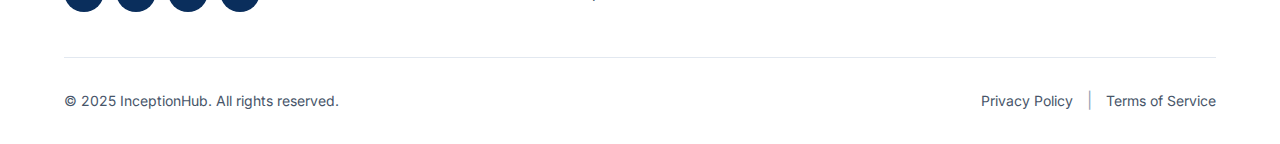
<file: Pages/OnlinePresence.html>
<!DOCTYPE html>
<html lang="en">

<head>
    <meta charset="UTF-8">
    <meta name="viewport" content="width=device-width, initial-scale=1.0">
    <title>Online Presence Services | InceptionHub</title>
    <meta name="description"
        content="Build your business online presence with professional website development, social media marketing, SEO, and digital branding solutions.">
    <link rel="stylesheet" href="https://cdnjs.cloudflare.com/ajax/libs/font-awesome/6.4.0/css/all.min.css">
    <link href="https://fonts.googleapis.com/css2?family=Inter:wght@300;400;500;600;700;800&display=swap"
        rel="stylesheet">
    <link rel="stylesheet" href="../styles.css">
    <style>
        :root {
            --primary: #0A2E5C;
            --primary-light: #1a4a7a;
            --primary-dark: #061d3a;
            --accent: #F15A3A;
            --accent-hover: #d94a2a;
            --accent-light: #ff7a5a;
            --white: #ffffff;
            --light-bg: #f8fafc;
            --gray-100: #f1f5f9;
            --gray-200: #e2e8f0;
            --gray-400: #94a3b8;
            --gray-600: #475569;
            --gray-800: #1e293b;
            --success: #F15A3A;
            --gradient-primary: linear-gradient(135deg, #0A2E5C 0%, #1a4a7a 100%);
            --gradient-accent: linear-gradient(135deg, #F15A3A 0%, #d94a2a 100%);
            --shadow-sm: 0 1px 2px rgba(0, 0, 0, 0.05);
            --shadow-md: 0 4px 6px -1px rgba(0, 0, 0, 0.1);
            --shadow-lg: 0 10px 15px -3px rgba(0, 0, 0, 0.1);
            --shadow-xl: 0 20px 25px -5px rgba(0, 0, 0, 0.1);
            --radius: 12px;
            --radius-lg: 20px;
        }

        * {
            margin: 0;
            padding: 0;
            box-sizing: border-box;
        }

        html {
            scroll-behavior: smooth;
        }

        body {
            font-family: 'Inter', -apple-system, BlinkMacSystemFont, sans-serif;
            background: var(--white);
            color: var(--gray-800);
            line-height: 1.6;
            overflow-x: hidden;
        }

        .container {
            max-width: 1200px;
            margin: 0 auto;
            padding: 0 24px;
        }

        /* Navigation */
        .nav {
            position: fixed;
            top: 0;
            left: 0;
            right: 0;
            z-index: 1000;
            background: rgba(255, 255, 255, 0.95);
            backdrop-filter: blur(20px);
            border-bottom: 1px solid var(--gray-200);
            transition: all 0.3s ease;
        }

        .nav-container {
            display: flex;
            justify-content: space-between;
            align-items: center;
            padding: 16px 24px;
            max-width: 1200px;
            margin: 0 auto;
        }

        .nav-logo {
            display: flex;
            align-items: center;
            gap: 12px;
            text-decoration: none;
        }

        .nav-logo img {
            height: 40px;
            width: auto;
        }

        .nav-links {
            display: flex;
            gap: 32px;
            align-items: center;
        }

        .nav-link {
            color: var(--gray-600);
            text-decoration: none;
            font-weight: 500;
            font-size: 15px;
            transition: color 0.2s;
        }

        .nav-link:hover {
            color: var(--primary);
        }

        .nav-cta {
            background: var(--gradient-accent);
            color: var(--white);
            padding: 10px 24px;
            border-radius: 8px;
            text-decoration: none;
            font-weight: 600;
            font-size: 14px;
            transition: transform 0.2s, box-shadow 0.2s;
        }

        .nav-cta:hover {
            transform: translateY(-2px);
            box-shadow: 0 4px 12px rgba(241, 90, 58, 0.4);
        }

        .mobile-menu-btn {
            display: none;
            background: none;
            border: none;
            font-size: 24px;
            cursor: pointer;
            color: var(--primary);
        }

        /* Hero Animations */
        @keyframes slideInLeft {
            from {
                opacity: 0;
                transform: translateX(-50px);
            }

            to {
                opacity: 1;
                transform: translateX(0);
            }
        }

        @keyframes slideInRight {
            from {
                opacity: 0;
                transform: translateX(50px);
            }

            to {
                opacity: 1;
                transform: translateX(0);
            }
        }

        @keyframes fadeInUp {
            from {
                opacity: 0;
                transform: translateY(30px);
            }

            to {
                opacity: 1;
                transform: translateY(0);
            }
        }

        /* Hero Section */
        .hero {
            padding: 200px 0 80px;
            background: linear-gradient(135deg, #f8fafc 0%, #e8ecf1 100%);
            position: relative;
            overflow: hidden;
        }

        .hero .container {
            max-width: 100%;
            padding: 0 40px 0 0;
            margin-left: -60px;
        }

        .hero::before {
            content: '';
            position: absolute;
            top: 0;
            right: 0;
            width: 50%;
            height: 100%;
            background: radial-gradient(ellipse at top right, rgba(10, 46, 92, 0.03) 0%, transparent 60%);
            pointer-events: none;
        }

        .hero-content {
            display: flex;
            justify-content: space-between;
            align-items: flex-start;
            gap: 60px;
            position: relative;
            z-index: 1;
        }

        .hero-text {
            flex: 1;
            max-width: 600px;
            animation: slideInLeft 0.8s ease-out forwards;
        }

        .hero-text h1 {
            font-size: 42px;
            font-weight: 800;
            color: var(--primary);
            line-height: 1.15;
            margin-bottom: 16px;
            text-align: left;
        }

        .hero-text h1 span {
            color: var(--accent);
        }

        .hero-text p {
            font-size: 16px;
            color: var(--gray-600);
            margin-bottom: 24px;
            line-height: 1.7;
            text-align: left;
        }

        .hero-stats {
            display: flex;
            gap: 32px;
            margin-top: 28px;
            justify-content: flex-start;
            animation: fadeInUp 0.8s ease-out 0.4s forwards;
            opacity: 0;
        }

        .stat-item {
            text-align: left;
        }

        .stat-number {
            font-size: 28px;
            font-weight: 800;
            color: var(--accent);
        }

        .stat-label {
            font-size: 13px;
            color: var(--gray-600);
            margin-top: 4px;
        }

        .hero-form {
            background: var(--gradient-primary);
            border-radius: var(--radius-lg);
            padding: 20px 28px;
            box-shadow: var(--shadow-xl);
            width: 500px;
            flex-shrink: 0;
            margin-right: -120px;
            animation: slideInRight 0.8s ease-out 0.2s forwards;
            opacity: 0;
        }

        .hero-form h3 {
            font-size: 18px;
            font-weight: 700;
            color: var(--white);
            margin-bottom: 4px;
        }

        .hero-form p {
            color: rgba(255, 255, 255, 0.8);
            margin-bottom: 14px;
            font-size: 13px;
        }

        .form-group {
            margin-bottom: 10px;
        }

        .form-input {
            width: 100%;
            padding: 10px 12px;
            border: 2px solid rgba(255, 255, 255, 0.2);
            border-radius: 8px;
            font-size: 13px;
            transition: border-color 0.2s, box-shadow 0.2s;
            font-family: inherit;
            background: rgba(255, 255, 255, 0.95);
        }

        .form-input:focus {
            outline: none;
            border-color: var(--accent);
            box-shadow: 0 0 0 3px rgba(241, 90, 58, 0.2);
        }

        .form-select {
            width: 100%;
            padding: 10px 12px;
            border: 2px solid rgba(255, 255, 255, 0.2);
            border-radius: 8px;
            font-size: 13px;
            background: rgba(255, 255, 255, 0.95);
            cursor: pointer;
            font-family: inherit;
        }

        .btn {
            display: inline-flex;
            align-items: center;
            justify-content: center;
            gap: 8px;
            padding: 14px 28px;
            border-radius: 10px;
            font-weight: 600;
            font-size: 16px;
            text-decoration: none;
            border: none;
            cursor: pointer;
            transition: all 0.3s ease;
            font-family: inherit;
        }

        .btn-primary {
            background: var(--gradient-accent);
            color: var(--white);
            width: 100%;
            box-shadow: 0 4px 14px rgba(241, 90, 58, 0.4);
        }

        .btn-primary:hover {
            transform: translateY(-2px);
            box-shadow: 0 6px 20px rgba(241, 90, 58, 0.5);
        }

        /* Services Section */
        .services {
            padding: 100px 0;
            background: var(--light-bg);
        }

        .section-header {
            text-align: center;
            margin-bottom: 60px;
        }

        .section-badge {
            display: inline-block;
            background: rgba(241, 90, 58, 0.1);
            color: var(--accent);
            padding: 8px 16px;
            border-radius: 50px;
            font-size: 14px;
            font-weight: 600;
            margin-bottom: 16px;
        }

        .section-title {
            font-size: 40px;
            font-weight: 800;
            color: var(--primary);
            margin-bottom: 16px;
        }

        .section-subtitle {
            font-size: 18px;
            color: var(--gray-600);
            max-width: 600px;
            margin: 0 auto;
        }

        .services-grid {
            display: grid;
            grid-template-columns: repeat(3, 1fr);
            gap: 24px;
        }

        .service-card {
            background: var(--white);
            border-radius: var(--radius-lg);
            padding: 32px;
            box-shadow: var(--shadow-md);
            transition: all 0.3s ease;
            border: 1px solid var(--gray-200);
            position: relative;
            overflow: hidden;
        }

        .service-card::before {
            content: '';
            position: absolute;
            top: 0;
            left: 0;
            right: 0;
            height: 4px;
            background: var(--gradient-accent);
            transform: scaleX(0);
            transition: transform 0.3s ease;
        }

        .service-card:hover {
            transform: translateY(-8px);
            box-shadow: var(--shadow-xl);
        }

        .service-card:hover::before {
            transform: scaleX(1);
        }

        .service-icon {
            width: 60px;
            height: 60px;
            border-radius: 14px;
            display: flex;
            align-items: center;
            justify-content: center;
            font-size: 24px;
            margin-bottom: 20px;
            background: var(--gradient-primary);
            color: white;
        }

        .service-icon.accent {
            background: var(--gradient-accent);
        }

        .service-card h3 {
            font-size: 20px;
            font-weight: 700;
            color: var(--primary);
            margin-bottom: 12px;
        }

        .service-card p {
            color: var(--gray-600);
            font-size: 15px;
            margin-bottom: 20px;
            line-height: 1.6;
        }

        .service-features {
            list-style: none;
            margin-bottom: 0;
        }

        .service-features li {
            display: flex;
            align-items: center;
            gap: 10px;
            padding: 8px 0;
            color: var(--gray-600);
            font-size: 14px;
        }

        .service-features li i {
            color: var(--accent);
            font-size: 12px;
        }

        /* Process Section */
        .process {
            padding: 100px 0;
            background: var(--white);
        }

        .process-steps {
            display: grid;
            grid-template-columns: repeat(4, 1fr);
            gap: 20px;
            margin-top: 60px;
            position: relative;
        }

        .process-step {
            text-align: center;
            position: relative;
            padding: 0 10px;
        }

        .process-step::after {
            content: '';
            position: absolute;
            top: 40px;
            right: -10px;
            width: calc(100% - 80px);
            height: 3px;
            background: linear-gradient(90deg, var(--accent) 0%, var(--primary) 100%);
            transform: translateX(50%);
        }

        .process-step:last-child::after {
            display: none;
        }

        .step-icon {
            width: 80px;
            height: 80px;
            border-radius: 50%;
            background: var(--gradient-accent);
            color: var(--white);
            font-size: 32px;
            display: flex;
            align-items: center;
            justify-content: center;
            margin: 0 auto 24px;
            box-shadow: 0 8px 24px rgba(241, 90, 58, 0.3);
            position: relative;
            z-index: 2;
            transition: transform 0.3s ease, box-shadow 0.3s ease;
        }

        .step-icon:hover {
            transform: scale(1.1);
            box-shadow: 0 12px 30px rgba(241, 90, 58, 0.4);
        }

        .process-step:nth-child(even) .step-icon {
            background: var(--gradient-primary);
            box-shadow: 0 8px 24px rgba(10, 46, 92, 0.3);
        }

        .process-step:nth-child(even) .step-icon:hover {
            box-shadow: 0 12px 30px rgba(10, 46, 92, 0.4);
        }

        .process-step h4 {
            font-size: 18px;
            font-weight: 700;
            color: var(--primary);
            margin-bottom: 12px;
        }

        .process-step p {
            color: var(--gray-600);
            font-size: 15px;
            line-height: 1.6;
        }

        /* Footer */
        .footer {
            background: #ffffff;
            color: var(--gray-800);
            padding: 60px 0 30px;
            border-top: 1px solid var(--gray-200);
        }

        .footer-content {
            display: grid;
            grid-template-columns: 2fr 1fr 1fr 1fr;
            gap: 40px;
            margin-bottom: 40px;
        }

        .footer-brand img {
            height: 50px;
            margin-bottom: 16px;
        }

        .footer-brand p {
            color: var(--gray-600);
            font-size: 15px;
            line-height: 1.7;
            margin-bottom: 20px;
        }

        .social-links {
            display: flex;
            gap: 12px;
        }

        .social-link {
            width: 40px;
            height: 40px;
            border-radius: 50%;
            background: var(--primary);
            display: flex;
            align-items: center;
            justify-content: center;
            color: var(--white);
            text-decoration: none;
            transition: all 0.3s ease;
        }

        .social-link:hover {
            background: var(--accent);
            transform: translateY(-3px);
        }

        .footer-column h4 {
            font-size: 16px;
            font-weight: 700;
            margin-bottom: 20px;
            color: var(--primary);
        }

        .footer-links {
            list-style: none;
        }

        .footer-links li {
            margin-bottom: 12px;
        }

        .footer-links a {
            color: var(--gray-600);
            text-decoration: none;
            font-size: 15px;
            transition: color 0.2s;
        }

        .footer-links a:hover {
            color: var(--accent);
        }

        .footer-bottom {
            border-top: 1px solid var(--gray-200);
            padding-top: 30px;
            display: flex;
            justify-content: space-between;
            align-items: center;
        }

        .footer-bottom p {
            color: var(--gray-600);
            font-size: 14px;
        }

        /* WhatsApp Float */
        .whatsapp-float {
            position: fixed;
            bottom: 24px;
            right: 24px;
            width: 60px;
            height: 60px;
            background: #25d366;
            border-radius: 50%;
            display: flex;
            align-items: center;
            justify-content: center;
            color: white;
            font-size: 28px;
            text-decoration: none;
            box-shadow: 0 4px 20px rgba(37, 211, 102, 0.4);
            z-index: 999;
            transition: all 0.3s ease;
        }

        .whatsapp-float:hover {
            transform: scale(1.1);
            box-shadow: 0 6px 24px rgba(37, 211, 102, 0.5);
        }

        /* Responsive */
        @media (max-width: 1024px) {
            .services-grid {
                grid-template-columns: repeat(2, 1fr);
            }

            .process-steps {
                grid-template-columns: repeat(2, 1fr);
            }

            .process-step::after {
                display: none;
            }
        }

        @media (max-width: 768px) {
            .nav-links {
                display: none;
            }

            .mobile-menu-btn {
                display: block;
            }

            .hero {
                padding: 100px 0 60px;
            }

            .hero .container {
                max-width: 100%;
                padding: 0 20px !important;
                margin-left: 0 !important;
            }

            .hero-content {
                flex-direction: column;
                gap: 30px;
                align-items: stretch;
            }

            .hero-text {
                max-width: 100%;
            }

            .hero-text h1 {
                font-size: 32px !important;
                text-align: center !important;
                line-height: 1.2;
            }

            .hero-text p {
                text-align: center !important;
                font-size: 15px;
            }

            .hero-stats {
                gap: 20px;
                justify-content: center !important;
                flex-wrap: wrap;
            }

            .stat-item {
                text-align: center !important;
            }

            .stat-number {
                font-size: 24px;
            }

            .stat-label {
                font-size: 12px;
            }

            .hero-form {
                width: 100% !important;
                max-width: 100%;
                margin-right: 0 !important;
                padding: 20px !important;
            }

            .section-title {
                font-size: 28px;
            }

            .services-grid {
                grid-template-columns: 1fr;
            }

            .process-steps {
                grid-template-columns: 1fr;
                gap: 32px;
            }

            .footer-content {
                grid-template-columns: 1fr;
                gap: 32px;
            }

            .footer-bottom {
                flex-direction: column;
                gap: 16px;
                text-align: center;
            }

            /* Hide WhatsApp float on mobile */
            .whatsapp-float {
                display: none !important;
            }
        }

        @media (max-width: 480px) {
            .hero {
                padding: 90px 0 50px;
            }

            .hero-text h1 {
                font-size: 26px !important;
            }

            .hero-text p {
                font-size: 14px;
            }

            .hero-form {
                padding: 18px !important;
            }

            .hero-form h3 {
                font-size: 16px;
            }

            .form-input,
            .form-select {
                font-size: 14px;
                padding: 10px;
            }

            .btn-primary {
                padding: 12px 20px;
                font-size: 14px;
            }

            .stat-number {
                font-size: 20px;
            }
        }
    </style>
</head>

<body>
    <!-- TOP LEFT LOGO -->
    <div class="logo logo-pill">
        <a href="../index.html" style="display:flex;align-items:center;">
            <img src="../images/logo.png" class="logo-img" alt="InceptionHub">
        </a>
        <span class="logo-divider" aria-hidden="true"></span>
        <button class="logo-menu" aria-label="Open menu">
            <span class="logo-hamburger" aria-hidden="true">
                <span></span>
                <span></span>
                <span></span>
            </span>
        </button>
    </div>

    <!-- TOP ICONS -->
    <div class="icons-section">
        <a href="Registration.html" class="icon-item" style="text-decoration:none;">
            <div class="icon-box" style="background:linear-gradient(135deg,#0A2E5C 0%,#1a4a7a 100%)">
                <i class="fas fa-handshake" style="font-size:28px;color:#fff;"></i>
            </div>
            <div class="icon-label">Registration</div>
        </a>
        <a href="LegalRegistration.html" class="icon-item" style="text-decoration:none;">
            <div class="icon-box" style="background:linear-gradient(135deg,#F15A3A 0%,#e74c3c 100%)">
                <i class="fas fa-file-lines" style="font-size:28px;color:#fff;"></i>
            </div>
            <div class="icon-label">Legal Registration</div>
        </a>
        <a href="OnlinePresence.html" class="icon-item" style="text-decoration:none;">
            <div class="icon-box" style="background:linear-gradient(135deg,#9b59b6 0%,#8e44ad 100%)">
                <i class="fas fa-laptop-code" style="font-size:28px;color:#fff;"></i>
            </div>
            <div class="icon-label">Online Presence</div>
        </a>
        <a href="BusinessOperations.html" class="icon-item" style="text-decoration:none;">
            <div class="icon-box" style="background:linear-gradient(135deg,#27ae60 0%,#2ecc71 100%)">
                <i class="fas fa-chart-line" style="font-size:28px;color:#fff;"></i>
            </div>
            <div class="icon-label">Business Operations</div>
        </a>
        <a href="Compliances.html" class="icon-item" style="text-decoration:none;">
            <div class="icon-box" style="background:linear-gradient(135deg,#e67e22 0%,#f39c12 100%)">
                <i class="fas fa-clipboard-check" style="font-size:28px;color:#fff;"></i>
            </div>
            <div class="icon-label">Compliances</div>
        </a>
    </div>

    <!-- Hero Section -->
    <section class="hero" id="contact">
        <div class="container">
            <div class="hero-content">
                <div class="hero-text">
                    <h1>Build Your <span>Online Presence</span> & Grow Digitally</h1>
                    <p>Professional website development, social media marketing, SEO, and digital branding solutions to
                        take your business online.</p>
                    <div class="hero-stats">
                        <div class="stat-item">
                            <div class="stat-number">500+</div>
                            <div class="stat-label">Websites Launched</div>
                        </div>
                        <div class="stat-item">
                            <div class="stat-number">10M+</div>
                            <div class="stat-label">Reach Generated</div>
                        </div>
                        <div class="stat-item">
                            <div class="stat-number">100%</div>
                            <div class="stat-label">Client Satisfaction</div>
                        </div>
                    </div>
                </div>
                <div class="hero-form">
                    <h3>Get Free Quote</h3>
                    <p>Tell us about your digital needs</p>
                    <form action="#" method="POST">
                        <div class="form-group">
                            <input type="text" class="form-input" placeholder="Your Full Name" required>
                        </div>
                        <div class="form-group">
                            <input type="email" class="form-input" placeholder="Email Address" required>
                        </div>
                        <div class="form-group">
                            <input type="tel" class="form-input" placeholder="Phone Number" required>
                        </div>
                        <div class="form-group">
                            <select class="form-select" required>
                                <option value="">Select Service</option>
                                <option value="website">Website Development</option>
                                <option value="ecommerce">E-commerce Website</option>
                                <option value="seo">SEO Services</option>
                                <option value="social">Social Media Marketing</option>
                                <option value="branding">Digital Branding</option>
                                <option value="app">Mobile App Development</option>
                            </select>
                        </div>
                        <button type="submit" class="btn btn-primary">
                            <i class="fas fa-paper-plane"></i>
                            Get Free Quote
                        </button>
                    </form>
                </div>
            </div>
        </div>
    </section>

    <!-- Services Section -->
    <section class="services">
        <div class="container">
            <div class="section-header">
                <span class="section-badge">Digital Services</span>
                <h2 class="section-title">Take Your Business Online</h2>
                <p class="section-subtitle">Complete digital solutions to establish and grow your online presence</p>
            </div>
            <div class="services-grid">
                <!-- Website Development -->
                <div class="service-card">
                    <div class="service-icon"><i class="fas fa-laptop-code"></i></div>
                    <h3>Website Development</h3>
                    <p>Professional & responsive websites designed to convert visitors into customers.</p>
                    <ul class="service-features">
                        <li><i class="fas fa-check-circle"></i> Custom design</li>
                        <li><i class="fas fa-check-circle"></i> Mobile responsive</li>
                        <li><i class="fas fa-check-circle"></i> SEO optimized</li>
                        <li><i class="fas fa-check-circle"></i> Fast loading</li>
                    </ul>
                </div>

                <!-- E-commerce -->
                <div class="service-card">
                    <div class="service-icon accent"><i class="fas fa-shopping-cart"></i></div>
                    <h3>E-commerce Website</h3>
                    <p>Full-featured online stores with payment integration and inventory management.</p>
                    <ul class="service-features">
                        <li><i class="fas fa-check-circle"></i> Product catalog</li>
                        <li><i class="fas fa-check-circle"></i> Payment gateway</li>
                        <li><i class="fas fa-check-circle"></i> Order management</li>
                        <li><i class="fas fa-check-circle"></i> Inventory tracking</li>
                    </ul>
                </div>

                <!-- SEO Services -->
                <div class="service-card">
                    <div class="service-icon"><i class="fas fa-search"></i></div>
                    <h3>SEO Services</h3>
                    <p>Rank higher on Google and get organic traffic to your website.</p>
                    <ul class="service-features">
                        <li><i class="fas fa-check-circle"></i> Keyword research</li>
                        <li><i class="fas fa-check-circle"></i> On-page SEO</li>
                        <li><i class="fas fa-check-circle"></i> Link building</li>
                        <li><i class="fas fa-check-circle"></i> Monthly reports</li>
                    </ul>
                </div>

                <!-- Social Media -->
                <div class="service-card">
                    <div class="service-icon accent"><i class="fas fa-share-alt"></i></div>
                    <h3>Social Media Marketing</h3>
                    <p>Grow your brand presence across all major social media platforms.</p>
                    <ul class="service-features">
                        <li><i class="fas fa-check-circle"></i> Content creation</li>
                        <li><i class="fas fa-check-circle"></i> Community management</li>
                        <li><i class="fas fa-check-circle"></i> Paid advertising</li>
                        <li><i class="fas fa-check-circle"></i> Analytics</li>
                    </ul>
                </div>

                <!-- Digital Branding -->
                <div class="service-card">
                    <div class="service-icon"><i class="fas fa-palette"></i></div>
                    <h3>Digital Branding</h3>
                    <p>Create a strong brand identity with logos, graphics, and brand guidelines.</p>
                    <ul class="service-features">
                        <li><i class="fas fa-check-circle"></i> Logo design</li>
                        <li><i class="fas fa-check-circle"></i> Brand colors</li>
                        <li><i class="fas fa-check-circle"></i> Marketing materials</li>
                        <li><i class="fas fa-check-circle"></i> Brand guidelines</li>
                    </ul>
                </div>

                <!-- Mobile App -->
                <div class="service-card">
                    <div class="service-icon accent"><i class="fas fa-mobile-alt"></i></div>
                    <h3>Mobile App Development</h3>
                    <p>Native and hybrid mobile apps for Android and iOS platforms.</p>
                    <ul class="service-features">
                        <li><i class="fas fa-check-circle"></i> Android apps</li>
                        <li><i class="fas fa-check-circle"></i> iOS apps</li>
                        <li><i class="fas fa-check-circle"></i> Cross-platform</li>
                        <li><i class="fas fa-check-circle"></i> App store publishing</li>
                    </ul>
                </div>
            </div>
        </div>
    </section>

    <!-- Process Section -->
    <section class="process">
        <div class="container">
            <div class="section-header">
                <span class="section-badge">Our Process</span>
                <h2 class="section-title">How We Work</h2>
                <p class="section-subtitle">From concept to launch in 4 simple steps</p>
            </div>
            <div class="process-steps">
                <div class="process-step">
                    <div class="step-icon"><i class="fas fa-search-plus"></i></div>
                    <h4>Discovery</h4>
                    <p>Understand your business goals and requirements</p>
                </div>
                <div class="process-step">
                    <div class="step-icon"><i class="fas fa-pencil-ruler"></i></div>
                    <h4>Design</h4>
                    <p>Create mockups and get your approval</p>
                </div>
                <div class="process-step">
                    <div class="step-icon"><i class="fas fa-code"></i></div>
                    <h4>Development</h4>
                    <p>Build with latest technologies and best practices</p>
                </div>
                <div class="process-step">
                    <div class="step-icon"><i class="fas fa-rocket"></i></div>
                    <h4>Launch</h4>
                    <p>Deploy and provide ongoing support</p>
                </div>
            </div>
        </div>
    </section>

    <!-- CTA Section -->
    <section
        style="padding: 80px 0; background: linear-gradient(135deg, #0A2E5C 0%, #1a4a7a 100%); position: relative; overflow: hidden;">
        <div
            style="position: absolute; top: 0; left: 0; right: 0; bottom: 0; background: url('data:image/svg+xml,%3Csvg width=&quot;60&quot; height=&quot;60&quot; viewBox=&quot;0 0 60 60&quot; xmlns=&quot;http://www.w3.org/2000/svg&quot;%3E%3Cg fill=&quot;none&quot; fill-rule=&quot;evenodd&quot;%3E%3Cg fill=&quot;%23ffffff&quot; fill-opacity=&quot;0.05&quot;%3E%3Cpath d=&quot;M36 34v-4h-2v4h-4v2h4v4h2v-4h4v-2h-4zm0-30V0h-2v4h-4v2h4v4h2V6h4V4h-4zM6 34v-4H4v4H0v2h4v4h2v-4h4v-2H6zM6 4V0H4v4H0v2h4v4h2V6h4V4H6z&quot;/%3E%3C/g%3E%3C/g%3E%3C/svg%3E');">
        </div>
        <div class="container" style="position: relative; z-index: 1;">
            <div style="text-align: center; max-width: 700px; margin: 0 auto;">
                <div
                    style="display: inline-flex; align-items: center; gap: 8px; background: rgba(241, 90, 58, 0.2); padding: 8px 20px; border-radius: 50px; margin-bottom: 24px;">
                    <i class="fas fa-star" style="color: #F15A3A;"></i>
                    <span style="color: #fff; font-size: 14px; font-weight: 600;">500+ Successful Projects</span>
                </div>
                <h2 style="font-size: 40px; font-weight: 800; color: #fff; margin-bottom: 16px; line-height: 1.2;">Ready
                    to Go Digital?</h2>
                <p style="font-size: 18px; color: rgba(255,255,255,0.8); margin-bottom: 40px; line-height: 1.7;">Let's
                    build something amazing together.</p>
                <div style="display: flex; gap: 16px; justify-content: center; flex-wrap: wrap;">
                    <a href="#contact"
                        style="display: inline-flex; align-items: center; gap: 10px; background: #F15A3A; color: #fff; padding: 16px 32px; border-radius: 10px; text-decoration: none; font-weight: 600; font-size: 16px; transition: all 0.3s ease; box-shadow: 0 4px 20px rgba(241, 90, 58, 0.4);">
                        <i class="fas fa-arrow-right"></i> Get Free Quote
                    </a>
                    <a href="https://wa.me/919999999999" target="_blank"
                        style="display: inline-flex; align-items: center; gap: 10px; background: rgba(255,255,255,0.1); border: 2px solid rgba(255,255,255,0.3); color: #fff; padding: 16px 32px; border-radius: 10px; text-decoration: none; font-weight: 600; font-size: 16px; transition: all 0.3s ease;">
                        <i class="fab fa-whatsapp"></i> Chat on WhatsApp
                    </a>
                </div>
            </div>
        </div>
    </section>

    <!-- Footer -->
    <footer class="footer">
        <div class="container">
            <div class="footer-content">
                <div class="footer-brand">
                    <img src="../images/logo.png" alt="InceptionHub">
                    <p>Transforming your ideas into reality with comprehensive business solutions.</p>
                    <div class="social-links">
                        <a href="#" class="social-link"><i class="fab fa-facebook-f"></i></a>
                        <a href="#" class="social-link"><i class="fab fa-twitter"></i></a>
                        <a href="#" class="social-link"><i class="fab fa-linkedin-in"></i></a>
                        <a href="#" class="social-link"><i class="fab fa-instagram"></i></a>
                    </div>
                </div>
                <div class="footer-column">
                    <h4>Services</h4>
                    <ul class="footer-links">
                        <li><a href="Registration.html">Company Registration</a></li>
                        <li><a href="LegalRegistration.html">Legal Registration</a></li>
                        <li><a href="OnlinePresence.html">Online Presence</a></li>
                        <li><a href="BusinessOperations.html">Business Operations</a></li>
                    </ul>
                </div>
                <div class="footer-column">
                    <h4>Company</h4>
                    <ul class="footer-links">
                        <li><a href="#">About Us</a></li>
                        <li><a href="#">Our Team</a></li>
                        <li><a href="#">Careers</a></li>
                        <li><a href="#">Contact</a></li>
                    </ul>
                </div>
                <div class="footer-column">
                    <h4>Contact</h4>
                    <ul class="footer-links">
                        <li><a href="tel:+919999999999"><i class="fas fa-phone"></i> +91 99999 99999</a></li>
                        <li><a href="mailto:contact@inceptionhub.com"><i class="fas fa-envelope"></i>
                                contact@inceptionhub.com</a></li>
                    </ul>
                </div>
            </div>
            <div class="footer-bottom">
                <p>&copy; 2025 InceptionHub. All rights reserved.</p>
                <div>
                    <a href="#" style="color: #475569; text-decoration: none; font-size: 14px;">Privacy Policy</a>
                    <span style="color: #94a3b8; margin: 0 10px;">|</span>
                    <a href="#" style="color: #475569; text-decoration: none; font-size: 14px;">Terms of Service</a>
                </div>
            </div>
        </div>
    </footer>

    <!-- Callback Success Popup Modal - Minimal -->
    <div class="callback-modal-overlay" id="callbackModal">
        <div class="callback-modal">
            <button class="modal-close-btn" id="modalCloseBtn">
                <i class="fas fa-times"></i>
            </button>
            <div class="modal-check">
                <i class="fas fa-check"></i>
            </div>
            <h3 class="modal-title">Request Received!</h3>
            <p class="modal-message">Thanks <span id="modalUserName">there</span>! We'll call you within 24 hours.</p>
            <button class="modal-done-btn" id="modalDoneBtn">Got It</button>
        </div>
    </div>

    <style>
        /* Minimal Callback Modal */
        .callback-modal-overlay {
            position: fixed;
            inset: 0;
            background: rgba(0, 0, 0, 0.5);
            display: flex;
            align-items: center;
            justify-content: center;
            z-index: 10000;
            opacity: 0;
            visibility: hidden;
            transition: all 0.25s ease;
        }

        .callback-modal-overlay.active {
            opacity: 1;
            visibility: visible;
        }

        .callback-modal {
            background: #fff;
            border-radius: 16px;
            padding: 28px 32px;
            max-width: 320px;
            width: 90%;
            text-align: center;
            position: relative;
            box-shadow: 0 20px 40px rgba(0, 0, 0, 0.15);
            transform: scale(0.9);
            transition: transform 0.25s ease;
        }

        .callback-modal-overlay.active .callback-modal {
            transform: scale(1);
        }

        .modal-close-btn {
            position: absolute;
            top: 12px;
            right: 12px;
            width: 28px;
            height: 28px;
            border: none;
            background: #f1f5f9;
            border-radius: 50%;
            cursor: pointer;
            display: flex;
            align-items: center;
            justify-content: center;
            color: #94a3b8;
            font-size: 12px;
            transition: all 0.2s;
        }

        .modal-close-btn:hover {
            background: #e2e8f0;
            color: #64748b;
        }

        .modal-check {
            width: 56px;
            height: 56px;
            background: linear-gradient(135deg, #10b981 0%, #059669 100%);
            border-radius: 50%;
            display: flex;
            align-items: center;
            justify-content: center;
            margin: 0 auto 16px;
        }

        .modal-check i {
            font-size: 24px;
            color: #fff;
        }

        .modal-title {
            font-size: 20px;
            font-weight: 700;
            color: #0A2E5C;
            margin-bottom: 8px;
        }

        .modal-message {
            font-size: 14px;
            color: #64748b;
            line-height: 1.5;
            margin-bottom: 20px;
        }

        .modal-message span {
            font-weight: 600;
            color: #F15A3A;
        }

        .modal-done-btn {
            background: linear-gradient(135deg, #F15A3A 0%, #e04527 100%);
            color: #fff;
            border: none;
            padding: 12px 36px;
            border-radius: 8px;
            font-size: 14px;
            font-weight: 600;
            cursor: pointer;
            transition: all 0.2s;
        }

        .modal-done-btn:hover {
            transform: translateY(-2px);
            box-shadow: 0 6px 20px rgba(241, 90, 58, 0.35);
        }
    </style>

    <a href="https://wa.me/919999999999" class="whatsapp-float" target="_blank">
        <i class="fab fa-whatsapp"></i>
    </a>

    <script>
        const observer = new IntersectionObserver((entries) => {
            entries.forEach((entry, index) => {
                if (entry.isIntersecting) {
                    setTimeout(() => {
                        entry.target.style.opacity = '1';
                        entry.target.style.transform = 'translateY(0)';
                    }, index * 100);
                }
            });
        }, { threshold: 0.1 });

        document.querySelectorAll('.service-card, .process-step').forEach((el) => {
            el.style.opacity = '0';
            el.style.transform = 'translateY(30px)';
            el.style.transition = 'all 0.6s ease';
            observer.observe(el);
        });

        document.querySelectorAll('a[href^="#"]').forEach(anchor => {
            anchor.addEventListener('click', function (e) {
                e.preventDefault();
                const target = document.querySelector(this.getAttribute('href'));
                if (target) { target.scrollIntoView({ behavior: 'smooth', block: 'start' }); }
            });
        });

        window.addEventListener('scroll', () => {
            const nav = document.querySelector('.nav');
            if (window.scrollY > 100) {
                nav.style.background = 'rgba(255, 255, 255, 0.98)';
                nav.style.boxShadow = '0 4px 20px rgba(0,0,0,0.1)';
            } else {
                nav.style.background = 'rgba(255, 255, 255, 0.95)';
                nav.style.boxShadow = 'none';
            }
        });

        // === Callback Form Modal Handler ===
        (function () {
            const modal = document.getElementById('callbackModal');
            const modalCloseBtn = document.getElementById('modalCloseBtn');
            const modalDoneBtn = document.getElementById('modalDoneBtn');
            const modalUserName = document.getElementById('modalUserName');
            const heroForm = document.querySelector('.hero-form form');

            if (!modal || !heroForm) return;

            function showModal(userName) {
                if (modalUserName && userName) modalUserName.textContent = userName;
                modal.classList.add('active');
                document.body.style.overflow = 'hidden';
            }

            function hideModal() {
                modal.classList.remove('active');
                document.body.style.overflow = '';
            }

            heroForm.addEventListener('submit', function (e) {
                e.preventDefault();
                const nameInput = heroForm.querySelector('input[type="text"]');
                const userName = nameInput ? nameInput.value.trim() : 'Valued Customer';
                showModal(userName);
                heroForm.reset();
            });

            if (modalCloseBtn) modalCloseBtn.addEventListener('click', hideModal);
            if (modalDoneBtn) modalDoneBtn.addEventListener('click', hideModal);
            modal.addEventListener('click', function (e) { if (e.target === modal) hideModal(); });
            document.addEventListener('keydown', function (e) {
                if (e.key === 'Escape' && modal.classList.contains('active')) hideModal();
            });
        })();
    </script>


    <!-- Logo and Icons Animation Script -->
    <script>
        (function () {
            const logo = document.querySelector('.logo.logo-pill');
            const iconsSection = document.querySelector('.icons-section');

            if (logo) {
                logo.classList.add('no-transition');
                logo.classList.add('logo-hidden');
                void logo.offsetWidth;

                setTimeout(() => {
                    logo.classList.remove('no-transition');
                    void logo.offsetWidth;
                    logo.classList.remove('logo-hidden');
                    logo.classList.add('logo-reveal');
                }, 100);
            }

            if (iconsSection) {
                iconsSection.classList.add('icons-no-transition');
                iconsSection.classList.add('icons-hidden');
                void iconsSection.offsetWidth;

                setTimeout(() => {
                    iconsSection.classList.remove('icons-no-transition');
                    void iconsSection.offsetWidth;
                    iconsSection.classList.remove('icons-hidden');
                    iconsSection.classList.add('icons-reveal');
                }, 400);
            }
        })();
    </script>

    <!-- Sidebar Menu Script -->
    <script>
        (function () {
            "use strict";
            const menuButton = document.querySelector(".logo.logo-pill .logo-menu");
            if (!menuButton) return;
            if (menuButton.__inceptionhub_menu_installed) return;
            menuButton.__inceptionhub_menu_installed = true;

            let overlay = document.querySelector(".inceptionhub-overlay");
            if (!overlay) {
                overlay = document.createElement("div");
                overlay.className = "inceptionhub-overlay";
                overlay.setAttribute("aria-hidden", "true");
                overlay.tabIndex = -1;
                document.body.appendChild(overlay);
            }

            let sidebar = document.querySelector(".inceptionhub-sidebar");
            if (!sidebar) {
                sidebar = document.createElement("aside");
                sidebar.className = "inceptionhub-sidebar";
                sidebar.setAttribute("role", "dialog");
                sidebar.setAttribute("aria-modal", "true");
                sidebar.setAttribute("aria-label", "Main menu");

                const logoImg = document.querySelector(".logo.logo-pill .logo-img");
                const logoSrc = logoImg ? logoImg.src : "../images/logo.png";
                const homePath = "../index.html";
                const navItems = [
                    { label: "Home", path: homePath },
                    { label: "Registration", path: "Registration.html" },
                    { label: "Legal Registration", path: "LegalRegistration.html" },
                    { label: "Online Presence", path: "OnlinePresence.html" },
                    { label: "Business Operations", path: "BusinessOperations.html" },
                    { label: "Compliances", path: "Compliances.html" },
                ];
                const navLinks = navItems.map(item => `<a href="${item.path}" class="menu-link">${item.label}</a>`).join("");

                sidebar.innerHTML = `
                    <div class="menu-header-wrapper">
                        <img src="${logoSrc}" alt="InceptionHub" class="logo-img">
                        <span class="logo-divider" aria-hidden="true"></span>
                        <button class="menu-close-btn" aria-label="Close menu"></button>
                    </div>
                    <nav role="navigation" aria-label="Primary">${navLinks}</nav>
                    <div class="menu-footer">Need help? <a href="${homePath}#contact">Contact us</a></div>
                `;
                document.body.appendChild(sidebar);
            }

            const closeBtn = sidebar.querySelector(".menu-close-btn");

            function openMenu() {
                overlay.classList.add("open");
                sidebar.classList.add("open");
                menuButton.classList.add("open");
                document.documentElement.style.overflow = "hidden";
            }

            function closeMenu() {
                overlay.classList.remove("open");
                sidebar.classList.remove("open");
                menuButton.classList.remove("open");
                document.documentElement.style.overflow = "";
            }

            menuButton.addEventListener("click", (e) => { e.preventDefault(); sidebar.classList.contains("open") ? closeMenu() : openMenu(); });
            overlay.addEventListener("click", closeMenu);
            if (closeBtn) closeBtn.addEventListener("click", (e) => { e.preventDefault(); closeMenu(); });
        })();
    </script>

    <!-- Scroll Animation for Icons -->
    <style>
        /* Override existing icons-section for scroll animation */
        .icons-section.scroll-hidden {
            opacity: 0 !important;
            transform: translateY(-40px) !important;
            pointer-events: none !important;
            transition: opacity 0.5s ease, transform 0.5s ease !important;
        }
    </style>

    <script>
        (function () {
            const iconsSection = document.querySelector('.icons-section');

            if (!iconsSection) return;

            let ticking = false;

            function updateIconsVisibility() {
                const currentScrollY = window.scrollY;
                const scrollThreshold = 300; // Trigger after scrolling 300px down

                // Hide icons when scrolling DOWN past threshold
                // Show icons when scrolling UP back to top
                if (currentScrollY > scrollThreshold) {
                    iconsSection.classList.add('scroll-hidden');
                } else {
                    iconsSection.classList.remove('scroll-hidden');
                }

                ticking = false;
            }

            function requestTick() {
                if (!ticking) {
                    window.requestAnimationFrame(updateIconsVisibility);
                    ticking = true;
                }
            }

            window.addEventListener('scroll', requestTick, { passive: true });

            // Initial check
            updateIconsVisibility();
        })();
    </script>
</body>

</html>
</file>
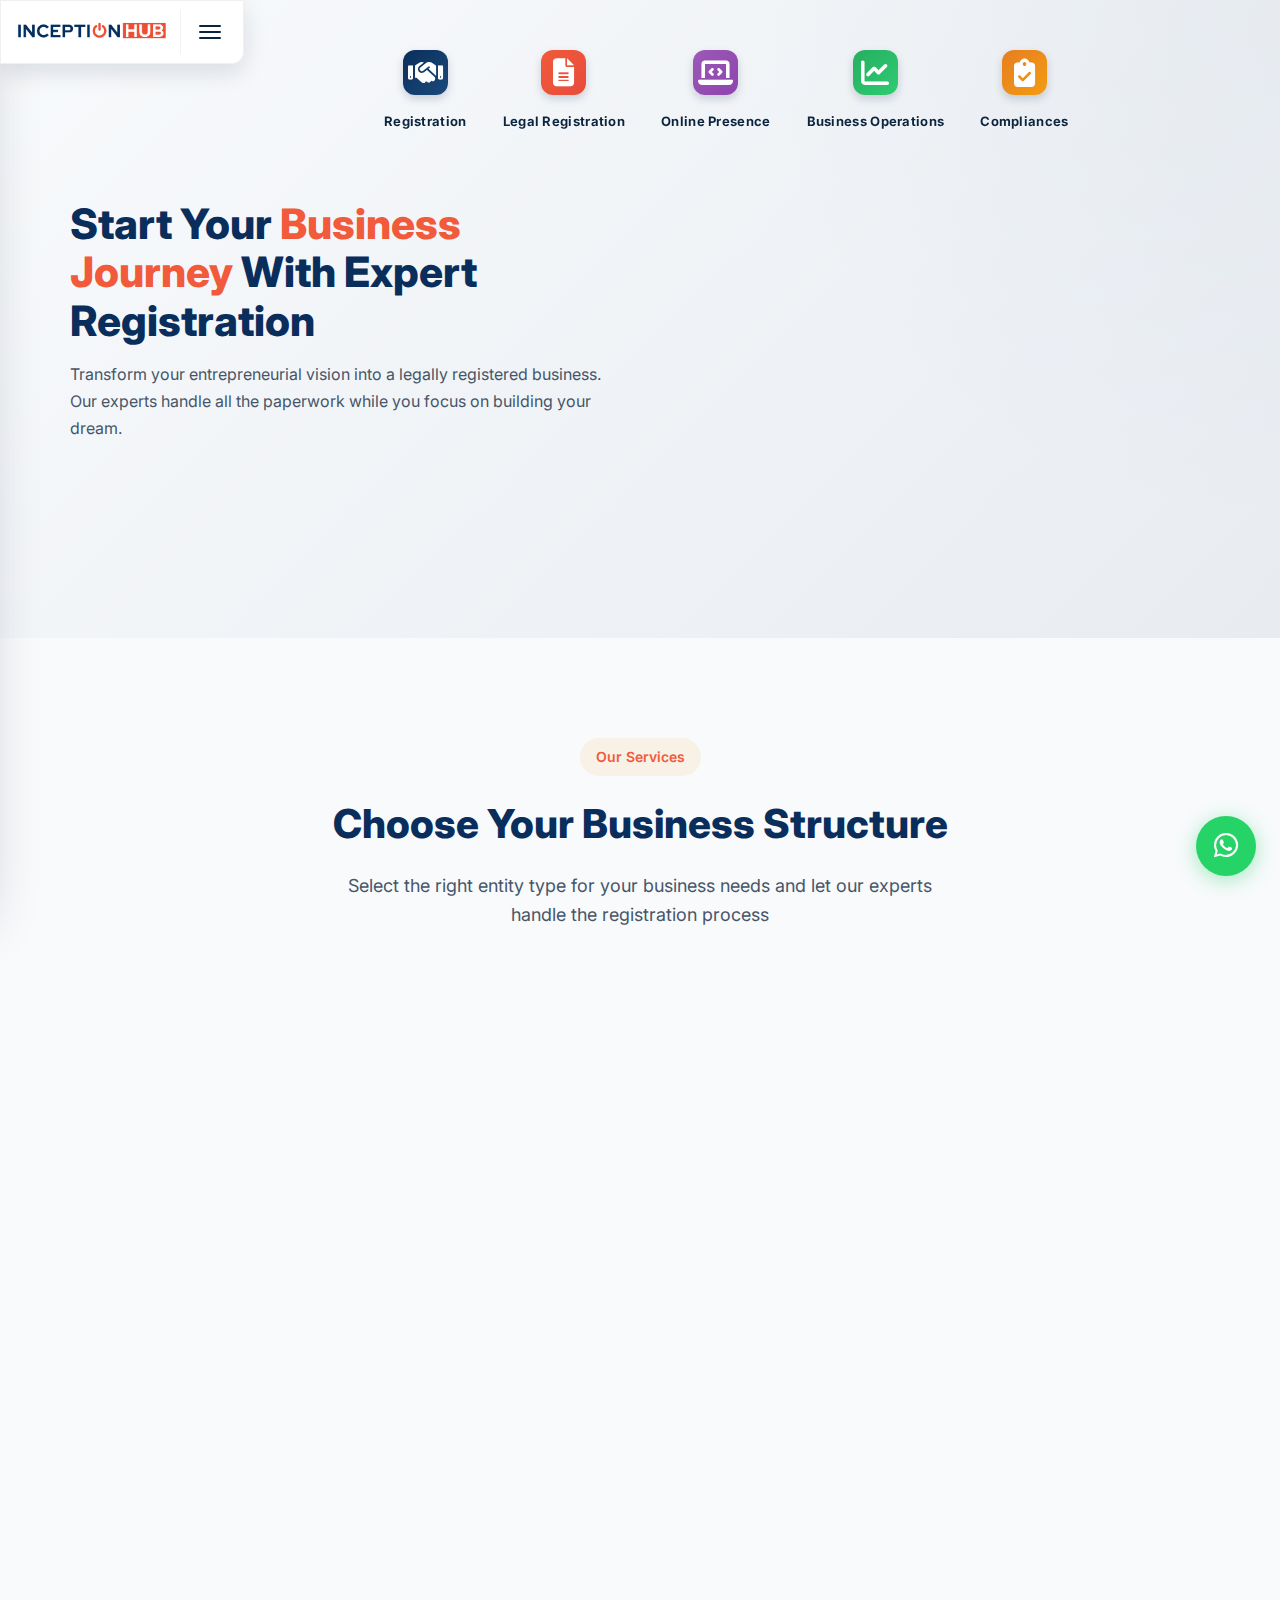
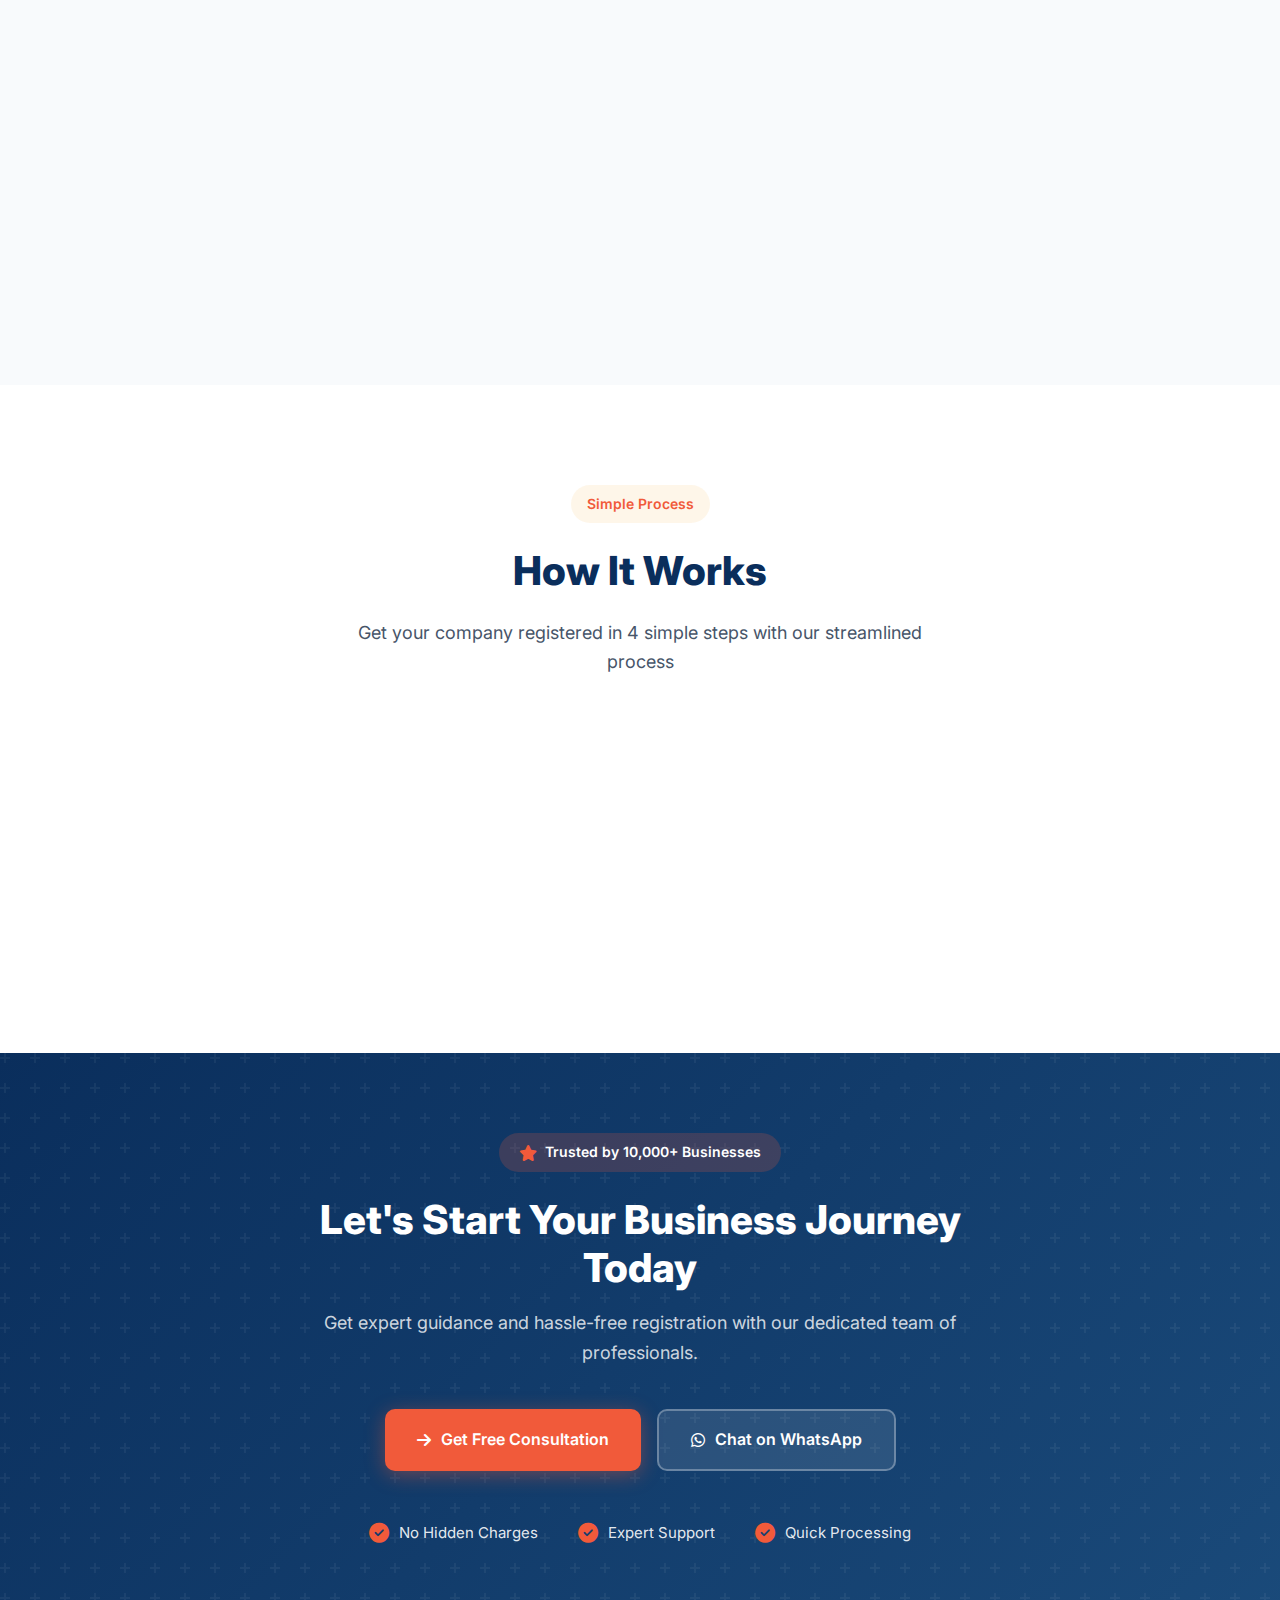
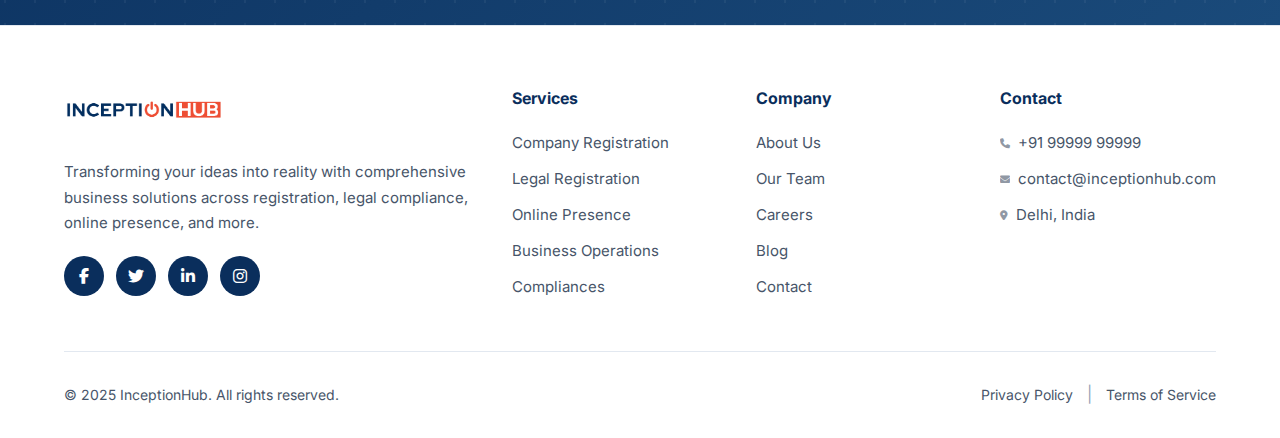
<file: Pages/Registration.html>
<!DOCTYPE html>
<html lang="en">

<head>
    <meta charset="UTF-8">
    <meta name="viewport" content="width=device-width, initial-scale=1.0">
    <title>Business Registration Services | InceptionHub</title>
    <meta name="description"
        content="Professional business registration services. Register your Private Limited, LLP, OPC, Partnership or Sole Proprietorship with expert guidance.">
    <link rel="stylesheet" href="https://cdnjs.cloudflare.com/ajax/libs/font-awesome/6.4.0/css/all.min.css">
    <link href="https://fonts.googleapis.com/css2?family=Inter:wght@300;400;500;600;700;800&display=swap"
        rel="stylesheet">
    <link rel="stylesheet" href="../styles.css">
    <style>
        :root {
            /* InceptionHub Brand Colors */
            --primary: #0A2E5C;
            --primary-light: #1a4a7a;
            --primary-dark: #061d3a;
            --accent: #F15A3A;
            --accent-hover: #d94a2a;
            --accent-light: #ff7a5a;
            --white: #ffffff;
            --light-bg: #f8fafc;
            --gray-100: #f1f5f9;
            --gray-200: #e2e8f0;
            --gray-400: #94a3b8;
            --gray-600: #475569;
            --gray-800: #1e293b;
            --success: #F15A3A;
            --gradient-primary: linear-gradient(135deg, #0A2E5C 0%, #1a4a7a 100%);
            --gradient-accent: linear-gradient(135deg, #F15A3A 0%, #d94a2a 100%);
            --shadow-sm: 0 1px 2px rgba(0, 0, 0, 0.05);
            --shadow-md: 0 4px 6px -1px rgba(0, 0, 0, 0.1);
            --shadow-lg: 0 10px 15px -3px rgba(0, 0, 0, 0.1);
            --shadow-xl: 0 20px 25px -5px rgba(0, 0, 0, 0.1);
            --radius: 12px;
            --radius-lg: 20px;
        }

        * {
            margin: 0;
            padding: 0;
            box-sizing: border-box;
        }

        html {
            scroll-behavior: smooth;
        }

        body {
            font-family: 'Inter', -apple-system, BlinkMacSystemFont, sans-serif;
            background: var(--white);
            color: var(--gray-800);
            line-height: 1.6;
            overflow-x: hidden;
        }

        .container {
            max-width: 1200px;
            margin: 0 auto;
            padding: 0 24px;
        }

        /* Navigation */
        .nav {
            position: fixed;
            top: 0;
            left: 0;
            right: 0;
            z-index: 1000;
            background: rgba(255, 255, 255, 0.95);
            backdrop-filter: blur(20px);
            border-bottom: 1px solid var(--gray-200);
            transition: all 0.3s ease;
        }

        .nav-container {
            display: flex;
            justify-content: space-between;
            align-items: center;
            padding: 16px 24px;
            max-width: 1200px;
            margin: 0 auto;
        }

        .nav-logo {
            display: flex;
            align-items: center;
            gap: 12px;
            text-decoration: none;
        }

        .nav-logo img {
            height: 40px;
            width: auto;
        }

        .nav-links {
            display: flex;
            gap: 32px;
            align-items: center;
        }

        .nav-link {
            color: var(--gray-600);
            text-decoration: none;
            font-weight: 500;
            font-size: 15px;
            transition: color 0.2s;
        }

        .nav-link:hover {
            color: var(--primary);
        }

        .nav-cta {
            background: var(--gradient-accent);
            color: var(--white);
            padding: 10px 24px;
            border-radius: 8px;
            text-decoration: none;
            font-weight: 600;
            font-size: 14px;
            transition: transform 0.2s, box-shadow 0.2s;
        }

        .nav-cta:hover {
            transform: translateY(-2px);
            box-shadow: 0 4px 12px rgba(245, 166, 35, 0.4);
        }

        .mobile-menu-btn {
            display: none;
            background: none;
            border: none;
            font-size: 24px;
            cursor: pointer;
            color: var(--primary);
        }

        /* Hero Animations */
        @keyframes slideInLeft {
            from {
                opacity: 0;
                transform: translateX(-50px);
            }

            to {
                opacity: 1;
                transform: translateX(0);
            }
        }

        @keyframes slideInRight {
            from {
                opacity: 0;
                transform: translateX(50px);
            }

            to {
                opacity: 1;
                transform: translateX(0);
            }
        }

        @keyframes fadeInUp {
            from {
                opacity: 0;
                transform: translateY(30px);
            }

            to {
                opacity: 1;
                transform: translateY(0);
            }
        }

        /* Hero Section */
        .hero {
            padding: 200px 0 80px;
            background: linear-gradient(135deg, #f8fafc 0%, #e8ecf1 100%);
            position: relative;
            overflow: hidden;
        }

        .hero .container {
            max-width: 100%;
            padding: 0 40px 0 0;
            margin-left: -60px;
        }

        .hero::before {
            content: '';
            position: absolute;
            top: 0;
            right: 0;
            width: 50%;
            height: 100%;
            background: radial-gradient(ellipse at top right, rgba(10, 46, 92, 0.03) 0%, transparent 60%);
            pointer-events: none;
        }

        .hero-content {
            display: flex;
            justify-content: space-between;
            align-items: flex-start;
            gap: 60px;
            position: relative;
            z-index: 1;
        }

        .hero-text {
            flex: 1;
            max-width: 600px;
            animation: slideInLeft 0.8s ease-out forwards;
        }

        .hero-text h1 {
            font-size: 42px;
            font-weight: 800;
            color: var(--primary);
            line-height: 1.15;
            margin-bottom: 16px;
            text-align: left;
        }

        .hero-text h1 span {
            color: var(--accent);
        }

        .hero-text p {
            font-size: 16px;
            color: var(--gray-600);
            margin-bottom: 24px;
            line-height: 1.7;
            text-align: left;
        }

        .hero-stats {
            display: flex;
            gap: 32px;
            margin-top: 28px;
            justify-content: flex-start;
            animation: fadeInUp 0.8s ease-out 0.4s forwards;
            opacity: 0;
        }

        .stat-item {
            text-align: left;
        }

        .stat-number {
            font-size: 28px;
            font-weight: 800;
            color: var(--accent);
        }

        .stat-label {
            font-size: 13px;
            color: var(--gray-600);
            margin-top: 4px;
        }

        .hero-form {
            background: var(--gradient-primary);
            border-radius: var(--radius-lg);
            padding: 20px 28px;
            box-shadow: var(--shadow-xl);
            width: 500px;
            flex-shrink: 0;
            margin-right: -120px;
            animation: slideInRight 0.8s ease-out 0.2s forwards;
            opacity: 0;
        }

        .hero-form h3 {
            font-size: 18px;
            font-weight: 700;
            color: var(--white);
            margin-bottom: 4px;
        }

        .hero-form p {
            color: rgba(255, 255, 255, 0.8);
            margin-bottom: 14px;
            font-size: 13px;
        }

        .form-group {
            margin-bottom: 10px;
        }

        .form-input {
            width: 100%;
            padding: 10px 12px;
            border: 2px solid rgba(255, 255, 255, 0.2);
            border-radius: 8px;
            font-size: 13px;
            transition: border-color 0.2s, box-shadow 0.2s;
            font-family: inherit;
            background: rgba(255, 255, 255, 0.95);
        }

        .form-input:focus {
            outline: none;
            border-color: var(--accent);
            box-shadow: 0 0 0 3px rgba(241, 90, 58, 0.2);
        }

        .form-select {
            width: 100%;
            padding: 10px 12px;
            border: 2px solid rgba(255, 255, 255, 0.2);
            border-radius: 8px;
            font-size: 13px;
            background: rgba(255, 255, 255, 0.95);
            cursor: pointer;
            font-family: inherit;
        }

        .btn {
            display: inline-flex;
            align-items: center;
            justify-content: center;
            gap: 8px;
            padding: 14px 28px;
            border-radius: 10px;
            font-weight: 600;
            font-size: 16px;
            text-decoration: none;
            border: none;
            cursor: pointer;
            transition: all 0.3s ease;
            font-family: inherit;
        }

        .btn-primary {
            background: var(--gradient-accent);
            color: var(--white);
            width: 100%;
            box-shadow: 0 4px 14px rgba(245, 166, 35, 0.4);
        }

        .btn-primary:hover {
            transform: translateY(-2px);
            box-shadow: 0 6px 20px rgba(245, 166, 35, 0.5);
        }

        /* Services Section */
        .services {
            padding: 100px 0;
            background: var(--light-bg);
        }

        .section-header {
            text-align: center;
            margin-bottom: 60px;
        }

        .section-badge {
            display: inline-block;
            background: rgba(245, 166, 35, 0.1);
            color: var(--accent);
            padding: 8px 16px;
            border-radius: 50px;
            font-size: 14px;
            font-weight: 600;
            margin-bottom: 16px;
        }

        .section-title {
            font-size: 40px;
            font-weight: 800;
            color: var(--primary);
            margin-bottom: 16px;
        }

        .section-subtitle {
            font-size: 18px;
            color: var(--gray-600);
            max-width: 600px;
            margin: 0 auto;
        }

        .services-grid {
            display: grid;
            grid-template-columns: repeat(3, 1fr);
            gap: 24px;
        }

        .service-card {
            background: var(--white);
            border-radius: var(--radius-lg);
            padding: 32px;
            box-shadow: var(--shadow-md);
            transition: all 0.3s ease;
            border: 1px solid var(--gray-200);
            position: relative;
            overflow: hidden;
        }

        .service-card::before {
            content: '';
            position: absolute;
            top: 0;
            left: 0;
            right: 0;
            height: 4px;
            background: var(--gradient-accent);
            transform: scaleX(0);
            transition: transform 0.3s ease;
        }

        .service-card:hover {
            transform: translateY(-8px);
            box-shadow: var(--shadow-xl);
        }

        .service-card:hover::before {
            transform: scaleX(1);
        }

        .service-icon {
            width: 60px;
            height: 60px;
            border-radius: 14px;
            display: flex;
            align-items: center;
            justify-content: center;
            font-size: 24px;
            margin-bottom: 20px;
        }

        /* All service icons use brand colors only */
        .service-icon {
            background: var(--gradient-primary);
            color: white;
        }

        .service-icon.accent {
            background: var(--gradient-accent);
            color: white;
        }

        .service-card h3 {
            font-size: 20px;
            font-weight: 700;
            color: var(--primary);
            margin-bottom: 12px;
        }

        .service-card p {
            color: var(--gray-600);
            font-size: 15px;
            margin-bottom: 20px;
            line-height: 1.6;
        }

        .service-features {
            list-style: none;
            margin-bottom: 0;
        }

        .service-features li {
            display: flex;
            align-items: center;
            gap: 10px;
            padding: 8px 0;
            color: var(--gray-600);
            font-size: 14px;
        }

        .service-features li i {
            color: var(--accent);
            font-size: 12px;
        }

        /* Process Section */
        .process {
            padding: 100px 0;
            background: var(--white);
        }

        .process-steps {
            display: grid;
            grid-template-columns: repeat(4, 1fr);
            gap: 20px;
            margin-top: 60px;
            position: relative;
        }

        .process-step {
            text-align: center;
            position: relative;
            padding: 0 10px;
        }

        .process-step::after {
            content: '';
            position: absolute;
            top: 40px;
            right: -10px;
            width: calc(100% - 80px);
            height: 3px;
            background: linear-gradient(90deg, var(--accent) 0%, var(--primary) 100%);
            transform: translateX(50%);
        }

        .process-step:last-child::after {
            display: none;
        }

        .step-icon {
            width: 80px;
            height: 80px;
            border-radius: 50%;
            background: var(--gradient-accent);
            color: var(--white);
            font-size: 32px;
            display: flex;
            align-items: center;
            justify-content: center;
            margin: 0 auto 24px;
            box-shadow: 0 8px 24px rgba(241, 90, 58, 0.3);
            position: relative;
            z-index: 2;
            transition: transform 0.3s ease, box-shadow 0.3s ease;
        }

        .step-icon:hover {
            transform: scale(1.1);
            box-shadow: 0 12px 30px rgba(241, 90, 58, 0.4);
        }

        .process-step:nth-child(even) .step-icon {
            background: var(--gradient-primary);
            box-shadow: 0 8px 24px rgba(10, 46, 92, 0.3);
        }

        .process-step:nth-child(even) .step-icon:hover {
            box-shadow: 0 12px 30px rgba(10, 46, 92, 0.4);
        }

        .process-step h4 {
            font-size: 18px;
            font-weight: 700;
            color: var(--primary);
            margin-bottom: 12px;
        }

        .process-step p {
            color: var(--gray-600);
            font-size: 15px;
            line-height: 1.6;
        }

        /* Why Choose Section */
        .why-choose {
            padding: 100px 0;
            background: var(--gradient-primary);
        }

        .why-choose .section-title,
        .why-choose .section-subtitle {
            color: var(--white);
        }

        .why-choose .section-subtitle {
            opacity: 0.8;
        }

        .features-grid {
            display: grid;
            grid-template-columns: repeat(3, 1fr);
            gap: 32px;
            margin-top: 60px;
        }

        .feature-card {
            background: rgba(255, 255, 255, 0.1);
            backdrop-filter: blur(10px);
            border: 1px solid rgba(255, 255, 255, 0.1);
            border-radius: var(--radius-lg);
            padding: 32px;
            text-align: center;
            transition: all 0.3s ease;
        }

        .feature-card:hover {
            transform: translateY(-5px);
            background: rgba(255, 255, 255, 0.15);
        }

        .feature-icon-lg {
            width: 70px;
            height: 70px;
            border-radius: 50%;
            background: var(--gradient-accent);
            display: flex;
            align-items: center;
            justify-content: center;
            margin: 0 auto 20px;
            font-size: 28px;
            color: var(--white);
        }

        .feature-card h4 {
            font-size: 20px;
            font-weight: 700;
            color: var(--white);
            margin-bottom: 12px;
        }

        .feature-card p {
            color: rgba(255, 255, 255, 0.7);
            font-size: 15px;
            line-height: 1.6;
        }

        /* CTA Section */
        .cta-section {
            padding: 80px 0;
            background: var(--light-bg);
        }

        .cta-box {
            background: var(--white);
            border-radius: var(--radius-lg);
            padding: 60px;
            text-align: center;
            box-shadow: var(--shadow-lg);
            border: 1px solid var(--gray-200);
        }

        .cta-box h2 {
            font-size: 36px;
            font-weight: 800;
            color: var(--primary);
            margin-bottom: 16px;
        }

        .cta-box p {
            font-size: 18px;
            color: var(--gray-600);
            margin-bottom: 32px;
            max-width: 600px;
            margin-left: auto;
            margin-right: auto;
        }

        .cta-buttons {
            display: flex;
            gap: 16px;
            justify-content: center;
        }

        .btn-lg {
            padding: 16px 32px;
            font-size: 16px;
        }

        .btn-dark {
            background: var(--primary);
            color: var(--white);
        }

        .btn-dark:hover {
            background: var(--primary-light);
            transform: translateY(-2px);
        }

        /* Footer - White Background */
        .footer {
            background: #ffffff;
            color: var(--gray-800);
            padding: 60px 0 30px;
            border-top: 1px solid var(--gray-200);
        }

        .footer-content {
            display: grid;
            grid-template-columns: 2fr 1fr 1fr 1fr;
            gap: 40px;
            margin-bottom: 40px;
        }

        .footer-brand img {
            height: 50px;
            margin-bottom: 16px;
        }

        .footer-brand p {
            color: var(--gray-600);
            font-size: 15px;
            line-height: 1.7;
            margin-bottom: 20px;
        }

        .social-links {
            display: flex;
            gap: 12px;
        }

        .social-link {
            width: 40px;
            height: 40px;
            border-radius: 50%;
            background: var(--primary);
            display: flex;
            align-items: center;
            justify-content: center;
            color: var(--white);
            text-decoration: none;
            transition: all 0.3s ease;
        }

        .social-link:hover {
            background: var(--accent);
            transform: translateY(-3px);
        }

        .footer-column h4 {
            font-size: 16px;
            font-weight: 700;
            margin-bottom: 20px;
            color: var(--primary);
        }

        .footer-links {
            list-style: none;
        }

        .footer-links li {
            margin-bottom: 12px;
        }

        .footer-links a {
            color: var(--gray-600);
            text-decoration: none;
            font-size: 15px;
            transition: color 0.2s;
        }

        .footer-links a:hover {
            color: var(--accent);
        }

        .footer-bottom {
            border-top: 1px solid var(--gray-200);
            padding-top: 30px;
            display: flex;
            justify-content: space-between;
            align-items: center;
        }

        .footer-bottom p {
            color: var(--gray-600);
            font-size: 14px;
        }

        /* Floating Buttons */
        .whatsapp-float {
            position: fixed;
            bottom: 24px;
            right: 24px;
            width: 60px;
            height: 60px;
            background: #25d366;
            border-radius: 50%;
            display: flex;
            align-items: center;
            justify-content: center;
            color: white;
            font-size: 28px;
            text-decoration: none;
            box-shadow: 0 4px 20px rgba(37, 211, 102, 0.4);
            z-index: 999;
            transition: all 0.3s ease;
        }

        .whatsapp-float:hover {
            transform: scale(1.1);
            box-shadow: 0 6px 24px rgba(37, 211, 102, 0.5);
        }

        /* Responsive Design */
        @media (max-width: 1024px) {
            .services-grid {
                grid-template-columns: repeat(2, 1fr);
            }

            .process-steps {
                grid-template-columns: repeat(2, 1fr);
            }

            .process-step::after {
                display: none;
            }

            .features-grid {
                grid-template-columns: repeat(2, 1fr);
            }
        }

        @media (max-width: 768px) {
            .nav-links {
                display: none;
            }

            .mobile-menu-btn {
                display: block;
            }

            .hero {
                padding: 100px 0 60px;
            }

            .hero .container {
                max-width: 100%;
                padding: 0 20px !important;
                margin-left: 0 !important;
            }

            .hero-content {
                flex-direction: column;
                gap: 30px;
                align-items: stretch;
            }

            .hero-text {
                max-width: 100%;
            }

            .hero-text h1 {
                font-size: 32px !important;
                text-align: center !important;
                line-height: 1.2;
            }

            .hero-text p {
                text-align: center !important;
                font-size: 15px;
            }

            .hero-stats {
                gap: 20px;
                justify-content: center !important;
                flex-wrap: wrap;
            }

            .stat-item {
                text-align: center !important;
            }

            .stat-number {
                font-size: 24px;
            }

            .stat-label {
                font-size: 12px;
            }

            .hero-form {
                width: 100% !important;
                max-width: 100%;
                margin-right: 0 !important;
                padding: 20px !important;
            }

            .section-title {
                font-size: 28px;
            }

            .section-subtitle {
                font-size: 16px;
            }

            .services-grid,
            .features-grid {
                grid-template-columns: 1fr;
            }

            .process-steps {
                grid-template-columns: 1fr;
                gap: 32px;
            }

            .cta-buttons {
                flex-direction: column;
            }

            .footer-content {
                grid-template-columns: 1fr;
                gap: 32px;
            }

            .footer-bottom {
                flex-direction: column;
                gap: 16px;
                text-align: center;
            }

            /* Hide WhatsApp float on mobile */
            .whatsapp-float {
                display: none !important;
            }
        }

        @media (max-width: 480px) {
            .hero {
                padding: 90px 0 50px;
            }

            .hero-text h1 {
                font-size: 26px !important;
            }

            .hero-text p {
                font-size: 14px;
            }

            .hero-form {
                padding: 18px !important;
            }

            .hero-form h3 {
                font-size: 16px;
            }

            .form-input,
            .form-select {
                font-size: 14px;
                padding: 10px;
            }

            .btn-primary {
                padding: 12px 20px;
                font-size: 14px;
            }

            .stat-number {
                font-size: 20px;
            }

            .cta-box {
                padding: 40px 20px;
            }

            .cta-box h2 {
                font-size: 24px;
            }

            .cta-box p {
                font-size: 16px;
            }
        }
    </style>
</head>

<body>
    <!-- TOP LEFT LOGO -->
    <div class="logo logo-pill">
        <a href="../index.html" style="display:flex;align-items:center;">
            <img src="../images/logo.png" class="logo-img" alt="InceptionHub">
        </a>
        <span class="logo-divider" aria-hidden="true"></span>
        <button class="logo-menu" aria-label="Open menu">
            <span class="logo-hamburger" aria-hidden="true">
                <span></span>
                <span></span>
                <span></span>
            </span>
        </button>
    </div>

    <!-- TOP ICONS -->
    <div class="icons-section">
        <!-- 1 - Registration -->
        <a href="Registration.html" class="icon-item" style="text-decoration:none;">
            <div class="icon-box" style="background:linear-gradient(135deg,#0A2E5C 0%,#1a4a7a 100%)">
                <i class="fas fa-handshake" style="font-size:28px;color:#fff;"></i>
            </div>
            <div class="icon-label">Registration</div>
        </a>

        <!-- 2 - Legal Registration -->
        <a href="LegalRegistration.html" class="icon-item" style="text-decoration:none;">
            <div class="icon-box" style="background:linear-gradient(135deg,#F15A3A 0%,#e74c3c 100%)">
                <i class="fas fa-file-lines" style="font-size:28px;color:#fff;"></i>
            </div>
            <div class="icon-label">Legal Registration</div>
        </a>

        <!-- 3 - Online Presence -->
        <a href="OnlinePresence.html" class="icon-item" style="text-decoration:none;">
            <div class="icon-box" style="background:linear-gradient(135deg,#9b59b6 0%,#8e44ad 100%)">
                <i class="fas fa-laptop-code" style="font-size:28px;color:#fff;"></i>
            </div>
            <div class="icon-label">Online Presence</div>
        </a>

        <!-- 4 - Business Operations -->
        <a href="BusinessOperations.html" class="icon-item" style="text-decoration:none;">
            <div class="icon-box" style="background:linear-gradient(135deg,#27ae60 0%,#2ecc71 100%)">
                <i class="fas fa-chart-line" style="font-size:28px;color:#fff;"></i>
            </div>
            <div class="icon-label">Business Operations</div>
        </a>

        <!-- 5 - Compliances -->
        <a href="Compliances.html" class="icon-item" style="text-decoration:none;">
            <div class="icon-box" style="background:linear-gradient(135deg,#e67e22 0%,#f39c12 100%)">
                <i class="fas fa-clipboard-check" style="font-size:28px;color:#fff;"></i>
            </div>
            <div class="icon-label">Compliances</div>
        </a>
    </div>

    <!-- Hero Section -->
    <section class="hero" id="contact">
        <div class="container">
            <div class="hero-content">
                <div class="hero-text">
                    <h1>Start Your <span>Business Journey</span> With Expert Registration</h1>
                    <p>Transform your entrepreneurial vision into a legally registered business. Our experts handle all
                        the paperwork while you focus on building your dream.</p>
                    <div class="hero-stats">
                        <div class="stat-item">
                            <div class="stat-number">10,000+</div>
                            <div class="stat-label">Companies Registered</div>
                        </div>
                        <div class="stat-item">
                            <div class="stat-number">98%</div>
                            <div class="stat-label">Success Rate</div>
                        </div>
                        <div class="stat-item">
                            <div class="stat-number">7 Days</div>
                            <div class="stat-label">Avg. Processing</div>
                        </div>
                    </div>
                </div>
                <div class="hero-form">
                    <h3>Get Free Consultation</h3>
                    <p>Talk to our experts and get personalized guidance</p>
                    <form action="#" method="POST">
                        <div class="form-group">
                            <input type="text" class="form-input" placeholder="Your Full Name" required>
                        </div>
                        <div class="form-group">
                            <input type="email" class="form-input" placeholder="Email Address" required>
                        </div>
                        <div class="form-group">
                            <input type="tel" class="form-input" placeholder="Phone Number" required>
                        </div>
                        <div class="form-group">
                            <select class="form-select" required>
                                <option value="">Select Registration Type</option>
                                <option value="pvt-ltd">Private Limited Company</option>
                                <option value="llp">Limited Liability Partnership</option>
                                <option value="opc">One Person Company</option>
                                <option value="partnership">Partnership Firm</option>
                                <option value="sole">Sole Proprietorship</option>
                                <option value="section-8">Section 8 Company</option>
                            </select>
                        </div>
                        <button type="submit" class="btn btn-primary">
                            <i class="fas fa-paper-plane"></i>
                            Request Free Callback
                        </button>
                    </form>
                </div>
            </div>
        </div>
    </section>

    <!-- Services Section -->
    <section class="services">
        <div class="container">
            <div class="section-header">
                <span class="section-badge">Our Services</span>
                <h2 class="section-title">Choose Your Business Structure</h2>
                <p class="section-subtitle">Select the right entity type for your business needs and let our experts
                    handle the registration process</p>
            </div>
            <div class="services-grid">
                <!-- Private Limited -->
                <div class="service-card">
                    <div class="service-icon">
                        <i class="fas fa-building"></i>
                    </div>
                    <h3>Private Limited Company</h3>
                    <p>Most popular choice for startups and growing businesses with separate legal entity status.</p>
                    <ul class="service-features">
                        <li><i class="fas fa-check-circle"></i> Limited liability protection</li>
                        <li><i class="fas fa-check-circle"></i> Easy to raise funding</li>
                        <li><i class="fas fa-check-circle"></i> Perpetual succession</li>
                        <li><i class="fas fa-check-circle"></i> Tax benefits available</li>
                    </ul>
                </div>

                <!-- LLP -->
                <div class="service-card">
                    <div class="service-icon accent">
                        <i class="fas fa-handshake"></i>
                    </div>
                    <h3>Limited Liability Partnership</h3>
                    <p>Perfect blend of partnership flexibility with corporate protection for professionals.</p>
                    <ul class="service-features">
                        <li><i class="fas fa-check-circle"></i> Low compliance requirements</li>
                        <li><i class="fas fa-check-circle"></i> No minimum capital</li>
                        <li><i class="fas fa-check-circle"></i> Flexible profit sharing</li>
                        <li><i class="fas fa-check-circle"></i> Easy to manage</li>
                    </ul>
                </div>

                <!-- OPC -->
                <div class="service-card">
                    <div class="service-icon">
                        <i class="fas fa-user-tie"></i>
                    </div>
                    <h3>One Person Company</h3>
                    <p>Ideal for solo entrepreneurs who want corporate benefits with single ownership.</p>
                    <ul class="service-features">
                        <li><i class="fas fa-check-circle"></i> Single member ownership</li>
                        <li><i class="fas fa-check-circle"></i> Limited liability</li>
                        <li><i class="fas fa-check-circle"></i> Easy to convert to Pvt Ltd</li>
                        <li><i class="fas fa-check-circle"></i> Separate legal entity</li>
                    </ul>
                </div>

                <!-- Partnership -->
                <div class="service-card">
                    <div class="service-icon accent">
                        <i class="fas fa-users"></i>
                    </div>
                    <h3>Partnership Firm</h3>
                    <p>Traditional business structure for two or more partners with shared responsibilities.</p>
                    <ul class="service-features">
                        <li><i class="fas fa-check-circle"></i> Easy to form</li>
                        <li><i class="fas fa-check-circle"></i> Minimal compliance</li>
                        <li><i class="fas fa-check-circle"></i> Shared decision making</li>
                        <li><i class="fas fa-check-circle"></i> Flexible operations</li>
                    </ul>
                </div>

                <!-- Sole Proprietorship -->
                <div class="service-card">
                    <div class="service-icon">
                        <i class="fas fa-store"></i>
                    </div>
                    <h3>Sole Proprietorship</h3>
                    <p>Simplest business form for individual entrepreneurs with complete control.</p>
                    <ul class="service-features">
                        <li><i class="fas fa-check-circle"></i> Easiest to start</li>
                        <li><i class="fas fa-check-circle"></i> Complete control</li>
                        <li><i class="fas fa-check-circle"></i> Minimal paperwork</li>
                        <li><i class="fas fa-check-circle"></i> Direct tax benefits</li>
                    </ul>
                </div>

                <!-- Section 8 -->
                <div class="service-card">
                    <div class="service-icon accent">
                        <i class="fas fa-heart"></i>
                    </div>
                    <h3>Section 8 Company (NGO)</h3>
                    <p>Non-profit organization for charitable, social, or educational purposes.</p>
                    <ul class="service-features">
                        <li><i class="fas fa-check-circle"></i> Tax exemptions</li>
                        <li><i class="fas fa-check-circle"></i> CSR funding eligible</li>
                        <li><i class="fas fa-check-circle"></i> Credibility & trust</li>
                        <li><i class="fas fa-check-circle"></i> Donor confidence</li>
                    </ul>
                </div>
            </div>
        </div>
    </section>

    <!-- Process Section -->
    <section class="process">
        <div class="container">
            <div class="section-header">
                <span class="section-badge">Simple Process</span>
                <h2 class="section-title">How It Works</h2>
                <p class="section-subtitle">Get your company registered in 4 simple steps with our streamlined process
                </p>
            </div>
            <div class="process-steps">
                <div class="process-step">
                    <div class="step-icon"><i class="fas fa-box-open"></i></div>
                    <h4>Choose Package</h4>
                    <p>Select the business structure that best fits your needs and budget</p>
                </div>
                <div class="process-step">
                    <div class="step-icon"><i class="fas fa-file-upload"></i></div>
                    <h4>Submit Documents</h4>
                    <p>Upload required documents online - we'll guide you through everything</p>
                </div>
                <div class="process-step">
                    <div class="step-icon"><i class="fas fa-cogs"></i></div>
                    <h4>Expert Processing</h4>
                    <p>Our team handles all filings with government authorities</p>
                </div>
                <div class="process-step">
                    <div class="step-icon"><i class="fas fa-certificate"></i></div>
                    <h4>Get Certificate</h4>
                    <p>Receive your incorporation certificate and start your business</p>
                </div>
            </div>
        </div>
    </section>


    <!-- CTA Section - New Design -->
    <section class="cta-new"
        style="padding: 80px 0; background: linear-gradient(135deg, #0A2E5C 0%, #1a4a7a 100%); position: relative; overflow: hidden;">
        <div
            style="position: absolute; top: 0; left: 0; right: 0; bottom: 0; background: url('data:image/svg+xml,%3Csvg width=&quot;60&quot; height=&quot;60&quot; viewBox=&quot;0 0 60 60&quot; xmlns=&quot;http://www.w3.org/2000/svg&quot;%3E%3Cg fill=&quot;none&quot; fill-rule=&quot;evenodd&quot;%3E%3Cg fill=&quot;%23ffffff&quot; fill-opacity=&quot;0.05&quot;%3E%3Cpath d=&quot;M36 34v-4h-2v4h-4v2h4v4h2v-4h4v-2h-4zm0-30V0h-2v4h-4v2h4v4h2V6h4V4h-4zM6 34v-4H4v4H0v2h4v4h2v-4h4v-2H6zM6 4V0H4v4H0v2h4v4h2V6h4V4H6z&quot;/%3E%3C/g%3E%3C/g%3E%3C/svg%3E');">
        </div>
        <div class="container" style="position: relative; z-index: 1;">
            <div style="text-align: center; max-width: 700px; margin: 0 auto;">
                <div
                    style="display: inline-flex; align-items: center; gap: 8px; background: rgba(241, 90, 58, 0.2); padding: 8px 20px; border-radius: 50px; margin-bottom: 24px;">
                    <i class="fas fa-star" style="color: #F15A3A;"></i>
                    <span style="color: #fff; font-size: 14px; font-weight: 600;">Trusted by 10,000+ Businesses</span>
                </div>
                <h2 style="font-size: 40px; font-weight: 800; color: #fff; margin-bottom: 16px; line-height: 1.2;">Let's
                    Start Your Business Journey Today</h2>
                <p style="font-size: 18px; color: rgba(255,255,255,0.8); margin-bottom: 40px; line-height: 1.7;">Get
                    expert guidance and hassle-free registration with our dedicated team of professionals.</p>

                <div style="display: flex; gap: 16px; justify-content: center; flex-wrap: wrap;">
                    <a href="#contact"
                        style="display: inline-flex; align-items: center; gap: 10px; background: #F15A3A; color: #fff; padding: 16px 32px; border-radius: 10px; text-decoration: none; font-weight: 600; font-size: 16px; transition: all 0.3s ease; box-shadow: 0 4px 20px rgba(241, 90, 58, 0.4);">
                        <i class="fas fa-arrow-right"></i>
                        Get Free Consultation
                    </a>
                    <a href="https://wa.me/919999999999" target="_blank"
                        style="display: inline-flex; align-items: center; gap: 10px; background: rgba(255,255,255,0.1); border: 2px solid rgba(255,255,255,0.3); color: #fff; padding: 16px 32px; border-radius: 10px; text-decoration: none; font-weight: 600; font-size: 16px; transition: all 0.3s ease;">
                        <i class="fab fa-whatsapp"></i>
                        Chat on WhatsApp
                    </a>
                </div>

                <div style="display: flex; justify-content: center; gap: 40px; margin-top: 50px; flex-wrap: wrap;">
                    <div style="display: flex; align-items: center; gap: 10px;">
                        <i class="fas fa-check-circle" style="color: #F15A3A; font-size: 20px;"></i>
                        <span style="color: rgba(255,255,255,0.9); font-size: 15px;">No Hidden Charges</span>
                    </div>
                    <div style="display: flex; align-items: center; gap: 10px;">
                        <i class="fas fa-check-circle" style="color: #F15A3A; font-size: 20px;"></i>
                        <span style="color: rgba(255,255,255,0.9); font-size: 15px;">Expert Support</span>
                    </div>
                    <div style="display: flex; align-items: center; gap: 10px;">
                        <i class="fas fa-check-circle" style="color: #F15A3A; font-size: 20px;"></i>
                        <span style="color: rgba(255,255,255,0.9); font-size: 15px;">Quick Processing</span>
                    </div>
                </div>
            </div>
        </div>
    </section>

    <!-- Footer -->
    <footer class="footer">
        <div class="container">
            <div class="footer-content">
                <div class="footer-brand">
                    <img src="../images/logo.png" alt="InceptionHub">
                    <p>Transforming your ideas into reality with comprehensive business solutions across registration,
                        legal compliance, online presence, and more.</p>
                    <div class="social-links">
                        <a href="#" class="social-link"><i class="fab fa-facebook-f"></i></a>
                        <a href="#" class="social-link"><i class="fab fa-twitter"></i></a>
                        <a href="#" class="social-link"><i class="fab fa-linkedin-in"></i></a>
                        <a href="#" class="social-link"><i class="fab fa-instagram"></i></a>
                    </div>
                </div>
                <div class="footer-column">
                    <h4>Services</h4>
                    <ul class="footer-links">
                        <li><a href="Registration.html">Company Registration</a></li>
                        <li><a href="LegalRegistration.html">Legal Registration</a></li>
                        <li><a href="OnlinePresence.html">Online Presence</a></li>
                        <li><a href="BusinessOperations.html">Business Operations</a></li>
                        <li><a href="Compliances.html">Compliances</a></li>
                    </ul>
                </div>
                <div class="footer-column">
                    <h4>Company</h4>
                    <ul class="footer-links">
                        <li><a href="#">About Us</a></li>
                        <li><a href="#">Our Team</a></li>
                        <li><a href="#">Careers</a></li>
                        <li><a href="#">Blog</a></li>
                        <li><a href="#">Contact</a></li>
                    </ul>
                </div>
                <div class="footer-column">
                    <h4>Contact</h4>
                    <ul class="footer-links">
                        <li><a href="tel:+919999999999"><i class="fas fa-phone"></i> +91 99999 99999</a></li>
                        <li><a href="mailto:contact@inceptionhub.com"><i class="fas fa-envelope"></i>
                                contact@inceptionhub.com</a></li>
                        <li><a href="#"><i class="fas fa-map-marker-alt"></i> Delhi, India</a></li>
                    </ul>
                </div>
            </div>
            <div class="footer-bottom">
                <p>&copy; 2025 InceptionHub. All rights reserved.</p>
                <div>
                    <a href="#" style="color: #475569; text-decoration: none; font-size: 14px;">Privacy Policy</a>
                    <span style="color: #94a3b8; margin: 0 10px;">|</span>
                    <a href="#" style="color: #475569; text-decoration: none; font-size: 14px;">Terms of Service</a>
                </div>
            </div>
        </div>
    </footer>

    <!-- Callback Success Popup Modal - Minimal -->
    <div class="callback-modal-overlay" id="callbackModal">
        <div class="callback-modal">
            <button class="modal-close-btn" id="modalCloseBtn">
                <i class="fas fa-times"></i>
            </button>
            <div class="modal-check">
                <i class="fas fa-check"></i>
            </div>
            <h3 class="modal-title">Request Received!</h3>
            <p class="modal-message">Thanks <span id="modalUserName">there</span>! We'll call you within 24 hours.</p>
            <button class="modal-done-btn" id="modalDoneBtn">Got It</button>
        </div>
    </div>

    <style>
        /* Minimal Callback Modal */
        .callback-modal-overlay {
            position: fixed;
            inset: 0;
            background: rgba(0, 0, 0, 0.5);
            display: flex;
            align-items: center;
            justify-content: center;
            z-index: 10000;
            opacity: 0;
            visibility: hidden;
            transition: all 0.25s ease;
        }

        .callback-modal-overlay.active {
            opacity: 1;
            visibility: visible;
        }

        .callback-modal {
            background: #fff;
            border-radius: 16px;
            padding: 28px 32px;
            max-width: 320px;
            width: 90%;
            text-align: center;
            position: relative;
            box-shadow: 0 20px 40px rgba(0, 0, 0, 0.15);
            transform: scale(0.9);
            transition: transform 0.25s ease;
        }

        .callback-modal-overlay.active .callback-modal {
            transform: scale(1);
        }

        .modal-close-btn {
            position: absolute;
            top: 12px;
            right: 12px;
            width: 28px;
            height: 28px;
            border: none;
            background: #f1f5f9;
            border-radius: 50%;
            cursor: pointer;
            display: flex;
            align-items: center;
            justify-content: center;
            color: #94a3b8;
            font-size: 12px;
            transition: all 0.2s;
        }

        .modal-close-btn:hover {
            background: #e2e8f0;
            color: #64748b;
        }

        .modal-check {
            width: 56px;
            height: 56px;
            background: linear-gradient(135deg, #10b981 0%, #059669 100%);
            border-radius: 50%;
            display: flex;
            align-items: center;
            justify-content: center;
            margin: 0 auto 16px;
        }

        .modal-check i {
            font-size: 24px;
            color: #fff;
        }

        .modal-title {
            font-size: 20px;
            font-weight: 700;
            color: #0A2E5C;
            margin-bottom: 8px;
        }

        .modal-message {
            font-size: 14px;
            color: #64748b;
            line-height: 1.5;
            margin-bottom: 20px;
        }

        .modal-message span {
            font-weight: 600;
            color: #F15A3A;
        }

        .modal-done-btn {
            background: linear-gradient(135deg, #F15A3A 0%, #e04527 100%);
            color: #fff;
            border: none;
            padding: 12px 36px;
            border-radius: 8px;
            font-size: 14px;
            font-weight: 600;
            cursor: pointer;
            transition: all 0.2s;
        }

        .modal-done-btn:hover {
            transform: translateY(-2px);
            box-shadow: 0 6px 20px rgba(241, 90, 58, 0.35);
        }
    </style>

    <!-- WhatsApp Float Button -->
    <a href="https://wa.me/919999999999" class="whatsapp-float" target="_blank">
        <i class="fab fa-whatsapp"></i>
    </a>

    <script>
        // Animate service cards on scroll
        const observerOptions = {
            threshold: 0.1,
            rootMargin: '0px 0px -50px 0px'
        };

        const observer = new IntersectionObserver((entries) => {
            entries.forEach((entry, index) => {
                if (entry.isIntersecting) {
                    setTimeout(() => {
                        entry.target.style.opacity = '1';
                        entry.target.style.transform = 'translateY(0)';
                    }, index * 100);
                }
            });
        }, observerOptions);

        document.querySelectorAll('.service-card, .process-step, .feature-card').forEach((el, index) => {
            el.style.opacity = '0';
            el.style.transform = 'translateY(30px)';
            el.style.transition = 'all 0.6s ease';
            observer.observe(el);
        });

        // Smooth scroll for anchor links
        document.querySelectorAll('a[href^="#"]').forEach(anchor => {
            anchor.addEventListener('click', function (e) {
                e.preventDefault();
                const target = document.querySelector(this.getAttribute('href'));
                if (target) {
                    target.scrollIntoView({
                        behavior: 'smooth',
                        block: 'start'
                    });
                }
            });
        });

        // Navbar scroll effect
        window.addEventListener('scroll', () => {
            const nav = document.querySelector('.nav');
            if (window.scrollY > 100) {
                nav.style.background = 'rgba(255, 255, 255, 0.98)';
                nav.style.boxShadow = '0 4px 20px rgba(0,0,0,0.1)';
            } else {
                nav.style.background = 'rgba(255, 255, 255, 0.95)';
                nav.style.boxShadow = 'none';
            }
        });

        // === Callback Form Modal Handler ===
        (function () {
            const modal = document.getElementById('callbackModal');
            const modalCloseBtn = document.getElementById('modalCloseBtn');
            const modalDoneBtn = document.getElementById('modalDoneBtn');
            const modalUserName = document.getElementById('modalUserName');
            const heroForm = document.querySelector('.hero-form form');

            if (!modal || !heroForm) return;

            // Show Modal
            function showModal(userName) {
                if (modalUserName && userName) {
                    modalUserName.textContent = userName;
                }
                modal.classList.add('active');
                document.body.style.overflow = 'hidden';
            }

            // Hide Modal
            function hideModal() {
                modal.classList.remove('active');
                document.body.style.overflow = '';
            }

            // Form Submit Handler
            heroForm.addEventListener('submit', function (e) {
                e.preventDefault();

                // Get the user's name from the form
                const nameInput = heroForm.querySelector('input[type="text"]');
                const userName = nameInput ? nameInput.value.trim() : 'Valued Customer';

                // Show the success modal
                showModal(userName);

                // Reset the form
                heroForm.reset();
            });

            // Close modal on close button click
            if (modalCloseBtn) {
                modalCloseBtn.addEventListener('click', hideModal);
            }

            // Close modal on done button click
            if (modalDoneBtn) {
                modalDoneBtn.addEventListener('click', hideModal);
            }

            // Close modal when clicking outside
            modal.addEventListener('click', function (e) {
                if (e.target === modal) {
                    hideModal();
                }
            });

            // Close modal on Escape key
            document.addEventListener('keydown', function (e) {
                if (e.key === 'Escape' && modal.classList.contains('active')) {
                    hideModal();
                }
            });
        })();
    </script>


    <!-- Logo and Icons Animation Script -->
    <script>
        (function () {
            // Show logo-pill with animation on page load
            const logo = document.querySelector('.logo.logo-pill');
            const iconsSection = document.querySelector('.icons-section');

            if (logo) {
                // Start hidden
                logo.classList.add('no-transition');
                logo.classList.add('logo-hidden');
                void logo.offsetWidth;

                // After a brief delay, animate in
                setTimeout(() => {
                    logo.classList.remove('no-transition');
                    void logo.offsetWidth;
                    logo.classList.remove('logo-hidden');
                    logo.classList.add('logo-reveal');
                }, 100);
            }

            if (iconsSection) {
                // Start hidden
                iconsSection.classList.add('icons-no-transition');
                iconsSection.classList.add('icons-hidden');
                void iconsSection.offsetWidth;

                // After logo starts appearing, animate icons
                setTimeout(() => {
                    iconsSection.classList.remove('icons-no-transition');
                    void iconsSection.offsetWidth;
                    iconsSection.classList.remove('icons-hidden');
                    iconsSection.classList.add('icons-reveal');
                }, 400);
            }
        })();
    </script>

    <!-- Sidebar Menu Script -->
    <script>
        (function () {
            "use strict";
            const menuButton = document.querySelector(".logo.logo-pill .logo-menu");
            if (!menuButton) return;
            if (menuButton.__inceptionhub_menu_installed) return;
            menuButton.__inceptionhub_menu_installed = true;

            let overlay = document.querySelector(".inceptionhub-overlay");
            if (!overlay) {
                overlay = document.createElement("div");
                overlay.className = "inceptionhub-overlay";
                overlay.setAttribute("aria-hidden", "true");
                overlay.tabIndex = -1;
                document.body.appendChild(overlay);
            }

            let sidebar = document.querySelector(".inceptionhub-sidebar");
            if (!sidebar) {
                sidebar = document.createElement("aside");
                sidebar.className = "inceptionhub-sidebar";
                sidebar.setAttribute("role", "dialog");
                sidebar.setAttribute("aria-modal", "true");
                sidebar.setAttribute("aria-label", "Main menu");

                const logoImg = document.querySelector(".logo.logo-pill .logo-img");
                const logoSrc = logoImg ? logoImg.src : "../images/logo.png";
                const homePath = "../index.html";
                const navItems = [
                    { label: "Home", path: homePath },
                    { label: "Registration", path: "Registration.html" },
                    { label: "Legal Registration", path: "LegalRegistration.html" },
                    { label: "Online Presence", path: "OnlinePresence.html" },
                    { label: "Business Operations", path: "BusinessOperations.html" },
                    { label: "Compliances", path: "Compliances.html" },
                ];
                const navLinks = navItems.map(item => `<a href="${item.path}" class="menu-link">${item.label}</a>`).join("");

                sidebar.innerHTML = `
                    <div class="menu-header-wrapper">
                        <img src="${logoSrc}" alt="InceptionHub" class="logo-img">
                        <span class="logo-divider" aria-hidden="true"></span>
                        <button class="menu-close-btn" aria-label="Close menu"></button>
                    </div>
                    <nav role="navigation" aria-label="Primary">${navLinks}</nav>
                    <div class="menu-footer">Need help? <a href="${homePath}#contact">Contact us</a></div>
                `;
                document.body.appendChild(sidebar);
            }

            const closeBtn = sidebar.querySelector(".menu-close-btn");

            function openMenu() {
                overlay.classList.add("open");
                sidebar.classList.add("open");
                menuButton.classList.add("open");
                document.documentElement.style.overflow = "hidden";
            }

            function closeMenu() {
                overlay.classList.remove("open");
                sidebar.classList.remove("open");
                menuButton.classList.remove("open");
                document.documentElement.style.overflow = "";
            }

            menuButton.addEventListener("click", (e) => { e.preventDefault(); sidebar.classList.contains("open") ? closeMenu() : openMenu(); });
            overlay.addEventListener("click", closeMenu);
            if (closeBtn) closeBtn.addEventListener("click", (e) => { e.preventDefault(); closeMenu(); });
        })();
    </script>

    <!-- Scroll Animation for Icons -->
    <style>
        /* Override existing icons-section for scroll animation */
        .icons-section.scroll-hidden {
            opacity: 0 !important;
            transform: translateY(-40px) !important;
            pointer-events: none !important;
            transition: opacity 0.5s ease, transform 0.5s ease !important;
        }
    </style>

    <script>
        (function () {
            const iconsSection = document.querySelector('.icons-section');

            if (!iconsSection) return;

            let ticking = false;

            function updateIconsVisibility() {
                const currentScrollY = window.scrollY;
                const scrollThreshold = 300; // Trigger after scrolling 300px down

                // Hide icons when scrolling DOWN past threshold
                // Show icons when scrolling UP back to top
                if (currentScrollY > scrollThreshold) {
                    iconsSection.classList.add('scroll-hidden');
                } else {
                    iconsSection.classList.remove('scroll-hidden');
                }

                ticking = false;
            }

            function requestTick() {
                if (!ticking) {
                    window.requestAnimationFrame(updateIconsVisibility);
                    ticking = true;
                }
            }

            window.addEventListener('scroll', requestTick, { passive: true });

            // Initial check
            updateIconsVisibility();
        })();
    </script>
</body>

</html>
</file>
<file: styles.css>
/* --------------------------------------------------
   GLOBAL RESET
-------------------------------------------------- */
* {
  box-sizing: border-box;
  margin: 0;
  padding: 0;
}

html,
body {
  width: 100%;
  max-width: 100%;
  min-height: 100%;
  /* FIX: ensure full-page scroll area */
  overflow-x: hidden;
  overflow-y: auto;
  /* Enable smooth scrolling on all devices */
  scroll-behavior: smooth;
  /* FIX */
  -webkit-overflow-scrolling: touch;
  /* Allow scrolling but prevent bounce effect */
  overscroll-behavior-y: auto;
  overscroll-behavior-x: none;
}

body {
  font-family: -apple-system, BlinkMacSystemFont, "Segoe UI", Roboto, Oxygen,
    Ubuntu, Cantarell, sans-serif;
  background-repeat: no-repeat;
  background-size: cover;
  background-position: center center;
  -webkit-font-smoothing: antialiased;
  -moz-osx-font-smoothing: grayscale;
  color: #222;
  position: relative;
  /* Allow vertical panning; JS also sets pan-y on mobile */
  touch-action: manipulation;
  -webkit-tap-highlight-color: transparent;
  min-height: 100vh;
  overflow-y: auto;
}

.orange-header {
  display: none;
}

/* --------------------------------------------------
   HERO FIX CENTER
-------------------------------------------------- */

.hero-wrapper {
  position: fixed !important;
  top: 50%;
  left: 50%;
  transform: translate(-50%, -50%) !important;
  width: 100%;
  max-width: 100%;
  height: auto;
  z-index: 50 !important;
  pointer-events: auto;
  padding: 0 !important;

  display: flex;
  flex-direction: column;
  align-items: center;
  justify-content: center;
  gap: 18px;
  visibility: visible;
  transition: opacity 0.3s ease, visibility 0.3s ease;
}

/* --------------------------------------------------
   TOP LEFT LOGO PILL
-------------------------------------------------- */

.logo {
  position: fixed;
  top: 0px;
  left: 18px;
  z-index: 60;
}

/* the pill container */
.logo.logo-pill {
  position: fixed;
  left: 0px !important;

  border-bottom-left-radius: 0px !important;
  border-top-left-radius: 0px !important;
  border-top-right-radius: 0px !important;

  display: inline-flex;
  align-items: center;
  gap: 10px;

  padding: 8px 14px;
  background: #ffffff;
  border-radius: 12px;
  box-shadow: 0 6px 18px rgba(6, 20, 40, 0.12);
  border: 1px solid rgba(2, 6, 23, 0.06);
  height: 64px !important;
  transition: transform 1.15s cubic-bezier(0.16, 0.84, 0.44, 1),
    opacity 1.15s ease-out;
  will-change: transform, opacity;
  opacity: 1;
  transform: translateX(0);
}

.logo.logo-pill:hover {
  transform: none !important;
  box-shadow: 0 8px 24px rgba(6, 20, 40, 0.12);
}

/* logo image */
.logo.logo-pill .logo-img {
  max-height: 48px !important;
  width: auto;
  object-fit: contain;
}

.logo-divider {
  width: 1px;
  height: 44px;
  background: rgba(11, 37, 64, 0.06);
  border-radius: 1px;
}

.logo-menu {
  display: inline-flex;
  align-items: center;
  gap: 6px;
  background: transparent;
  border: none;
  padding: 4px 8px;
  cursor: pointer;
  color: #0b2540;
  font-weight: 700;
  font-size: 12px;
}

.logo-hamburger {
  display: inline-flex;
  flex-direction: column;
  gap: 4px;
  align-items: center;
}

.logo-hamburger span {
  width: 18px;
  height: 2.5px;
  background: #0b2540;
  border-radius: 2px;
}

.logo-menu-text {
  font-size: 12px;
  letter-spacing: 0.8px;
  color: #0b2540;
}

/* smooth sequence helper classes */
.logo.logo-pill.no-transition {
  transition: none !important;
}

.logo.logo-pill.logo-hidden {
  opacity: 0;
  transform: translateX(-220px);
  pointer-events: none;
}

.logo.logo-pill.logo-reveal,
.logo.logo-pill.logo-appear {
  opacity: 1;
  transform: translateX(0);
  pointer-events: auto;
}

.logo.logo-pill .logo-img,
.logo.logo-pill .logo-menu,
.logo.logo-pill .logo-divider {
  transition: transform 0.85s cubic-bezier(0.16, 0.84, 0.44, 1),
    opacity 0.85s ease-out;
  transform: translateX(-6px);
  opacity: 0.95;
}

.logo.logo-pill.logo-reveal .logo-img,
.logo.logo-pill.logo-reveal .logo-menu,
.logo.logo-pill.logo-reveal .logo-divider,
.logo.logo-pill.logo-appear .logo-img,
.logo.logo-pill.logo-appear .logo-menu,
.logo.logo-pill.logo-appear .logo-divider {
  transform: translateX(0);
  opacity: 1;
}

/* --------------------------------------------------
   TOP ICONS
-------------------------------------------------- */

.icons-section {
  position: fixed;
  top: 50px;
  left: 30%;
  transform: translateX(-50%);
  display: flex;
  gap: 36px;
  z-index: 55;
  align-items: flex-start;
  pointer-events: auto;
  transition: transform 1.15s cubic-bezier(0.16, 0.84, 0.44, 1),
    opacity 1.15s ease-out;
  will-change: transform, opacity;
  opacity: 1;
  transform: translateY(0);
}

.icons-section.icons-no-transition {
  transition: none !important;
}

.icons-section.icons-hidden {
  opacity: 0;
  transform: translateY(-60px);
  pointer-events: none;
}

.icons-section.icons-reveal {
  opacity: 1;
  transform: translateY(0);
  pointer-events: auto;
}

.icons-section .icon-item {
  display: flex;
  flex-direction: column;
  align-items: center;
  gap: 6px;
  background: transparent;
  border: none;
  padding: 0;
  margin: 0;
  cursor: pointer;
  text-align: center;
  font: inherit;
  color: inherit;
  position: relative;
  isolation: isolate;
  transition: z-index 0.35s ease, opacity 0.5s ease,
    transform 0.5s cubic-bezier(0.16, 0.84, 0.44, 1);
  opacity: 1;
  transform: translateY(0);
}

.icon-box {
  width: 45px;
  height: 45px;
  border-radius: 12px;
  display: flex;
  align-items: center;
  justify-content: center;
  overflow: visible;
  position: relative;
  box-shadow: 0 4px 8px rgba(15, 40, 80, 0.18);
  transition: box-shadow 0.35s ease, transform 0.26s ease;
  transform-origin: center;
  z-index: 0;
}

.icon-img {
  width: 70%;
  height: 70%;
  object-fit: contain;
}

.icon-item:focus-visible {
  outline: 2px solid #f5a623;
  outline-offset: 6px;
  border-radius: 18px;
}

.icon-box::after {
  content: "";
  position: absolute;
  width: 48px;
  height: 48px;
  top: 50%;
  left: 50%;
  transform: translate(-50%, -50%) scale(0.94);
  border-radius: 14px;
  background: rgba(26, 48, 89, 0.32);
  box-shadow: 0 0 0 rgba(116, 114, 114, 0);
  transition: opacity 0.3s ease, transform 0.3s ease, filter 0.3s ease;
  opacity: 0;
  pointer-events: none;
  filter: blur(3px);
  z-index: -1;
}

.icon-item:hover .icon-box::after,
.icon-item:focus-visible .icon-box::after {
  opacity: 1;
  transform: translate(-50%, -50%) scale(1.08);
  filter: blur(4px);
}

.icon-item.focused {
  z-index: 1205;
  opacity: 1;
  transform: translateY(-4px);
}

.icon-item.focused .icon-box::after {
  opacity: 1;
  transform: translate(-50%, -50%) scale(1.08);
  filter: blur(4px);
}

.icon-item:hover .icon-box,
.icon-item:focus-visible .icon-box {
  box-shadow: 0 12px 18px rgba(15, 40, 80, 0.28);
}

.icon-item.focused .icon-box {
  box-shadow: 0 12px 18px rgba(15, 40, 80, 0.28);
  transform: scale(1.08);
}

.icon-label {
  font-size: 13px;
  color: #0b2540;
  font-weight: 700;
  letter-spacing: 0.3px;
  opacity: 1;
  margin-top: 10px;
  text-shadow: 0 1px 1px rgba(255, 255, 255, 0.5);
}

/* --------------------------------------------------
   HERO CONTENT
-------------------------------------------------- */

.hero-content {
  text-align: center;
  max-width: 980px;
  width: 100%;
  margin: 0 auto;
}

.hero-img {
  width: 520px;
  max-width: 78%;
  height: auto;
  display: block;
  margin: 0 auto 22px;
}

.hero-tagline {
  font-size: 32px;
  color: #111;
  margin-bottom: 28px;
  font-weight: 400;
  opacity: 1;
  transform: translateY(0);
  transition: opacity 1.35s cubic-bezier(0.16, 0.84, 0.44, 1),
    transform 1.35s cubic-bezier(0.16, 0.84, 0.44, 1);
}

.hero-wrapper.stage-muted .hero-tagline {
  opacity: 0;
  transform: translateY(20px);
}

.hero-tagline.hero-revealed {
  opacity: 1;
  transform: translateY(0);
}

.hero-tagline.no-transition {
  transition: none !important;
}

.watch-btn {
  background: #f5a623;
  color: #fff;
  border: none;
  padding: 12px 34px;
  border-radius: 28px;
  font-size: 15px;
  font-weight: 700;
  cursor: pointer;
  box-shadow: 0 10px 26px rgba(245, 166, 35, 0.18);
  opacity: 1;
  transform: translateY(0);
  transition: opacity 1.35s cubic-bezier(0.16, 0.84, 0.44, 1),
    transform 1.35s cubic-bezier(0.16, 0.84, 0.44, 1), box-shadow 0.2s ease;
}

.hero-wrapper.stage-muted .watch-btn {
  opacity: 0;
  transform: translateY(20px);
}

.watch-btn.hero-revealed {
  opacity: 1;
  transform: translateY(0);
}

.watch-btn.no-transition {
  transition: none !important;
}

.watch-btn:hover {
  background: #ef9710;
}

/* --------------------------------------------------
   DOWN ARROW
-------------------------------------------------- */

.down-wrap {
  position: relative;
  opacity: 0;
  will-change: transform, opacity;
  text-align: center;
}

.down-wrap i {
  font-size: 48px;
  color: #0b2540;
  animation: bounce 2s infinite;
  display: inline-block;
}

@keyframes bounce {

  0%,
  20%,
  50%,
  80%,
  100% {
    transform: translateY(0);
  }

  40% {
    transform: translateY(-12px);
  }

  60% {
    transform: translateY(-6px);
  }
}

@keyframes fadeIn {
  from {
    opacity: 0;
  }

  to {
    opacity: 1;
  }
}

.animated .down-wrap {
  animation: fadeIn 600ms ease-out 1200ms both;
}

/* --------------------------------------------------
   SCROLL PROGRESS BAR
-------------------------------------------------- */

.page-bg-layer {
  position: fixed;
  left: 0%;
  inset: 0;
  z-index: 5;
  pointer-events: none;
  background-position: center center;
  background-size: cover;
  background-repeat: no-repeat;
  opacity: 0;
  transition: opacity 0.8s cubic-bezier(0.4, 0, 0.2, 1);
  -webkit-backface-visibility: hidden;
  backface-visibility: hidden;
  will-change: opacity;
  transform: translateZ(0);
  -webkit-transform: translateZ(0);
}

.page-bg-layer.visible {
  opacity: 1;
}

.page-bg-layer-2 {
  z-index: 4;
}

.page-bg-layer::after {
  content: "";
  position: absolute;
  inset: 0;
  background: rgba(8, 10, 14, 0.06);
  pointer-events: none;
}

.page-progress {
  position: fixed;
  left: 0px;
  right: 12px;
  bottom: 0px;
  height: 6px;
  border-radius: 0px;
  background: rgba(255, 255, 255, 0.08);
  z-index: 1400;
  overflow: hidden;
  box-shadow: 0 6px 18px rgba(6, 20, 40, 0.12);
  pointer-events: none;
}

.page-progress .bar {
  height: 100%;
  width: 0%;
  border-radius: 6px;
  transform-origin: left center;
  transition: width 0.12s linear;
  background: linear-gradient(90deg, #f5a623, #e67822);
}

.page-progress .pct {
  position: absolute;
  right: 14px;
  top: -22px;
  font-size: 12px;
  color: #fff;
  font-weight: 700;
  text-shadow: 0 2px 8px rgba(6, 20, 40, 0.6);
  pointer-events: none;
}

/* --------------------------------------------------
   STAGE OVERLAY
-------------------------------------------------- */

.stage-overlay {
  position: fixed;
  inset: 0;
  display: flex;
  align-items: center;
  justify-content: center;
  opacity: 0;
  pointer-events: none;
  transition: opacity 0.35s ease;
  z-index: 85;
}

.stage-overlay.active {
  opacity: 1;
  pointer-events: auto;
}

.stage-inner {
  text-align: center;
  max-width: 520px;
  width: calc(100% - 40px);
  padding: 20px;
}

.stage-icon-wrap {
  width: 148px;
  height: 148px;
  border-radius: 32px;
  margin: 0 auto 24px;
  display: flex;
  align-items: center;
  justify-content: center;
  position: relative;
}

.stage-icon {
  font-size: 86px;
  color: #0b2540;
  transform: scale(0.88) translateY(60px);
  opacity: 0;
  transition: transform 1.35s cubic-bezier(0.16, 0.84, 0.44, 1),
    opacity 1.35s ease-out;
}

.stage-icon.revealed {
  transform: scale(1) translateY(0);
  opacity: 1;
}

.stage-icon.no-transition,
.stage-cta.no-transition {
  transition: none !important;
}

.stage-title {
  font-size: 32px;
  margin-bottom: 12px;
  color: #0b2540;
  font-weight: 700;
}

.stage-text {
  font-size: 16px;
  color: #1b2430;
  line-height: 1.5;
  margin-bottom: 32px;
}

.stage-cta {
  background: #f5a623;
  color: #fff;
  border: none;
  padding: 12px 32px;
  border-radius: 32px;
  font-weight: 700;
  cursor: pointer;
  box-shadow: 0 12px 28px rgba(245, 166, 35, 0.35);
  margin-top: 12px;
  transform: translateY(60px);
  opacity: 0;
  transition: transform 1.35s cubic-bezier(0.16, 0.84, 0.44, 1),
    opacity 1.35s ease-out, box-shadow 0.2s ease;
  user-select: none;
  -webkit-user-select: none;
  -moz-user-select: none;
  display: inline-block;
  text-decoration: none;
}

.stage-cta:hover {
  transform: translateY(-2px);
  box-shadow: 0 16px 36px rgba(245, 166, 35, 0.45);
  background: #ef9710;
}

.stage-cta.revealed {
  transform: translateY(0);
  opacity: 1;
}

.stage-btn {
  background: #f5a623;
  color: #fff;
  border: none;
  padding: 12px 32px;
  border-radius: 32px;
  font-weight: 700;
  cursor: pointer;
  box-shadow: 0 12px 28px rgba(245, 166, 35, 0.35);
  margin-top: 12px;
  transform: translateY(60px);
  opacity: 0;
  transition: transform 1.35s cubic-bezier(0.16, 0.84, 0.44, 1),
    opacity 1.35s ease-out, box-shadow 0.2s ease;
  user-select: none;
  -webkit-user-select: none;
  -moz-user-select: none;
  display: inline-block;
  text-decoration: none;
}

.stage-btn:hover {
  transform: translateY(-2px);
  box-shadow: 0 16px 36px rgba(245, 166, 35, 0.45);
  background: #ef9710;
}

.stage-overlay.active .stage-btn {
  transform: translateY(0);
  opacity: 1;
}

.hero-wrapper.stage-muted {
  opacity: 0;
  pointer-events: none;
  visibility: hidden;
}

/* --------------------------------------------------
   SCROLL PANELS
-------------------------------------------------- */

.scroll-panels {
  position: relative;
  width: 100%;
  z-index: 1;
}

.icon-scroll-panel {
  min-height: 120vh;
  position: relative;
  -webkit-overflow-scrolling: touch;
  display: block;
  width: 100%;
}

.icon-item {
  transition: transform 0.26s ease;
}

.icon-item.focused .icon-box::before {
  content: "";
  position: absolute;
  left: 50%;
  top: 50%;
  transform: translate(-50%, -40%);
  width: 220px;
  height: 220px;
  border-radius: 50%;
  background: radial-gradient(circle at 50% 38%,
      rgba(255, 255, 255, 0.18) 0%,
      rgba(255, 255, 255, 0.04) 28%,
      transparent 60%);
  pointer-events: none;
  filter: blur(18px);
  opacity: 1;
  z-index: -1;
}

/* --------------------------------------------------
   SIDEBAR + MENU
-------------------------------------------------- */

/* Make icons highest interactive layer */
.icons-section {
  z-index: 99999 !important;
  pointer-events: auto !important;
}

.icons-section .icon-item {
  pointer-events: auto !important;
  -webkit-tap-highlight-color: transparent;
}

/* Hover duplication */
.icons-section .icon-item:hover,
.icons-section .icon-item:focus {
  transform: none;
  z-index: 1205;
}

.icons-section .icon-item:hover .icon-box::after,
.icons-section .icon-item:focus .icon-box::after {
  opacity: 1;
  transform: translate(-50%, -50%) scale(1.08);
  filter: blur(4px);
}

/* Disable hover when sidebar open */
body:has(.inceptionhub-sidebar.open) .icons-section .icon-item:hover,
body:has(.inceptionhub-sidebar.open) .icons-section .icon-item:focus {
  transform: none !important;
  z-index: 55 !important;
}

body:has(.inceptionhub-sidebar.open) .icons-section .icon-item:hover .icon-box::after,
body:has(.inceptionhub-sidebar.open) .icons-section .icon-item:focus .icon-box::after {
  opacity: 0 !important;
  transform: translate(-50%, -50%) scale(0.94) !important;
  filter: blur(3px) !important;
}

body:has(.inceptionhub-sidebar.open) .icon-item:hover .icon-box,
body:has(.inceptionhub-sidebar.open) .icon-item:focus .icon-box {
  box-shadow: 0 4px 8px rgba(15, 40, 80, 0.18) !important;
  transform: scale(1) !important;
}

/* overlays don't block clicks when inactive */
.page-bg-layer {
  pointer-events: none !important;
}

.stage-overlay {
  pointer-events: none;
}

.stage-overlay.active {
  pointer-events: auto !important;
}

/* Hamburger -> X */
.logo-menu {
  -webkit-tap-highlight-color: transparent;
  display: inline-flex;
  align-items: center;
  gap: 8px;
  background: transparent;
  border: none;
  padding: 6px 8px;
  cursor: pointer;
  color: #0b2540;
  font-weight: 700;
  font-size: 12px;
}

.logo-hamburger {
  width: 22px;
  height: 18px;
  display: inline-flex;
  flex-direction: column;
  justify-content: center;
  gap: 4px;
  align-items: center;
  transform-origin: center;
  transition: transform 240ms cubic-bezier(0.2, 0.9, 0.3, 1);
}

.logo-hamburger span {
  display: block;
  width: 100%;
  height: 2px;
  background: #0b2540;
  border-radius: 2px;
  transition: transform 260ms cubic-bezier(0.2, 0.9, 0.3, 1),
    opacity 200ms linear;
  position: relative;
}

.logo-menu.open .logo-hamburger span:nth-child(1) {
  transform: translateY(6px) rotate(45deg);
}

.logo-menu.open .logo-hamburger span:nth-child(2) {
  opacity: 0;
  transform: scaleX(0.2);
}

.logo-menu.open .logo-hamburger span:nth-child(3) {
  transform: translateY(-6px) rotate(-45deg);
}

/* Sidebar + overlay */
.inceptionhub-overlay {
  position: fixed;
  inset: 0;
  background: linear-gradient(to right,
      rgba(6, 20, 40, 0.3) 0%,
      rgba(6, 20, 40, 0.4) 320px,
      rgba(6, 20, 40, 0.65) 100%);
  z-index: 15000;
  opacity: 0;
  pointer-events: none;
  transition: opacity 240ms ease;
}

.inceptionhub-overlay.open {
  opacity: 1;
  pointer-events: auto;
}

.inceptionhub-sidebar {
  position: fixed;
  left: 0px !important;
  top: 0 !important;
  width: 280px;
  max-width: calc(100% - 48px);
  height: 100vh !important;
  background: #0A2E5C;
  box-shadow: 0 20px 60px rgba(6, 20, 40, 0.32);
  border-right: 1px solid rgba(6, 20, 40, 0.06);
  transform: translateX(-110%);
  transition: transform 360ms cubic-bezier(0.16, 0.84, 0.44, 1);
  z-index: 15001;
  overflow-y: auto;
  overflow-x: hidden;
  -webkit-overflow-scrolling: touch;
  display: flex;
  flex-direction: column;
  padding: 0;
}

.inceptionhub-sidebar.open {
  transform: translateX(0);
}

.inceptionhub-sidebar .menu-header-wrapper {
  background: #0A2E5C !important;
  padding: 8px 12px;
  border-bottom: 1px solid rgba(255, 255, 255, 0.1);
  display: flex;
  align-items: center;
  gap: 12px;
  flex-shrink: 0;
}

.inceptionhub-sidebar .menu-header-wrapper .logo-img {
  max-height: 60px;
  width: auto;
  object-fit: contain;
}

.inceptionhub-sidebar .menu-header-wrapper .logo-divider {
  width: 1px;
  height: 44px;
  background: rgba(255, 255, 255, 0.3);
  border-radius: 1px;
}

.inceptionhub-sidebar .menu-header-wrapper .menu-close-btn {
  margin-left: auto;
  background: transparent;
  border: none;
  padding: 6px 8px;
  cursor: pointer;
  color: #ffffff;
  font-weight: 700;
  font-size: 12px;
  display: inline-flex;
  align-items: center;
  gap: 8px;
  -webkit-tap-highlight-color: transparent;
}

.inceptionhub-sidebar .menu-header-wrapper .menu-close-text {
  font-size: 11px;
  letter-spacing: 0.8px;
  color: #ffffff;
}

.inceptionhub-sidebar .menu-close-btn .logo-hamburger {
  width: 22px;
  height: 18px;
  display: inline-flex;
  flex-direction: column;
  justify-content: center;
  gap: 4px;
  align-items: center;
}

.inceptionhub-sidebar .menu-close-btn .logo-hamburger span {
  display: block;
  width: 100%;
  height: 2px;
  background: #ffffff;
  border-radius: 2px;
  transition: transform 260ms cubic-bezier(0.2, 0.9, 0.3, 1),
    opacity 200ms linear;
  position: relative;
}

.inceptionhub-sidebar nav {
  padding: 18px;
  display: flex;
  flex-direction: column;
  gap: 6px;
  flex: 1;
  background: #0A2E5C !important;
}

.inceptionhub-sidebar a.menu-link {
  display: flex;
  align-items: center;
  gap: 12px;
  padding: 10px 12px;
  border-radius: 10px;
  text-decoration: none;
  color: #ffffff;
  font-weight: 600;
  background: transparent;
  position: relative;
  transition: background 180ms ease, transform 150ms ease;
}

.inceptionhub-sidebar a.menu-link::after {
  content: "";
  position: absolute;
  bottom: 6px;
  left: 50%;
  transform: translateX(-50%);
  width: 0;
  height: 2px;
  background: #ffffff;
  transition: width 260ms ease;
}

.inceptionhub-sidebar a.menu-link:hover {
  transform: translateX(4px);
  color: #F15A3A;
  background: rgba(241, 90, 58, 0.1);
}

.inceptionhub-sidebar a.menu-link:hover::after {
  width: calc(100% - 24px);
  background: #F15A3A;
}

.inceptionhub-sidebar .menu-footer {
  margin-top: auto;
  padding: 18px;
  font-size: 13px;
  color: #ffffff;
  opacity: 0.9;
  border-top: 1px solid rgba(255, 255, 255, 0.1);
  background: #0A2E5C !important;
}

.inceptionhub-sidebar .menu-footer a {
  color: #F15A3A;
  text-decoration: underline;
}

@media (max-width: 420px) {
  .inceptionhub-sidebar {
    width: 88%;
    max-width: 320px;
  }
}

/* Ensure logo pill z-index relative to sidebar */
.logo.logo-pill {
  z-index: 99999 !important;
}

body:has(.inceptionhub-sidebar.open) .logo.logo-pill {
  z-index: 15002;
}

/* --------------------------------------------------
   MAIN FOOTER
-------------------------------------------------- */

.main-footer {
  position: fixed;
  left: 0;
  right: 0;
  bottom: 0;
  width: 100%;
  background: #0a0f1f;
  color: #ffffff;
  padding: 60px 0 30px;
  margin-top: 0;
  transform: translateY(100%);
  opacity: 0;
  visibility: hidden;
  transition: transform 0.6s cubic-bezier(0.25, 0.46, 0.45, 0.94),
    opacity 0.6s cubic-bezier(0.25, 0.46, 0.45, 0.94),
    visibility 0s 0.6s;
  z-index: 15003;
  will-change: transform, opacity;
}

.main-footer.footer-visible {
  transform: translateY(0);
  opacity: 1;
  visibility: visible;
  transition: transform 0.6s cubic-bezier(0.25, 0.46, 0.45, 0.94),
    opacity 0.6s cubic-bezier(0.25, 0.46, 0.45, 0.94), visibility 0s 0s;
}

.footer-container {
  max-width: 1300px;
  margin: 0 auto;
  padding: 0 40px;
}

.footer-content {
  display: grid;
  grid-template-columns: repeat(auto-fit, minmax(250px, 1fr));
  gap: 40px;
  margin-bottom: 40px;
}

.footer-column h3 {
  font-size: 20px;
  font-weight: 700;
  margin-bottom: 20px;
  color: #ffffff;
}

.footer-column p {
  font-size: 14px;
  line-height: 1.6;
  color: rgba(255, 255, 255, 0.7);
  margin-bottom: 20px;
}

.footer-links {
  list-style: none;
  padding: 0;
  margin: 0;
}

.footer-links li {
  margin-bottom: 12px;
}

.footer-links a {
  color: rgba(255, 255, 255, 0.7);
  text-decoration: none;
  font-size: 14px;
  display: flex;
  align-items: center;
  gap: 8px;
  transition: color 0.3s ease, transform 0.2s ease;
}

.footer-links a i {
  font-size: 10px;
  opacity: 0.6;
}

.footer-links a:hover {
  color: #f5a623;
  transform: translateX(4px);
}

.social-links {
  display: flex;
  gap: 12px;
  margin-top: 20px;
}

.social-link {
  width: 40px;
  height: 40px;
  border-radius: 50%;
  background: rgba(255, 255, 255, 0.1);
  display: flex;
  align-items: center;
  justify-content: center;
  color: #ffffff;
  text-decoration: none;
  transition: all 0.3s ease;
  backdrop-filter: blur(10px);
}

.social-link:hover {
  background: #f5a623;
  transform: translateY(-3px);
  box-shadow: 0 6px 20px rgba(245, 166, 35, 0.4);
}

.footer-bottom {
  border-top: 1px solid rgba(255, 255, 255, 0.1);
  padding-top: 30px;
  display: flex;
  justify-content: space-between;
  align-items: center;
  flex-wrap: wrap;
  gap: 20px;
}

.footer-bottom p {
  color: rgba(255, 255, 255, 0.6);
  font-size: 14px;
  margin: 0;
}

.footer-legal {
  display: flex;
  align-items: center;
  gap: 12px;
}

.footer-legal a {
  color: rgba(255, 255, 255, 0.6);
  text-decoration: none;
  font-size: 14px;
  transition: color 0.3s ease;
}

.footer-legal a:hover {
  color: #f5a623;
}

.footer-legal span {
  color: rgba(255, 255, 255, 0.3);
}

/* --------------------------------------------------
   RESPONSIVE
-------------------------------------------------- */

/* Tablets / small laptops */
@media (max-width: 900px) {
  .hero-img {
    width: 360px;
  }

  .icons-section {
    gap: 20px;
    top: 28px;
  }

  .icon-item.focused .icon-box::before {
    width: 160px;
    height: 160px;
    filter: blur(14px);
  }

  .page-progress {
    left: 8px;
    right: 8px;
    bottom: 8px;
    height: 5px;
  }

  .page-progress .pct {
    right: 8px;
    top: -20px;
    font-size: 11px;
  }

  .logo.logo-pill {
    padding: 6px 12px;
    height: 58px !important;
  }

  .logo.logo-pill .logo-img {
    max-height: 42px !important;
  }
}

/* Small tablets / large phones */
@media (max-width: 768px) {
  .hero-wrapper {
    transform: translate(-50%, -50%) !important;
  }

  .icons-section {
    left: 50%;
    transform: translateX(-50%);
    gap: 16px;
  }

  .icon-box {
    width: 40px;
    height: 40px;
  }

  .icon-img {
    width: 70%;
    height: 70%;
  }

  .hero-img {
    width: 300px;
    max-width: 82%;
    margin-bottom: 18px;
  }

  .hero-tagline {
    font-size: 22px;
    margin-bottom: 18px;
  }

  .watch-btn {
    padding: 10px 26px;
    font-size: 14px;
  }

  .footer-container {
    padding: 0 20px;
  }

  .footer-content {
    grid-template-columns: 1fr 1fr;
    gap: 30px;
  }
}

/* Small phones - Desktop-like layout */
@media (max-width: 480px) {

  /* Background optimization for small screens */
  body {
    background-size: cover !important;
    background-position: center center !important;
  }

  .page-bg-layer {
    background-size: cover !important;
    background-position: center center !important;
  }

  .hero-img {
    width: 240px;
    max-width: 65%;
    margin-bottom: 16px;
  }

  .hero-tagline {
    font-size: 18px;
    margin-bottom: 14px;
    padding: 0 10px;
  }

  /* Keep icons at BOTTOM with labels visible */
  .icons-section {
    bottom: 16px;
    top: auto;
    left: 50%;
    transform: translateX(-50%);
    gap: 6px;
    padding: 8px 12px;
    max-width: 98%;
    overflow-x: auto;
    -webkit-overflow-scrolling: touch;
  }

  .icon-box {
    width: 30px;
    height: 30px;
    border-radius: 8px;
  }

  .icon-img {
    width: 70%;
    height: 70%;
  }

  /* HIDE labels on small phones */
  .icon-label {
    display: none !important;
  }

  /* Compact logo pill on small screens */
  .logo.logo-pill {
    padding: 5px 8px;
    height: 48px !important;
  }

  .logo.logo-pill .logo-img {
    max-height: 34px !important;
  }

  .logo-divider {
    height: 28px;
  }

  .logo-hamburger span {
    width: 14px;
  }

  .logo-menu-text {
    display: none;
  }

  .page-progress .pct {
    display: none;
  }

  .footer-container {
    padding: 0 18px;
  }

  .footer-content {
    grid-template-columns: 1fr;
    gap: 24px;
  }

  .main-footer {
    padding: 40px 0 20px;
  }

  .footer-column h3 {
    font-size: 18px;
  }

  .footer-links a {
    font-size: 13px;
  }

  .social-link {
    width: 36px;
    height: 36px;
  }

  .footer-bottom {
    flex-direction: column;
    text-align: center;
  }

  .footer-legal {
    justify-content: center;
  }
}

/* --------------------------------------------------
   MEDIA QUERIES FOR RESPONSIVENESS
-------------------------------------------------- */

/* Small devices (phones, max-width: 600px) - Desktop-like layout */
@media only screen and (max-width: 600px) {

  /* Global adjustments - Perfect backgrounds for mobile */
  body {
    font-size: 14px;
    background-size: cover !important;
    background-position: center center !important;
    background-attachment: scroll !important;
    background-repeat: no-repeat !important;
    min-height: 100vh;
    min-height: -webkit-fill-available;
  }

  html {
    height: -webkit-fill-available;
  }

  /* Background layers - optimized for mobile */
  .page-bg-layer {
    position: fixed !important;
    inset: 0 !important;
    width: 100% !important;
    height: 100% !important;
    background-size: cover !important;
    background-position: center center !important;
    background-repeat: no-repeat !important;
    -webkit-transform: translateZ(0);
    transform: translateZ(0);
  }

  .page-bg-layer::after {
    background: rgba(8, 10, 14, 0.04);
  }

  /* Logo pill - Compact but visible like desktop */
  .logo.logo-pill {
    height: 52px !important;
    padding: 6px 10px !important;
    top: 0;
    left: 0 !important;
    border-radius: 0 0 10px 0 !important;
  }

  .logo.logo-pill .logo-img {
    max-height: 38px !important;
  }

  .logo-divider {
    height: 34px;
  }

  .logo-menu {
    font-size: 10px;
    padding: 4px 6px;
    gap: 5px;
  }

  .logo-hamburger span {
    width: 16px;
    height: 2px;
  }

  /* Icons section - KEEP AT BOTTOM, no background */
  .icons-section {
    position: fixed !important;
    bottom: 20px !important;
    top: auto !important;
    left: 50% !important;
    right: auto !important;
    transform: translateX(-50%) !important;
    display: flex !important;
    flex-wrap: nowrap;
    justify-content: center;
    align-items: center;
    gap: 12px;
    padding: 10px 15px;
    z-index: 98 !important;
    width: auto !important;
    max-width: 95%;
    background: transparent;
    backdrop-filter: none;
    -webkit-backdrop-filter: none;
    border-radius: 0;
    box-shadow: none;
    pointer-events: auto !important;
    overflow-x: auto;
    -webkit-overflow-scrolling: touch;
  }

  .icons-section.icons-hidden {
    opacity: 0 !important;
    transform: translateX(-50%) translateY(60px) !important;
    pointer-events: none !important;
  }

  .icons-section.icons-reveal {
    opacity: 1 !important;
    transform: translateX(-50%) translateY(0) !important;
  }

  /* Icon items - Visible with labels like desktop */
  .icon-item {
    flex: 0 0 auto;
    display: flex;
    flex-direction: column;
    align-items: center;
    gap: 4px;
  }

  .icon-box {
    width: 36px;
    height: 36px;
    border-radius: 10px;
  }

  .icon-box::after {
    width: 38px;
    height: 38px;
  }

  /* HIDE labels on mobile */
  .icon-label {
    display: none !important;
  }

  /* Hero wrapper - Same layout as desktop */
  .hero-wrapper {
    gap: 14px;
    padding: 10px !important;
    max-width: 100%;
    padding-bottom: 20px !important;
  }

  .hero-content {
    width: 100%;
    max-width: 100%;
  }

  .hero-img {
    width: 280px;
    max-width: 70%;
    margin: 0 auto 16px;
  }

  /* Hero tagline - Readable size */
  .hero-tagline {
    font-size: 20px;
    margin-bottom: 18px;
    line-height: 1.4;
    padding: 0 15px;
  }

  /* Watch button - Same style as desktop */
  .watch-btn {
    padding: 10px 28px;
    font-size: 14px;
    margin-bottom: 16px;
  }

  /* Down arrow */
  .down-wrap {
    margin-top: 10px;
  }

  .down-wrap i {
    font-size: 36px;
  }

  /* Stage overlay adjustments */
  .stage-inner {
    width: calc(100% - 30px);
    padding: 20px;
  }

  .stage-icon-wrap {
    width: 110px;
    height: 110px;
    margin: 0 auto 18px;
  }

  .stage-icon {
    font-size: 65px;
  }

  .stage-title {
    font-size: 22px;
    margin-bottom: 10px;
  }

  .stage-text {
    font-size: 14px;
    line-height: 1.5;
    margin-bottom: 24px;
  }

  .stage-cta {
    padding: 11px 26px;
    font-size: 14px;
  }

  /* Footer adjustments */
  .main-footer {
    padding: 30px 0 15px;
  }

  .footer-column h3 {
    font-size: 16px;
    margin-bottom: 12px;
  }

  .footer-column p {
    font-size: 12px;
  }

  .footer-links a {
    font-size: 12px;
    padding: 5px 0;
  }

  .social-link {
    width: 34px;
    height: 34px;
    font-size: 14px;
  }

  .footer-bottom {
    flex-direction: column;
    text-align: center;
    font-size: 12px;
    gap: 12px;
  }

  /* Sidebar adjustments for mobile */
  .inceptionhub-sidebar {
    width: 85vw;
    max-width: 320px;
  }

  .inceptionhub-sidebar .menu-header-wrapper .logo-img {
    max-height: 44px;
  }

  /* Page progress bar */
  .page-progress {
    display: block;
    position: fixed;
    bottom: 0px;
    left: 0px;
    right: 0px;
    height: 4px;
    z-index: 100 !important;
    border-radius: 0px;
    pointer-events: none;
  }

  /* Scroll panels - Ensure they're scrollable */
  .scroll-panels {
    position: relative;
    width: 100%;
    z-index: 1;
    pointer-events: auto;
  }

  .icon-scroll-panel {
    min-height: 120vh;
    position: relative;
    display: block;
    width: 100%;
    pointer-events: auto;
  }

  /* Ensure body scrolling works */
  body {
    overflow-y: auto !important;
    overflow-x: hidden !important;
    -webkit-overflow-scrolling: touch !important;
    touch-action: manipulation !important;
    height: auto !important;
    max-height: none !important;
  }

  html {
    overflow-y: auto !important;
    overflow-x: hidden !important;
    height: auto !important;
  }
}

/* Medium devices (tablets, 601px to 900px) */
@media only screen and (min-width: 601px) and (max-width: 900px) {
  body {
    font-size: 14px;
  }

  /* Logo pill - Slightly smaller */
  .logo.logo-pill {
    height: 56px !important;
    padding: 7px 12px !important;
  }

  .logo.logo-pill .logo-img {
    max-height: 42px !important;
  }

  /* Icons section - Adjust spacing */
  .icons-section {
    gap: 24px;
  }

  .icon-box {
    width: 40px;
    height: 40px;
  }

  .icon-label {
    font-size: 11px;
  }

  /* Hero content - Medium sizing */
  .hero-img {
    max-width: 65%;
    margin: 0 auto 16px;
  }

  .hero-tagline {
    font-size: 24px;
    margin-bottom: 20px;
  }

  .watch-btn {
    padding: 11px 28px;
    font-size: 14px;
  }

  /* Footer adjustments */
  .main-footer {
    padding: 30px 0 15px;
  }

  .footer-column h3 {
    font-size: 16px;
  }

  .footer-links a {
    font-size: 12px;
  }

  .social-link {
    width: 32px;
    height: 32px;
  }
}

/* Large devices (desktops, 901px and up) */
@media only screen and (min-width: 901px) {
  body {
    font-size: 16px;
  }

  .logo.logo-pill {
    height: 64px !important;
  }

  .hero-img {
    width: 520px;
  }

  .hero-tagline {
    font-size: 32px;
  }

  .watch-btn {
    padding: 12px 34px;
    font-size: 15px;
  }
}
</file>
